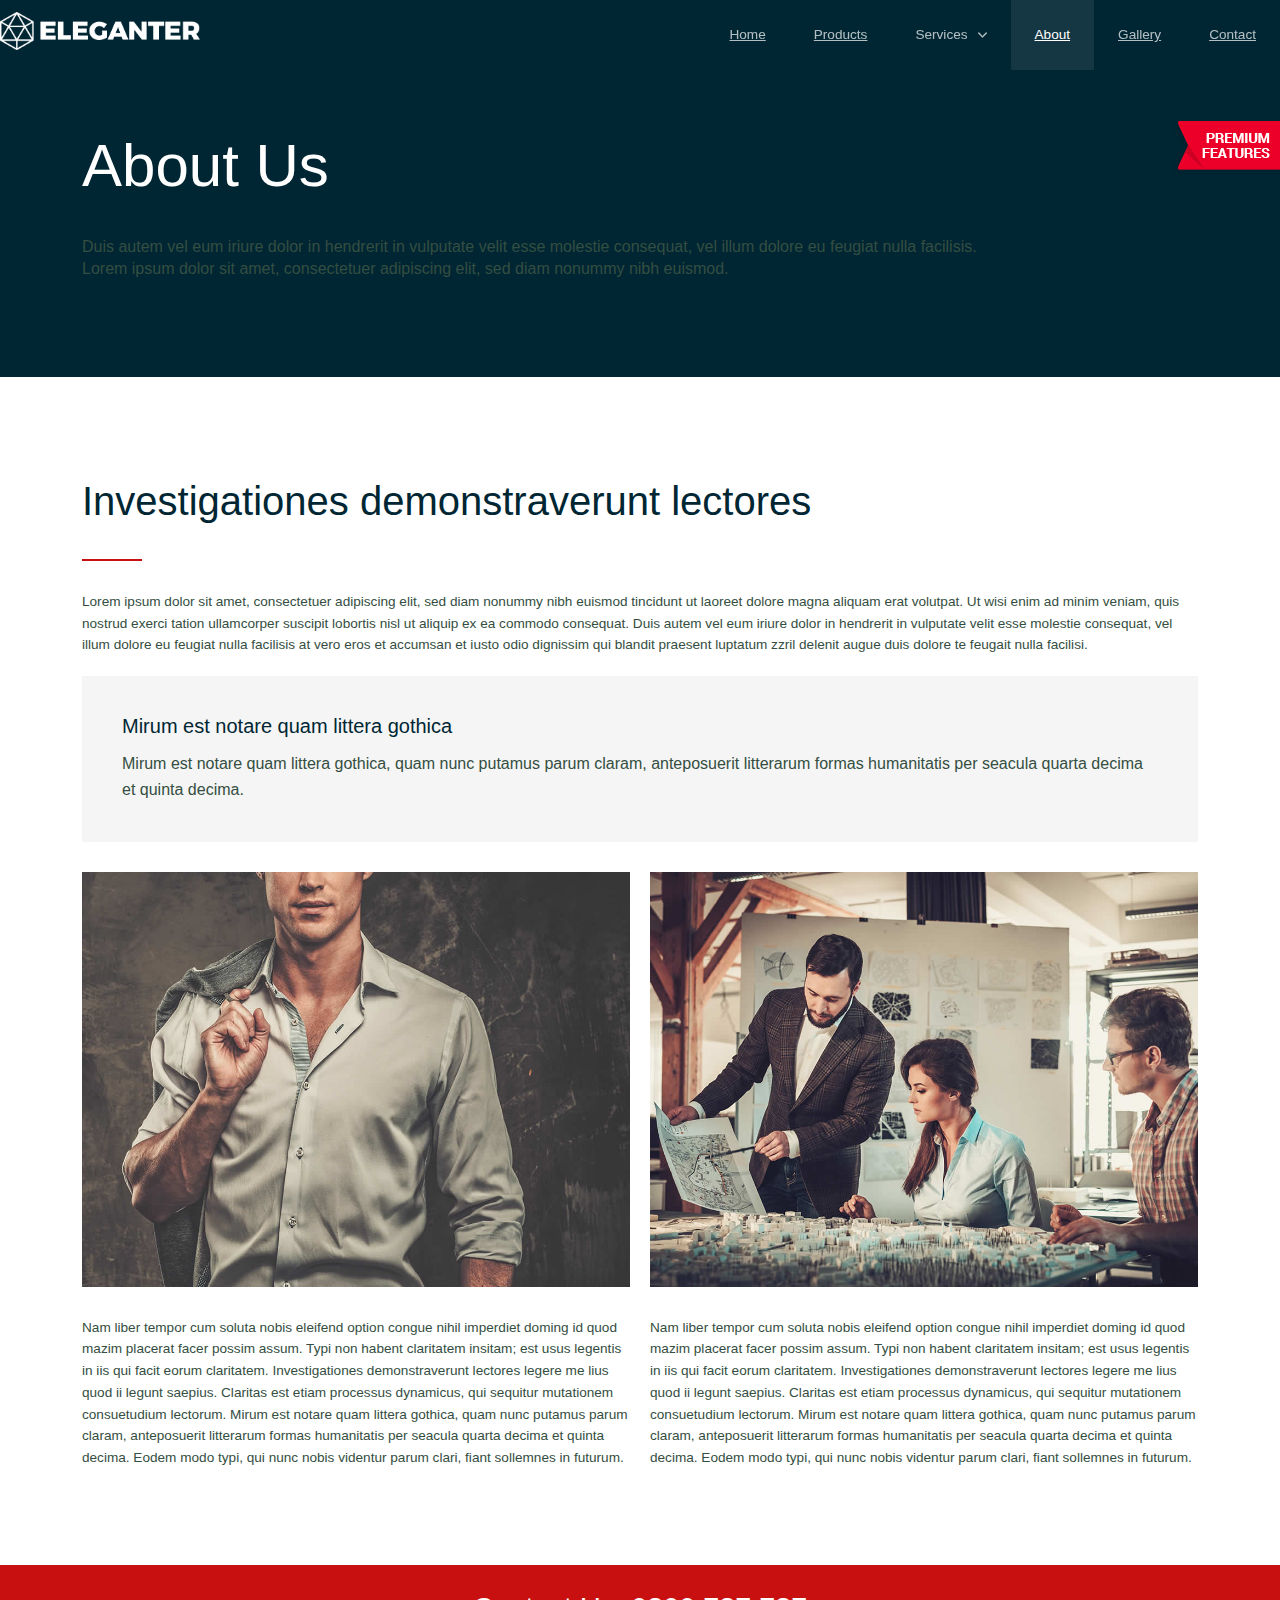
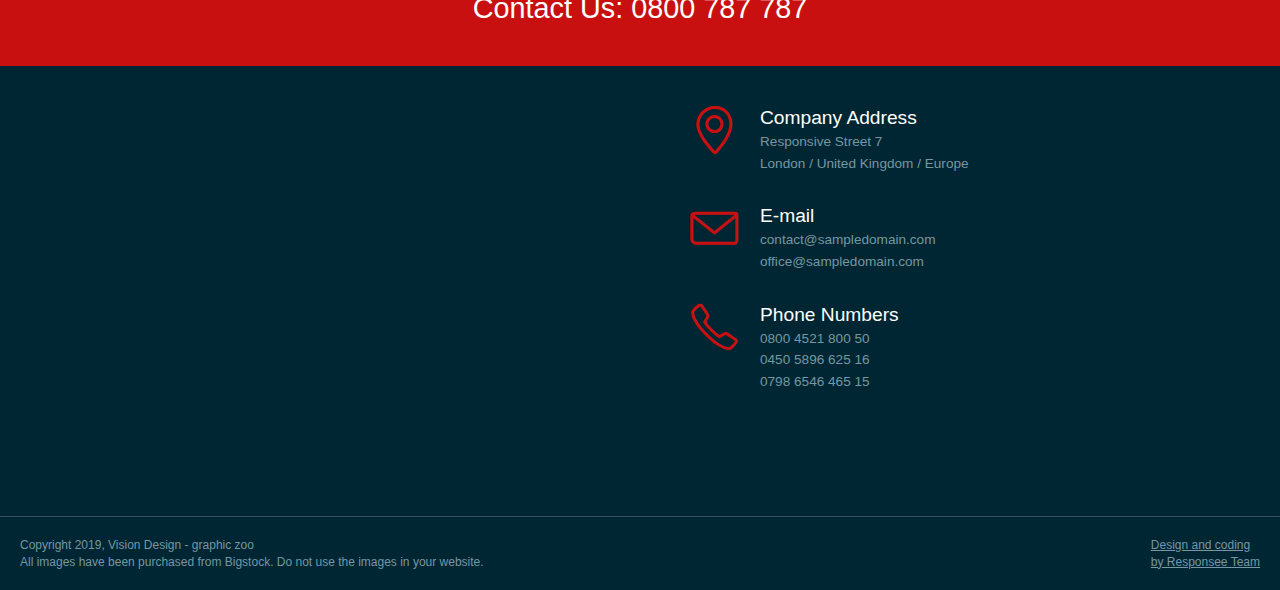
<file: about.html>
<!DOCTYPE html>
<html lang="en-US">
  <head>
    <meta charset="UTF-8">
    <meta name="viewport" content="width=device-width, initial-scale=1.0" />
    <title>Eleganter - New Amazing HTML5 Template</title>
    <link rel="stylesheet" href="css/components.css">
    <link rel="stylesheet" href="css/icons.css">
    <link rel="stylesheet" href="css/responsee.css">
    <link rel="stylesheet" href="owl-carousel/owl.carousel.css">
    <link rel="stylesheet" href="owl-carousel/owl.theme.css">     
    <link rel="stylesheet" href="css/template-style.css">
    <link href='https://fonts.googleapis.com/css?family=Playfair+Display&subset=latin,latin-ext' rel='stylesheet' type='text/css'>
    <link href='https://fonts.googleapis.com/css?family=Open+Sans:400,300,700,800&subset=latin,latin-ext' rel='stylesheet' type='text/css'>
    <script type="text/javascript" src="js/jquery-1.8.3.min.js"></script>
    <script type="text/javascript" src="js/jquery-ui.min.js"></script>      
  </head>
  
  <body class="size-1140">
  	<!-- PREMIUM FEATURES BUTTON -->
  	<a target="_blank" class="hide-s" href="../template/eleganter-premium-responsive-business-template/" style="position:fixed;top:120px;right:-14px;z-index:10;"><img src="img/premium-features.png" alt=""></a>
    <!-- HEADER -->
    <header role="banner" class="position-absolute">    
      <!-- Top Navigation -->
      <nav class="background-transparent background-transparent-hightlight full-width sticky">
        <div class="s-12 l-2">
          <a href="index.html" class="logo">
            <!-- Logo White Version -->
            <img class="logo-white" src="img/logo.png" alt="">
            <!-- Logo Dark Version -->
            <img class="logo-dark" src="img/logo-dark.png" alt="">
          </a>
        </div>
        <div class="top-nav s-12 l-10">
          <p class="nav-text"></p>
          <ul class="right chevron">
            <li><a href="index.html">Home</a></li>
            <li><a href="products.html">Products</a></li>
            <li><a>Services</a>
              <ul>
                <li><a>Service 1</a>
                  <ul>
                    <li><a>Service 1 A</a></li>
                    <li><a>Service 1 B</a></li>
                  </ul>
                </li>
                <li><a>Service 2</a></li>
              </ul>
            </li>
            <li><a href="about.html">About</a></li>
            <li><a href="gallery.html">Gallery</a></li>
            <li><a href="contact.html">Contact</a></li>
          </ul>
        </div>
      </nav>
    </header>
    
    <!-- MAIN -->
    <main role="main">
      <!-- Content -->
      <article>
        <header class="section background-dark">
          <div class="line">        
            <h1 class="text-white margin-top-bottom-40 text-size-60 text-line-height-1">About Us</h1>
            <p class="margin-bottom-0 text-size-16">Duis autem vel eum iriure dolor in hendrerit in vulputate velit esse molestie consequat, vel illum dolore eu feugiat nulla facilisis.<br>
            Lorem ipsum dolor sit amet, consectetuer adipiscing elit, sed diam nonummy nibh euismod.</p>
          </div>  
        </header>
        <div class="section background-white"> 
          <div class="line">  
            <h2 class="text-size-40 margin-bottom-30">Investigationes demonstraverunt lectores</h2>
            <hr class="break-small background-primary margin-bottom-30">
            <p>
            Lorem ipsum dolor sit amet, consectetuer adipiscing elit, sed diam nonummy nibh euismod tincidunt ut laoreet dolore magna aliquam erat volutpat. 
            Ut wisi enim ad minim veniam, quis nostrud exerci tation ullamcorper suscipit lobortis nisl ut aliquip ex ea commodo consequat. 
            Duis autem vel eum iriure dolor in hendrerit in vulputate velit esse molestie consequat, vel illum dolore eu feugiat nulla facilisis at vero eros 
            et accumsan et iusto odio dignissim qui blandit praesent luptatum zzril delenit augue duis dolore te feugait nulla facilisi.
            </p> 
            <blockquote class="margin-top-bottom-20">
              <h3 class="text-size-20 text-line-height-1 margin-bottom-15">Mirum est notare quam littera gothica</h3>
              Mirum est notare quam littera gothica, quam nunc putamus parum claram, anteposuerit litterarum formas humanitatis per seacula quarta decima et quinta decima.
            </blockquote>
            
            <div class="line margin-top-30">
              <div class="margin">
                <div class="s-12 m-6 l-6">
                  <img src="img/img-01.jpg" alt="">
                  <p class="margin-top-30">
                  Nam liber tempor cum soluta nobis eleifend option congue nihil imperdiet doming id quod mazim placerat facer possim assum. Typi non habent claritatem insitam; 
                  est usus legentis in iis qui facit eorum claritatem. Investigationes demonstraverunt lectores legere me lius quod ii legunt saepius. 
                  Claritas est etiam processus dynamicus, qui sequitur mutationem consuetudium lectorum. Mirum est notare quam littera gothica, quam nunc 
                  putamus parum claram, anteposuerit litterarum formas humanitatis per seacula quarta decima et quinta decima. Eodem modo typi, qui nunc 
                  nobis videntur parum clari, fiant sollemnes in futurum.
                  </p>
                </div>
                <div class="s-12 m-6 l-6">
                  <img src="img/img-02.jpg" alt="">
                  <p class="margin-top-30">
                  Nam liber tempor cum soluta nobis eleifend option congue nihil imperdiet doming id quod mazim placerat facer possim assum. Typi non habent claritatem insitam; 
                  est usus legentis in iis qui facit eorum claritatem. Investigationes demonstraverunt lectores legere me lius quod ii legunt saepius. 
                  Claritas est etiam processus dynamicus, qui sequitur mutationem consuetudium lectorum. Mirum est notare quam littera gothica, quam nunc 
                  putamus parum claram, anteposuerit litterarum formas humanitatis per seacula quarta decima et quinta decima. Eodem modo typi, qui nunc 
                  nobis videntur parum clari, fiant sollemnes in futurum.
                  </p>
                </div>
              </div>
            </div>      
          </div>
        </div> 
      </article>
    </main>
    
    <!-- FOOTER -->
    <footer>
      <!-- Contact Us -->
      <div class="background-primary padding text-center">
        <p class="h1">Contact Us: 0800 787 787</p>                                                                        
      </div>
      
      <!-- Main Footer -->
      <section class="background-dark full-width">
        <!-- Map -->
        <div class="s-12 m-12 l-6 margin-m-bottom-2x">
          <div class="s-12 grayscale center">  	  
            <iframe src="https://www.google.com/maps/embed?pb=!1m14!1m12!1m3!1d1459734.5702753505!2d16.91089086619977!3d48.577103681657675!2m3!1f0!2f0!3f0!3m2!1i1024!2i768!4f13.1!5e0!3m2!1ssk!2ssk!4v1457640551761" width="100%" height="450" frameborder="0" style="border:0"></iframe>
          </div>
        </div>
        
        <!-- Collumn 2 -->
        <div class="s-12 m-12 l-6 margin-m-bottom-2x">
          <div class="padding-2x">
            <div class="line">              
              <div class="float-left">
                  <i class="icon-sli-location-pin text-primary icon3x"></i>
                </div>
                <div class="margin-left-70 margin-bottom-30">
                  <h3 class="margin-bottom-0">Company Address</h3>
                  <p>Responsive Street 7<br>
                     London / United Kingdom / Europe
                  </p>               
                </div>
                <div class="float-left">
                  <i class="icon-sli-envelope text-primary icon3x"></i>
                </div>
                <div class="margin-left-70 margin-bottom-30">
                  <h3 class="margin-bottom-0">E-mail</h3>
                  <p>contact@sampledomain.com<br>
                     office@sampledomain.com
                  </p>              
                </div>
                <div class="float-left">
                  <i class="icon-sli-phone text-primary icon3x"></i>
                </div>
                <div class="margin-left-70">
                  <h3 class="margin-bottom-0">Phone Numbers</h3>
                  <p>0800 4521 800 50<br>
                     0450 5896 625 16<br>
                     0798 6546 465 15
                  </p>             
                </div>
            </div>
          </div>
        </div>  
      </section>
      <hr class="break margin-top-bottom-0" style="border-color: rgba(0, 38, 51, 0.80);">
      
      <!-- Bottom Footer -->
      <section class="padding background-dark full-width">
        <div class="s-12 l-6">
          <p class="text-size-12">Copyright 2019, Vision Design - graphic zoo</p>
          <p class="text-size-12">All images have been purchased from Bigstock. Do not use the images in your website.</p>
        </div>
        <div class="s-12 l-6">
          <a class="right text-size-12" href="http://www.myresponsee.com" title="Responsee - lightweight responsive framework">Design and coding<br> by Responsee Team</a>
        </div>
      </section>
    </footer>
    <script type="text/javascript" src="js/responsee.js"></script>
    <script type="text/javascript" src="owl-carousel/owl.carousel.js"></script>
    <script type="text/javascript" src="js/template-scripts.js"></script>
  </body>
</html>
</file>
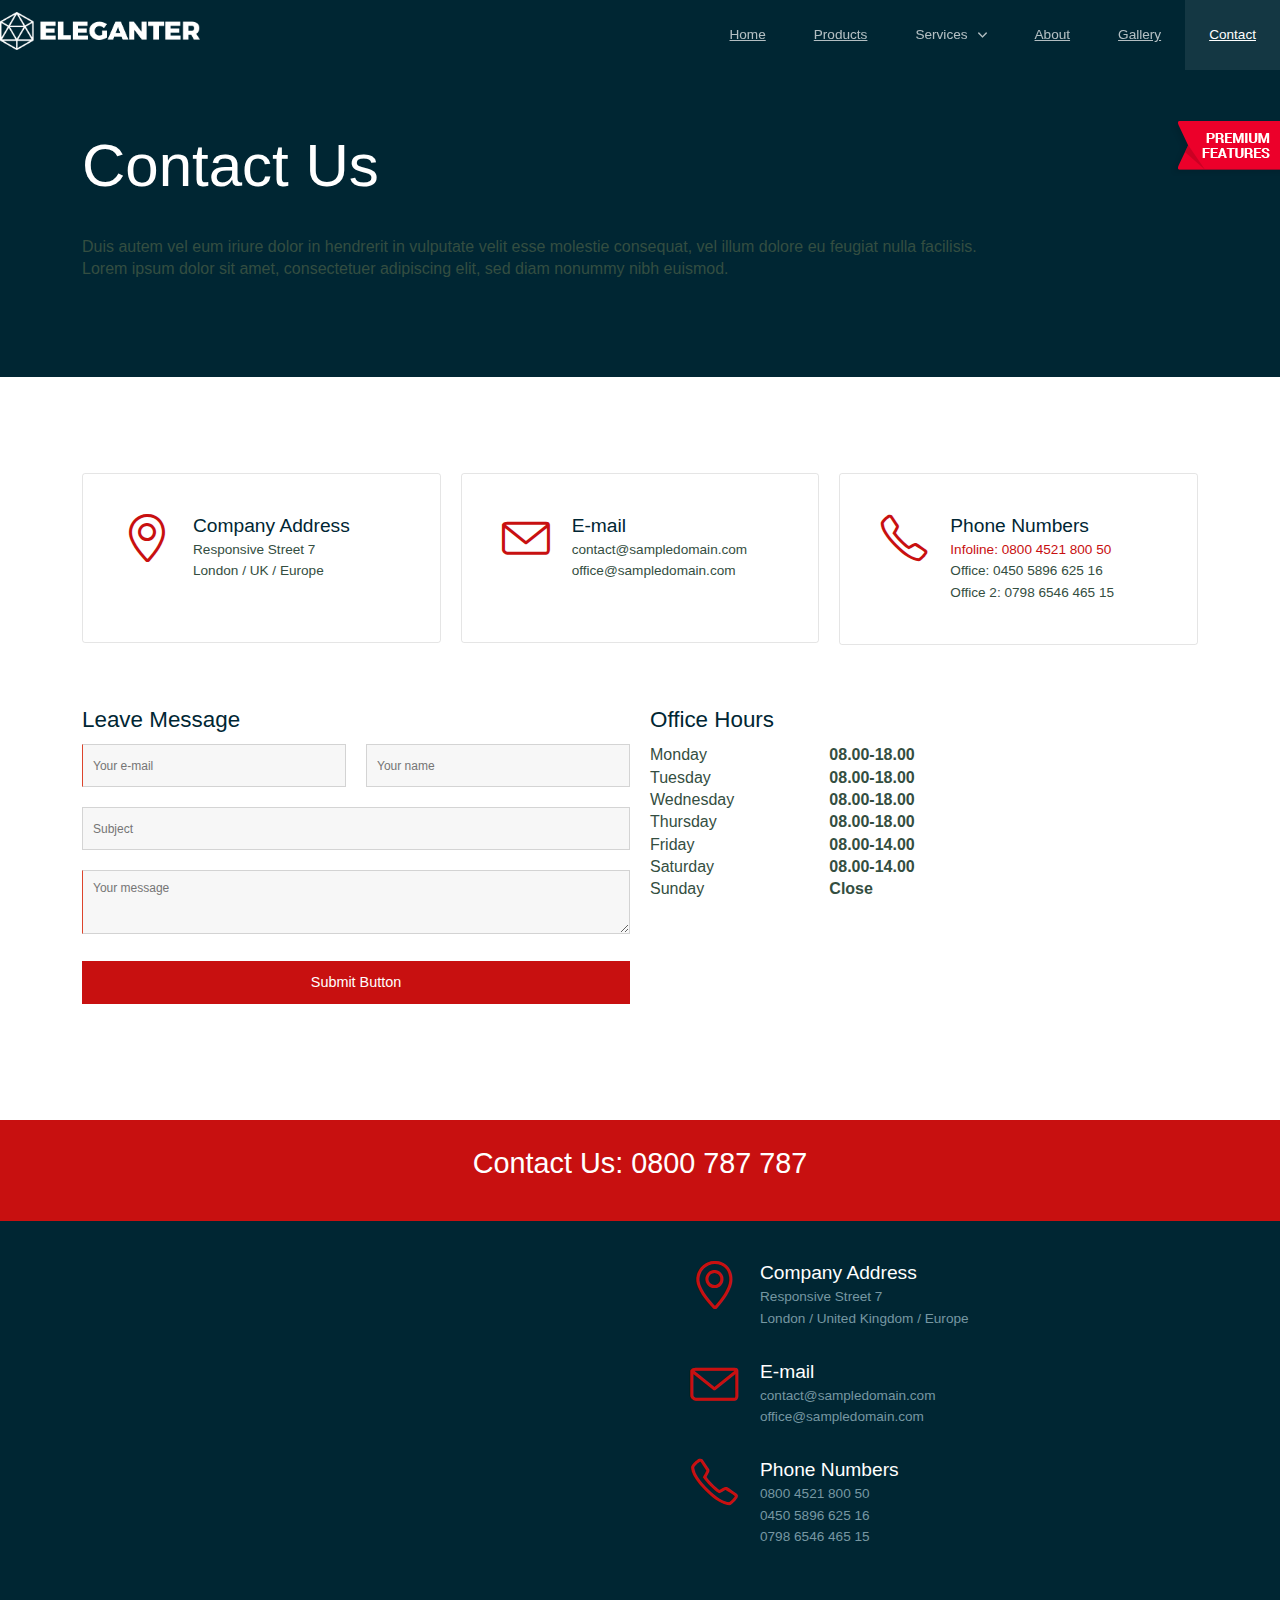
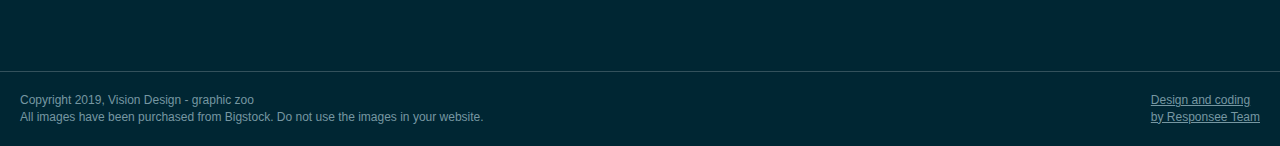
<file: contact.html>
<!DOCTYPE html>
<html lang="en-US">
  <head>
    <meta charset="UTF-8">
    <meta name="viewport" content="width=device-width, initial-scale=1.0" />
    <title>Eleganter - New Amazing HTML5 Template</title>
    <link rel="stylesheet" href="css/components.css">
    <link rel="stylesheet" href="css/icons.css">
    <link rel="stylesheet" href="css/responsee.css">
    <link rel="stylesheet" href="owl-carousel/owl.carousel.css">
    <link rel="stylesheet" href="owl-carousel/owl.theme.css">     
    <link rel="stylesheet" href="css/template-style.css">
    <link href='https://fonts.googleapis.com/css?family=Playfair+Display&subset=latin,latin-ext' rel='stylesheet' type='text/css'>
    <link href='https://fonts.googleapis.com/css?family=Open+Sans:400,300,700,800&subset=latin,latin-ext' rel='stylesheet' type='text/css'>
    <script type="text/javascript" src="js/jquery-1.8.3.min.js"></script>
    <script type="text/javascript" src="js/jquery-ui.min.js"></script>      
  </head>
  
  <body class="size-1140">
  	<!-- PREMIUM FEATURES BUTTON -->
  	<a target="_blank" class="hide-s" href="../template/eleganter-premium-responsive-business-template/" style="position:fixed;top:120px;right:-14px;z-index:10;"><img src="img/premium-features.png" alt=""></a>
    <!-- HEADER -->
    <header role="banner" class="position-absolute">    
      <!-- Top Navigation -->
      <nav class="background-transparent background-transparent-hightlight full-width sticky">
        <div class="s-12 l-2">
          <a href="index.html" class="logo">
            <!-- Logo White Version -->
            <img class="logo-white" src="img/logo.png" alt="">
            <!-- Logo Dark Version -->
            <img class="logo-dark" src="img/logo-dark.png" alt="">
          </a>
        </div>
        <div class="top-nav s-12 l-10">
          <p class="nav-text"></p>
          <ul class="right chevron">
            <li><a href="index.html">Home</a></li>
            <li><a href="products.html">Products</a></li>
            <li><a>Services</a>
              <ul>
                <li><a>Service 1</a>
                  <ul>
                    <li><a>Service 1 A</a></li>
                    <li><a>Service 1 B</a></li>
                  </ul>
                </li>
                <li><a>Service 2</a></li>
              </ul>
            </li>
            <li><a href="about.html">About</a></li>
            <li><a href="gallery.html">Gallery</a></li>
            <li><a href="contact.html">Contact</a></li>
          </ul>
        </div>
      </nav>
    </header>
    
    <!-- MAIN -->
    <main role="main">
      <!-- Content -->
      <article>
        <header class="section background-dark">
          <div class="line">        
            <h1 class="text-white margin-top-bottom-40 text-size-60 text-line-height-1">Contact Us</h1>
            <p class="margin-bottom-0 text-size-16">Duis autem vel eum iriure dolor in hendrerit in vulputate velit esse molestie consequat, vel illum dolore eu feugiat nulla facilisis.<br>
            Lorem ipsum dolor sit amet, consectetuer adipiscing elit, sed diam nonummy nibh euismod.</p>
          </div>  
        </header>
        <div class="section background-white"> 
          <div class="line margin-bottom-60">
            <div class="margin">
              <div class="s-12 m-12 l-4 margin-m-bottom">
                <div class="padding-2x block-bordered border-radius">
                  <div class="float-left hide-s">
                    <i class="icon-sli-location-pin icon3x text-primary"></i>
                  </div>
                <div class="margin-left-70 margin-s-left-0 margin-bottom">
                  <h3 class="margin-bottom-0">Company Address</h3>
                  <p>Responsive Street 7<br>
                     London / UK / Europe
                  </p>               
                </div>
                </div>
              </div>
              <div class="s-12 m-12 l-4 margin-m-bottom">
                <div class="padding-2x block-bordered border-radius">
                  <div class="float-left hide-s">
                    <i class="icon-sli-envelope icon3x text-primary"></i>
                  </div>
                  <div class="margin-left-70 margin-s-left-0 margin-bottom">
                    <h3 class="margin-bottom-0">E-mail</h3>
                    <p>contact@sampledomain.com<br>
                       office@sampledomain.com
                    </p>              
                  </div>
                </div>
              </div>
              <div class="s-12 m-12 l-4 margin-m-bottom">
                <div class="padding-2x block-bordered border-radius">
                  <div class="float-left hide-s">
                    <i class="icon-sli-phone icon3x text-primary"></i>
                  </div>
                  <div class="margin-left-70 margin-s-left-0">
                    <h3 class="margin-bottom-0">Phone Numbers</h3>
                    <p><span class="text-primary">Infoline: 0800 4521 800 50</span><br>
                       Office: 0450 5896 625 16<br>
                       Office 2: 0798 6546 465 15
                    </p>             
                  </div>
                </div>
              </div>
            </div>
          </div>

          <div class="line">
            <div class="margin">
              <!-- Contact Form -->
              <div class="s-12 m-12 l-6">
                <h2 class="margin-bottom-10">Leave Message</h2>
                <form name="contactForm" class="customform" method="post">
                  <div class="line">
                    <div class="margin">
                      <div class="s-12 m-12 l-6">
                        <input name="email" class="required email" placeholder="Your e-mail" title="Your e-mail" type="text" />
                        <p class="email-error form-error">Please enter your e-mail.</p>
                      </div>
                      <div class="s-12 m-12 l-6">
                        <input name="name" class="name" placeholder="Your name" title="Your name" type="text" />
                        <p class="name-error form-error">Please enter your name.</p>
                      </div>
                    </div>
                  </div>
                  <div class="s-12"> 
                    <input name="subject" class="subject" placeholder="Subject" title="Subject" type="text" />
                    <p class="subject-error form-error">Please enter the subject.</p>
                  </div>
                  <div class="s-12">
                    <textarea name="message" class="required message" placeholder="Your message" rows="3"></textarea>
                    <p class="message-error form-error">Please enter your message.</p>
                  </div>
                  <div class="s-12"><button class="s-12 submit-form button background-primary text-white" type="submit">Submit Button</button></div>
                </form>
              </div>
              <div class="s-12 m-12 l-4">
                <h2 class="margin-bottom-10">Office Hours</h2>
                <div class="s-6">
                  <p class="text-size-16">
                  Monday<br>
                  Tuesday<br>
                  Wednesday<br>
                  Thursday<br>
                  Friday<br>
                  Saturday<br>
                  Sunday
                  </p>
                </div>
                <div class="s-6">
                  <p class="text-size-16 text-strong">
                  08.00-18.00<br>
                  08.00-18.00<br>
                  08.00-18.00<br>
                  08.00-18.00<br>
                  08.00-14.00<br>
                  08.00-14.00<br>
                  Close
                  </p>
                </div>
              </div>
            </div>    
          </div>  
        </div> 
      </article>
    </main>
    
    <!-- FOOTER -->
    <footer>
      <!-- Contact Us -->
      <div class="background-primary padding text-center">
        <p class="h1">Contact Us: 0800 787 787</p>                                                                        
      </div>
      
      <!-- Main Footer -->
      <section class="background-dark full-width">
        <!-- Map -->
        <div class="s-12 m-12 l-6 margin-m-bottom-2x">
          <div class="s-12 grayscale center">  	  
            <iframe src="https://www.google.com/maps/embed?pb=!1m14!1m12!1m3!1d1459734.5702753505!2d16.91089086619977!3d48.577103681657675!2m3!1f0!2f0!3f0!3m2!1i1024!2i768!4f13.1!5e0!3m2!1ssk!2ssk!4v1457640551761" width="100%" height="450" frameborder="0" style="border:0"></iframe>
          </div>
        </div>
        
        <!-- Collumn 2 -->
        <div class="s-12 m-12 l-6 margin-m-bottom-2x">
          <div class="padding-2x">
            <div class="line">              
              <div class="float-left">
                  <i class="icon-sli-location-pin text-primary icon3x"></i>
                </div>
                <div class="margin-left-70 margin-bottom-30">
                  <h3 class="margin-bottom-0">Company Address</h3>
                  <p>Responsive Street 7<br>
                     London / United Kingdom / Europe
                  </p>               
                </div>
                <div class="float-left">
                  <i class="icon-sli-envelope text-primary icon3x"></i>
                </div>
                <div class="margin-left-70 margin-bottom-30">
                  <h3 class="margin-bottom-0">E-mail</h3>
                  <p>contact@sampledomain.com<br>
                     office@sampledomain.com
                  </p>              
                </div>
                <div class="float-left">
                  <i class="icon-sli-phone text-primary icon3x"></i>
                </div>
                <div class="margin-left-70">
                  <h3 class="margin-bottom-0">Phone Numbers</h3>
                  <p>0800 4521 800 50<br>
                     0450 5896 625 16<br>
                     0798 6546 465 15
                  </p>             
                </div>
            </div>
          </div>
        </div>  
      </section>
      <hr class="break margin-top-bottom-0" style="border-color: rgba(0, 38, 51, 0.80);">
      
      <!-- Bottom Footer -->
      <section class="padding background-dark full-width">
        <div class="s-12 l-6">
          <p class="text-size-12">Copyright 2019, Vision Design - graphic zoo</p>
          <p class="text-size-12">All images have been purchased from Bigstock. Do not use the images in your website.</p>
        </div>
        <div class="s-12 l-6">
          <a class="right text-size-12" href="http://www.myresponsee.com" title="Responsee - lightweight responsive framework">Design and coding<br> by Responsee Team</a>
        </div>
      </section>
    </footer>
    <script type="text/javascript" src="js/responsee.js"></script>
    <script type="text/javascript" src="owl-carousel/owl.carousel.js"></script>
    <script type="text/javascript" src="js/template-scripts.js"></script>
  </body>
</html>
</file>
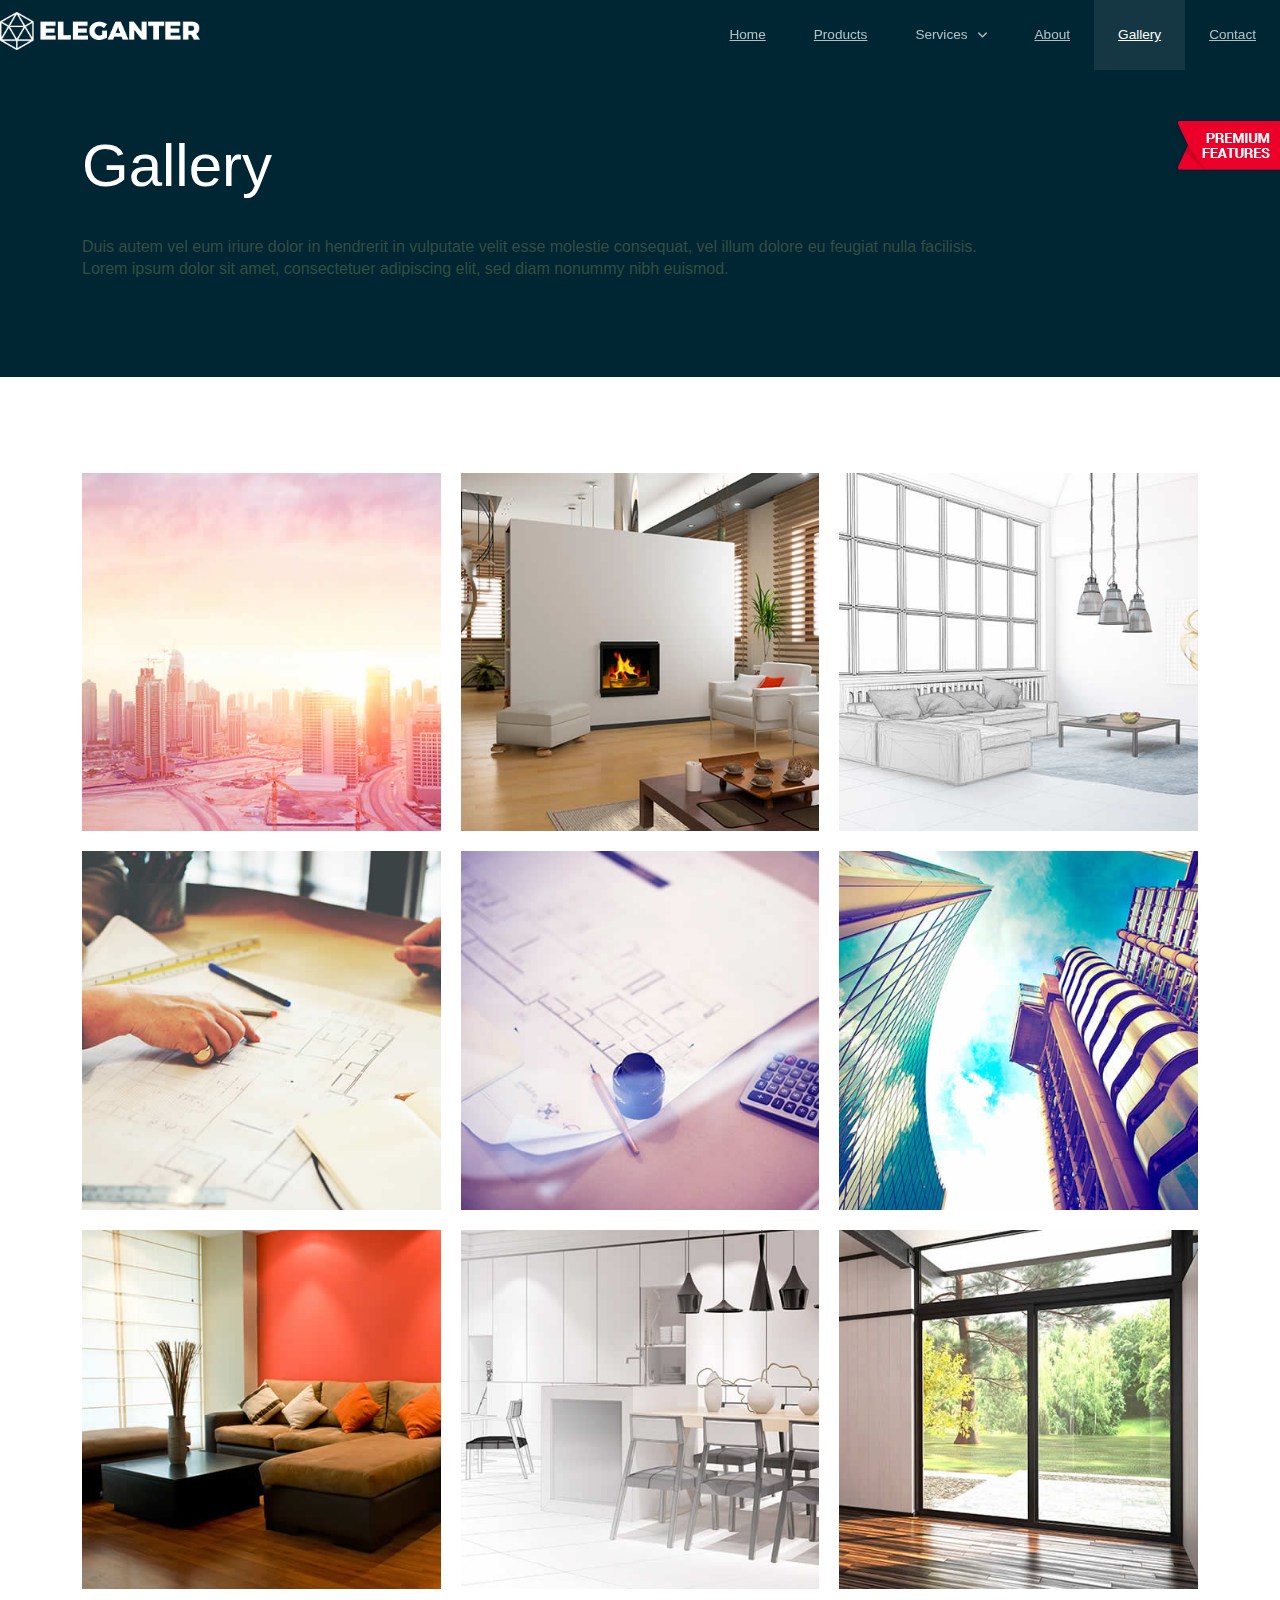
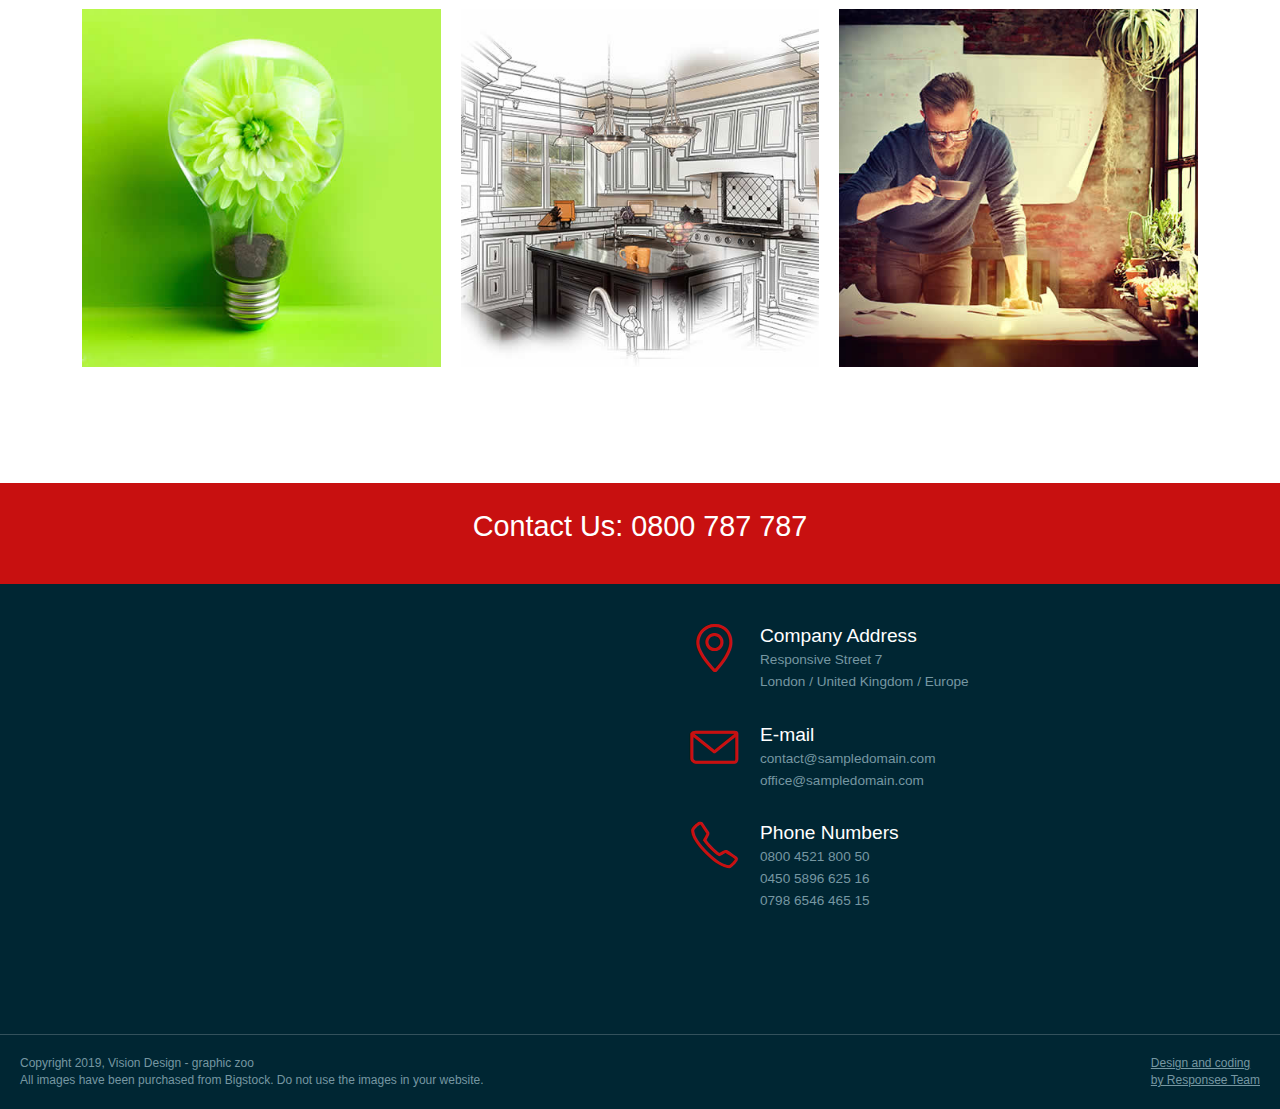
<file: gallery.html>
<!DOCTYPE html>
<html lang="en-US">
  <head>
    <meta charset="UTF-8">
    <meta name="viewport" content="width=device-width, initial-scale=1.0" />
    <title>Eleganter - New Amazing HTML5 Template</title>
    <link rel="stylesheet" href="css/components.css">
    <link rel="stylesheet" href="css/icons.css">
    <link rel="stylesheet" href="css/responsee.css">
    <link rel="stylesheet" href="owl-carousel/owl.carousel.css">
    <link rel="stylesheet" href="owl-carousel/owl.theme.css">     
    <link rel="stylesheet" href="css/template-style.css">
    <link href='https://fonts.googleapis.com/css?family=Playfair+Display&subset=latin,latin-ext' rel='stylesheet' type='text/css'>
    <link href='https://fonts.googleapis.com/css?family=Open+Sans:400,300,700,800&subset=latin,latin-ext' rel='stylesheet' type='text/css'>
    <script type="text/javascript" src="js/jquery-1.8.3.min.js"></script>
    <script type="text/javascript" src="js/jquery-ui.min.js"></script>      
  </head>
  
  <body class="size-1140">
  	<!-- PREMIUM FEATURES BUTTON -->
  	<a target="_blank" class="hide-s" href="../template/eleganter-premium-responsive-business-template/" style="position:fixed;top:120px;right:-14px;z-index:10;"><img src="img/premium-features.png" alt=""></a>
    <!-- HEADER -->
    <header role="banner" class="position-absolute">    
      <!-- Top Navigation -->
      <nav class="background-transparent background-transparent-hightlight full-width sticky">
        <div class="s-12 l-2">
          <a href="index.html" class="logo">
            <!-- Logo White Version -->
            <img class="logo-white" src="img/logo.png" alt="">
            <!-- Logo Dark Version -->
            <img class="logo-dark" src="img/logo-dark.png" alt="">
          </a>
        </div>
        <div class="top-nav s-12 l-10">
          <p class="nav-text"></p>
          <ul class="right chevron">
            <li><a href="index.html">Home</a></li>
            <li><a href="products.html">Products</a></li>
            <li><a>Services</a>
              <ul>
                <li><a>Service 1</a>
                  <ul>
                    <li><a>Service 1 A</a></li>
                    <li><a>Service 1 B</a></li>
                  </ul>
                </li>
                <li><a>Service 2</a></li>
              </ul>
            </li>
            <li><a href="about.html">About</a></li>
            <li><a href="gallery.html">Gallery</a></li>
            <li><a href="contact.html">Contact</a></li>
          </ul>
        </div>
      </nav>
    </header>
    
    <!-- MAIN -->
    <main role="main">
      <!-- Content -->
      <article>
        <header class="section background-dark">
          <div class="line">        
            <h1 class="text-white margin-top-bottom-40 text-size-60 text-line-height-1">Gallery</h1>
            <p class="margin-bottom-0 text-size-16">Duis autem vel eum iriure dolor in hendrerit in vulputate velit esse molestie consequat, vel illum dolore eu feugiat nulla facilisis.<br>
            Lorem ipsum dolor sit amet, consectetuer adipiscing elit, sed diam nonummy nibh euismod.</p>
          </div>  
        </header>
        
        <div class="section background-white"> 
          <div class="line">
            <div class="margin">
              <div class="s-12 m-6 l-4">
                <div class="image-with-hover-overlay image-hover-zoom margin-bottom">
                  <div class="image-hover-overlay background-primary"> 
                    <div class="image-hover-overlay-content text-center padding-2x">
                      <p>Duis autem vel eum iriure dolor in hendrerit in vulputate velit esse molestie.</p>  
                    </div> 
                  </div> 
                  <img src="img/portfolio/thumb-02.jpg" alt="" title="Portfolio Image 1" />
                </div>	
              </div>
              <div class="s-12 m-6 l-4">
                <div class="image-with-hover-overlay image-hover-zoom margin-bottom">
                  <div class="image-hover-overlay background-primary"> 
                    <div class="image-hover-overlay-content text-center padding-2x">
                      <p>Duis autem vel eum iriure dolor in hendrerit in vulputate velit esse molestie.</p>  
                    </div> 
                  </div> 
                  <img src="img/portfolio/thumb-09.jpg" alt="" title="Portfolio Image 2" />
                </div>	
              </div>
              <div class="s-12 m-6 l-4">
                <div class="image-with-hover-overlay image-hover-zoom margin-bottom">
                  <div class="image-hover-overlay background-primary"> 
                    <div class="image-hover-overlay-content text-center padding-2x">
                      <p>Duis autem vel eum iriure dolor in hendrerit in vulputate velit esse molestie.</p>  
                    </div> 
                  </div> 
                  <img src="img/portfolio/thumb-08.jpg" alt="" title="Portfolio Image 3" />
                </div>	
              </div>
              <div class="s-12 m-6 l-4">
                <div class="image-with-hover-overlay image-hover-zoom margin-bottom">
                  <div class="image-hover-overlay background-primary"> 
                    <div class="image-hover-overlay-content text-center padding-2x">
                      <p>Duis autem vel eum iriure dolor in hendrerit in vulputate velit esse molestie.</p>  
                    </div> 
                  </div> 
                  <img src="img/portfolio/thumb-05.jpg" alt="" title="Portfolio Image 4" />
                </div>	
              </div>
              <div class="s-12 m-6 l-4">
                <div class="image-with-hover-overlay image-hover-zoom margin-bottom">
                  <div class="image-hover-overlay background-primary"> 
                    <div class="image-hover-overlay-content text-center padding-2x">
                      <p>Duis autem vel eum iriure dolor in hendrerit in vulputate velit esse molestie.</p>  
                    </div> 
                  </div> 
                  <img src="img/portfolio/thumb-06.jpg" alt="" title="Portfolio Image 5" />
                </div>	
              </div>
              <div class="s-12 m-6 l-4">
                <div class="image-with-hover-overlay image-hover-zoom margin-bottom">
                  <div class="image-hover-overlay background-primary"> 
                    <div class="image-hover-overlay-content text-center padding-2x">
                      <p>Duis autem vel eum iriure dolor in hendrerit in vulputate velit esse molestie.</p>  
                    </div> 
                  </div> 
                  <img src="img/portfolio/thumb-11.jpg" alt="" title="Portfolio Image 6" />
                </div>	
              </div>
              <div class="s-12 m-6 l-4">
                <div class="image-with-hover-overlay image-hover-zoom margin-bottom">
                  <div class="image-hover-overlay background-primary"> 
                    <div class="image-hover-overlay-content text-center padding-2x">
                      <p>Duis autem vel eum iriure dolor in hendrerit in vulputate velit esse molestie.</p>  
                    </div> 
                  </div> 
                  <img src="img/portfolio/thumb-12.jpg" alt="" title="Portfolio Image 7" />
                </div>	
              </div>
              <div class="s-12 m-6 l-4">
                <div class="image-with-hover-overlay image-hover-zoom margin-bottom">
                  <div class="image-hover-overlay background-primary"> 
                    <div class="image-hover-overlay-content text-center padding-2x">
                      <p>Duis autem vel eum iriure dolor in hendrerit in vulputate velit esse molestie.</p>  
                    </div> 
                  </div> 
                  <img src="img/portfolio/thumb-07.jpg" alt="" title="Portfolio Image 8" />
                </div>	
              </div>
              <div class="s-12 m-6 l-4">
                <div class="image-with-hover-overlay image-hover-zoom margin-bottom">
                  <div class="image-hover-overlay background-primary"> 
                    <div class="image-hover-overlay-content text-center padding-2x">
                      <p>Duis autem vel eum iriure dolor in hendrerit in vulputate velit esse molestie.</p>  
                    </div> 
                  </div> 
                  <img src="img/portfolio/thumb-01.jpg" alt="" title="Portfolio Image 9" />
                </div>	
              </div>
              <div class="s-12 m-6 l-4">
                <div class="image-with-hover-overlay image-hover-zoom margin-bottom">
                  <div class="image-hover-overlay background-primary"> 
                    <div class="image-hover-overlay-content text-center padding-2x">
                      <p>Duis autem vel eum iriure dolor in hendrerit in vulputate velit esse molestie.</p>  
                    </div> 
                  </div> 
                  <img src="img/portfolio/thumb-14.jpg" alt="" title="Portfolio Image 10" />
                </div>	
              </div>
              <div class="s-12 m-6 l-4">
                <div class="image-with-hover-overlay image-hover-zoom margin-bottom">
                  <div class="image-hover-overlay background-primary"> 
                    <div class="image-hover-overlay-content text-center padding-2x">
                      <p>Duis autem vel eum iriure dolor in hendrerit in vulputate velit esse molestie.</p>  
                    </div> 
                  </div> 
                  <img src="img/portfolio/thumb-03.jpg" alt="" title="Portfolio Image 11" />
                </div>	
              </div>
              <div class="s-12 m-6 l-4">
                <div class="image-with-hover-overlay image-hover-zoom margin-bottom">
                  <div class="image-hover-overlay background-primary"> 
                    <div class="image-hover-overlay-content text-center padding-2x">
                      <p>Duis autem vel eum iriure dolor in hendrerit in vulputate velit esse molestie.</p>  
                    </div> 
                  </div> 
                  <img src="img/portfolio/thumb-04.jpg" alt="" title="Portfolio Image 12" />
                </div>	
              </div>
            </div>  
          </div>
        </div> 
      </article>
    </main>
    
    <!-- FOOTER -->
    <footer>
      <!-- Contact Us -->
      <div class="background-primary padding text-center">
        <p class="h1">Contact Us: 0800 787 787</p>                                                                        
      </div>
      
      <!-- Main Footer -->
      <section class="background-dark full-width">
        <!-- Map -->
        <div class="s-12 m-12 l-6 margin-m-bottom-2x">
          <div class="s-12 grayscale center">  	  
            <iframe src="https://www.google.com/maps/embed?pb=!1m14!1m12!1m3!1d1459734.5702753505!2d16.91089086619977!3d48.577103681657675!2m3!1f0!2f0!3f0!3m2!1i1024!2i768!4f13.1!5e0!3m2!1ssk!2ssk!4v1457640551761" width="100%" height="450" frameborder="0" style="border:0"></iframe>
          </div>
        </div>
        
        <!-- Collumn 2 -->
        <div class="s-12 m-12 l-6 margin-m-bottom-2x">
          <div class="padding-2x">
            <div class="line">              
              <div class="float-left">
                  <i class="icon-sli-location-pin text-primary icon3x"></i>
                </div>
                <div class="margin-left-70 margin-bottom-30">
                  <h3 class="margin-bottom-0">Company Address</h3>
                  <p>Responsive Street 7<br>
                     London / United Kingdom / Europe
                  </p>               
                </div>
                <div class="float-left">
                  <i class="icon-sli-envelope text-primary icon3x"></i>
                </div>
                <div class="margin-left-70 margin-bottom-30">
                  <h3 class="margin-bottom-0">E-mail</h3>
                  <p>contact@sampledomain.com<br>
                     office@sampledomain.com
                  </p>              
                </div>
                <div class="float-left">
                  <i class="icon-sli-phone text-primary icon3x"></i>
                </div>
                <div class="margin-left-70">
                  <h3 class="margin-bottom-0">Phone Numbers</h3>
                  <p>0800 4521 800 50<br>
                     0450 5896 625 16<br>
                     0798 6546 465 15
                  </p>             
                </div>
            </div>
          </div>
        </div>  
      </section>
      <hr class="break margin-top-bottom-0" style="border-color: rgba(0, 38, 51, 0.80);">
      
      <!-- Bottom Footer -->
      <section class="padding background-dark full-width">
        <div class="s-12 l-6">
          <p class="text-size-12">Copyright 2019, Vision Design - graphic zoo</p>
          <p class="text-size-12">All images have been purchased from Bigstock. Do not use the images in your website.</p>
        </div>
        <div class="s-12 l-6">
          <a class="right text-size-12" href="http://www.myresponsee.com" title="Responsee - lightweight responsive framework">Design and coding<br> by Responsee Team</a>
        </div>
      </section>
    </footer>
    <script type="text/javascript" src="js/responsee.js"></script>
    <script type="text/javascript" src="owl-carousel/owl.carousel.js"></script>
    <script type="text/javascript" src="js/template-scripts.js"></script>
  </body>
</html>
</file>
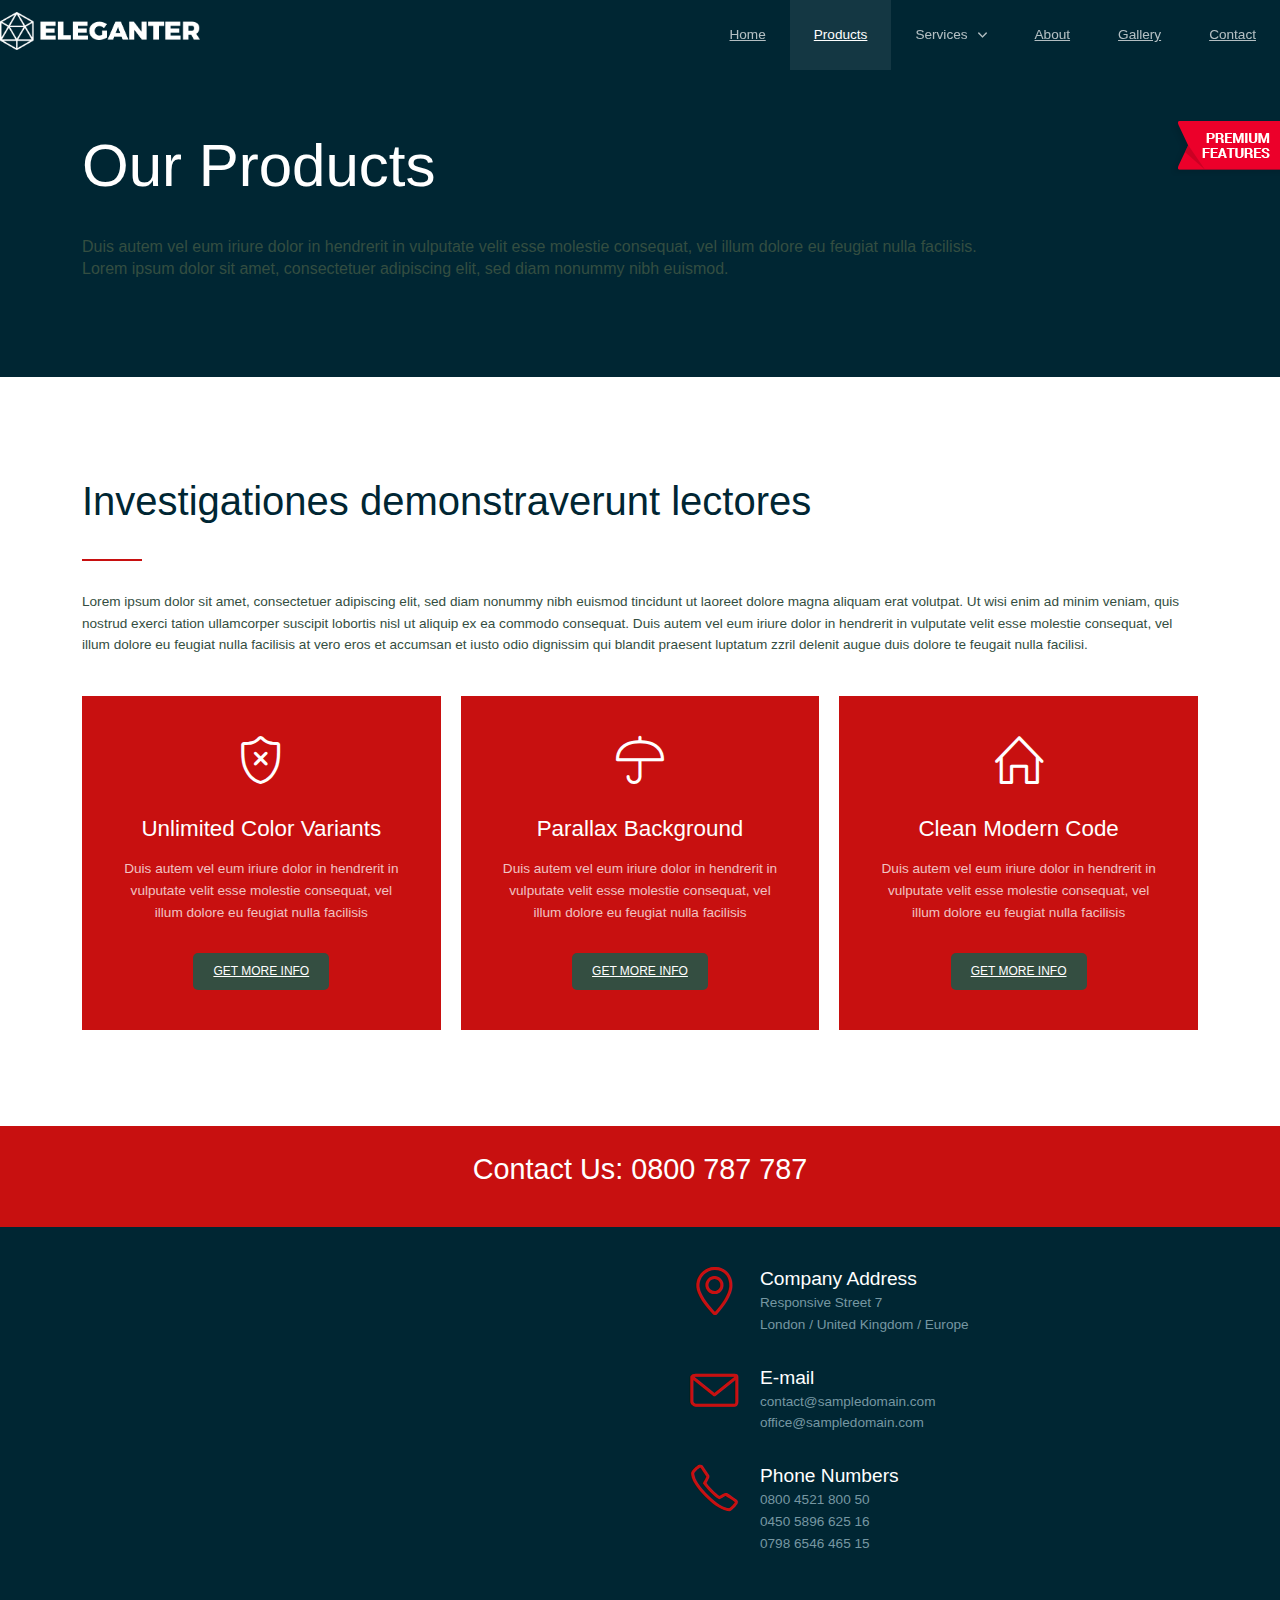
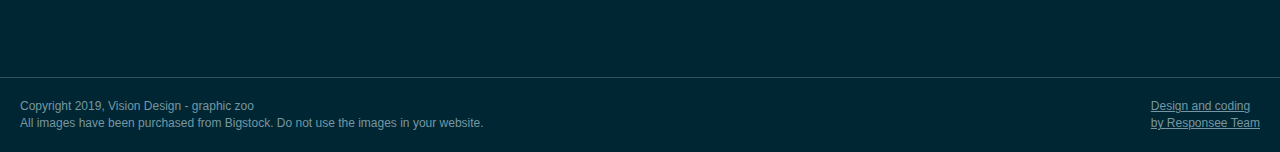
<file: products.html>
<!DOCTYPE html>
<html lang="en-US">
  <head>
    <meta charset="UTF-8">
    <meta name="viewport" content="width=device-width, initial-scale=1.0" />
    <title>Eleganter - New Amazing HTML5 Template</title>
    <link rel="stylesheet" href="css/components.css">
    <link rel="stylesheet" href="css/icons.css">
    <link rel="stylesheet" href="css/responsee.css">
    <link rel="stylesheet" href="owl-carousel/owl.carousel.css">
    <link rel="stylesheet" href="owl-carousel/owl.theme.css">     
    <link rel="stylesheet" href="css/template-style.css">
    <link href='https://fonts.googleapis.com/css?family=Playfair+Display&subset=latin,latin-ext' rel='stylesheet' type='text/css'>
    <link href='https://fonts.googleapis.com/css?family=Open+Sans:400,300,700,800&subset=latin,latin-ext' rel='stylesheet' type='text/css'>
    <script type="text/javascript" src="js/jquery-1.8.3.min.js"></script>
    <script type="text/javascript" src="js/jquery-ui.min.js"></script>      
  </head>
  
  <body class="size-1140">
  	<!-- PREMIUM FEATURES BUTTON -->
  	<a target="_blank" class="hide-s" href="../template/eleganter-premium-responsive-business-template/" style="position:fixed;top:120px;right:-14px;z-index:10;"><img src="img/premium-features.png" alt=""></a>
    <!-- HEADER -->
    <header role="banner" class="position-absolute">    
      <!-- Top Navigation -->
      <nav class="background-transparent background-transparent-hightlight full-width sticky">
        <div class="s-12 l-2">
          <a href="index.html" class="logo">
            <!-- Logo White Version -->
            <img class="logo-white" src="img/logo.png" alt="">
            <!-- Logo Dark Version -->
            <img class="logo-dark" src="img/logo-dark.png" alt="">
          </a>
        </div>
        <div class="top-nav s-12 l-10">
          <p class="nav-text"></p>
          <ul class="right chevron">
            <li><a href="index.html">Home</a></li>
            <li><a href="products.html">Products</a></li>
            <li><a>Services</a>
              <ul>
                <li><a>Service 1</a>
                  <ul>
                    <li><a>Service 1 A</a></li>
                    <li><a>Service 1 B</a></li>
                  </ul>
                </li>
                <li><a>Service 2</a></li>
              </ul>
            </li>
            <li><a href="about.html">About</a></li>
            <li><a href="gallery.html">Gallery</a></li>
            <li><a href="contact.html">Contact</a></li>
          </ul>
        </div>
      </nav>
    </header>
    
    <!-- MAIN -->
    <main role="main">
      <!-- Content -->
      <article>
        <header class="section background-dark">
          <div class="line">        
            <h1 class="text-white margin-top-bottom-40 text-size-60 text-line-height-1">Our Products</h1>
            <p class="margin-bottom-0 text-size-16">Duis autem vel eum iriure dolor in hendrerit in vulputate velit esse molestie consequat, vel illum dolore eu feugiat nulla facilisis.<br>
            Lorem ipsum dolor sit amet, consectetuer adipiscing elit, sed diam nonummy nibh euismod.</p>
          </div>  
        </header>
        <section class="section background-white">
          <div class="line">
            <h2 class="text-size-40 margin-bottom-30">Investigationes demonstraverunt lectores</h2>
            <hr class="break-small background-primary margin-bottom-30">
            <p class="margin-bottom-40">
              Lorem ipsum dolor sit amet, consectetuer adipiscing elit, sed diam nonummy nibh euismod tincidunt ut laoreet dolore magna aliquam erat volutpat. 
              Ut wisi enim ad minim veniam, quis nostrud exerci tation ullamcorper suscipit lobortis nisl ut aliquip ex ea commodo consequat. 
              Duis autem vel eum iriure dolor in hendrerit in vulputate velit esse molestie consequat, vel illum dolore eu feugiat nulla facilisis at vero eros 
              et accumsan et iusto odio dignissim qui blandit praesent luptatum zzril delenit augue duis dolore te feugait nulla facilisi.
            </p>
          </div>   
          <div class="line text-center">
            <div class="margin">
              <div class="s-12 m-12 l-4 margin-m-bottom">
                <div class="padding-2x background-primary">
                  <i class="icon-sli-shield icon3x text-white margin-bottom-30"></i>
                  <h2 class="text-thin">Unlimited Color Variants</h2>
                  <p class="margin-bottom-30">Duis autem vel eum iriure dolor in hendrerit in vulputate velit esse molestie consequat, vel illum dolore eu feugiat nulla facilisis</p>
                  <a class="button button-white-stroke text-size-12" href="/">GET MORE INFO</a>
                </div>
              </div>
              <div class="s-12 m-12 l-4 margin-m-bottom">
                <div class="padding-2x background-primary">
                  <i class="icon-sli-umbrella icon3x text-white margin-bottom-30"></i>
                  <h2 class="text-thin">Parallax Background</h2>
                  <p class="margin-bottom-30">Duis autem vel eum iriure dolor in hendrerit in vulputate velit esse molestie consequat, vel illum dolore eu feugiat nulla facilisis</p>
                  <a class="button button-white-stroke text-size-12" href="/">GET MORE INFO</a>
                </div>
              </div>
              <div class="s-12 m-12 l-4 margin-m-bottom">
                <div class="padding-2x background-primary">
                  <i class="icon-sli-home icon3x text-white margin-bottom-30"></i>
                  <h2 class="text-thin">Clean Modern Code</h2>
                  <p class="margin-bottom-30">Duis autem vel eum iriure dolor in hendrerit in vulputate velit esse molestie consequat, vel illum dolore eu feugiat nulla facilisis</p>
                  <a class="button button-white-stroke text-size-12" href="/">GET MORE INFO</a>
                </div>
              </div>
            </div>
          </div>
        </section> 
      </article>
    </main>
    
    <!-- FOOTER -->
    <footer>
      <!-- Contact Us -->
      <div class="background-primary padding text-center">
        <p class="h1">Contact Us: 0800 787 787</p>                                                                        
      </div>
      
      <!-- Main Footer -->
      <section class="background-dark full-width">
        <!-- Map -->
        <div class="s-12 m-12 l-6 margin-m-bottom-2x">
          <div class="s-12 grayscale center">  	  
            <iframe src="https://www.google.com/maps/embed?pb=!1m14!1m12!1m3!1d1459734.5702753505!2d16.91089086619977!3d48.577103681657675!2m3!1f0!2f0!3f0!3m2!1i1024!2i768!4f13.1!5e0!3m2!1ssk!2ssk!4v1457640551761" width="100%" height="450" frameborder="0" style="border:0"></iframe>
          </div>
        </div>
        
        <!-- Collumn 2 -->
        <div class="s-12 m-12 l-6 margin-m-bottom-2x">
          <div class="padding-2x">
            <div class="line">              
              <div class="float-left">
                  <i class="icon-sli-location-pin text-primary icon3x"></i>
                </div>
                <div class="margin-left-70 margin-bottom-30">
                  <h3 class="margin-bottom-0">Company Address</h3>
                  <p>Responsive Street 7<br>
                     London / United Kingdom / Europe
                  </p>               
                </div>
                <div class="float-left">
                  <i class="icon-sli-envelope text-primary icon3x"></i>
                </div>
                <div class="margin-left-70 margin-bottom-30">
                  <h3 class="margin-bottom-0">E-mail</h3>
                  <p>contact@sampledomain.com<br>
                     office@sampledomain.com
                  </p>              
                </div>
                <div class="float-left">
                  <i class="icon-sli-phone text-primary icon3x"></i>
                </div>
                <div class="margin-left-70">
                  <h3 class="margin-bottom-0">Phone Numbers</h3>
                  <p>0800 4521 800 50<br>
                     0450 5896 625 16<br>
                     0798 6546 465 15
                  </p>             
                </div>
            </div>
          </div>
        </div>  
      </section>
      <hr class="break margin-top-bottom-0" style="border-color: rgba(0, 38, 51, 0.80);">
      
      <!-- Bottom Footer -->
      <section class="padding background-dark full-width">
        <div class="s-12 l-6">
          <p class="text-size-12">Copyright 2019, Vision Design - graphic zoo</p>
          <p class="text-size-12">All images have been purchased from Bigstock. Do not use the images in your website.</p>
        </div>
        <div class="s-12 l-6">
          <a class="right text-size-12" href="http://www.myresponsee.com" title="Responsee - lightweight responsive framework">Design and coding<br> by Responsee Team</a>
        </div>
      </section>
    </footer>
    <script type="text/javascript" src="js/responsee.js"></script>
    <script type="text/javascript" src="owl-carousel/owl.carousel.js"></script>
    <script type="text/javascript" src="js/template-scripts.js"></script>
  </body>
</html>
</file>
<file: css/components.css>
/*
 * Components CSS - v5 - 2016-07-08
 * https://www.myresponsee.com
 * Copyright 2018, Vision Design - graphic zoo
 * Free to use under the MIT license.
*/
/* Tabs */

.tab-item {
  background: none repeat scroll 0 0 #fff;
  display: none;
  padding: 1.25rem 0;
}
.tab-item.tab-active {
  display: block;
}
.tab-content > .tab-label {
  display: none;
}
.tab-nav > .tab-label {
  float:left;
}
a.tab-label, a.tab-label:link, a.tab-label:visited, a.tab-label:hover {
  background: none repeat scroll 0 0 #262626;
  color: #fff;
  margin-right: 1px;
  padding: 0.625rem 1.25rem;
  transition: background 0.20s linear 0s;
  -o-transition: background 0.20s linear 0s;
  -ms-transition: background 0.20s linear 0s;
  -moz-transition: background 0.20s linear 0s;
  -webkit-transition: background 0.20s linear 0s;
}
a.tab-label:hover,a.tab-label.active-btn {
  background: none repeat scroll 0 0 #999;
}
.tab-label.active-btn {
  cursor: default;
}
.tab-content {
  text-align: left;
}
@media screen and (max-width:768px) {    
  .tab-nav > .tab-label {
    margin: 0.5px 0;
    width: 100%;
  }
}
/* Custom forms */
form.customform input, form.customform select, form.customform textarea, form.customform button {
 font-size:0.9rem;
 font-family:inherit;
 margin-bottom:1.25rem;
} 
form.customform input, form.customform select {height: 2.7rem;}
form.customform input, form.customform textarea, form.customform select { 
 background: none repeat scroll 0 0 #F5F5F5;
 transition: background 0.20s linear 0s;
 -o-transition: background 0.20s linear 0s;
 -ms-transition: background 0.20s linear 0s;
 -moz-transition: background 0.20s linear 0s;
 -webkit-transition: background 0.20s linear 0s;
}
form.customform input:hover, form.customform textarea:hover, form.customform select:hover, form.customform input:focus, form.customform textarea:focus, form.customform select:focus {background: none repeat scroll 0 0 #fff;}
form.customform input, form.customform textarea, form.customform select {
 background: none repeat scroll 0 0 #F5F5F5;
 border: 1px solid #E0E0E0;
 padding: 0.625rem;
 width: 100%;
}
form.customform input[type="file"] {
 border: 1px solid #E0E0E0;
 height: auto;
 max-height: 2.7rem;
 min-height: 2.7rem;
 padding: 0.4rem;
 width: 100%;
}
form.customform input[type="radio"], form.customform input[type="checkbox"] {
 margin-right: 0.625rem;
 width:auto;
 padding:0;
 height:auto;
}
form.customform option {padding: 0.625rem;}
form.customform select[multiple="multiple"] {height: auto;}
form.customform button {
 width: 100%;
 background: none repeat scroll 0 0 #152732;
 border: 0 none;
 color: #fff;
 height: 2.7rem;
 padding: 0.625rem;
 cursor:pointer;
 width: 100%;
 transition: background 0.20s linear 0s;
 -o-transition: background 0.20s linear 0s;
 -ms-transition: background 0.20s linear 0s;
 -moz-transition: background 0.20s linear 0s;
 -webkit-transition: background 0.20s linear 0s;
}
/* Tooltip */
a.tooltip-container,.tooltip-container {
  border-bottom:1px dotted;
  border-bottom-color: color;
  cursor: help;
  font-weight: 600;
}
a .tooltip-content,.tooltip-content {
  background: #152732 none repeat scroll 0 0;
  color: #fff!important;
  border-radius: 3px;
  display: none;
  font-size: 0.8rem;
  font-weight: normal;
  line-height: 1.3rem;
  margin-top: -1.25rem;
  max-width: 300px;
  padding: 0.625rem;
  position: absolute;
  z-index: 10;
}
.tooltip-content::after {
  border-left: 9px solid transparent;
  border-right: 9px solid transparent;
  border-top: 7px solid #152732;
  bottom: -5px;
  clear: both;
  content: "";
  height: 0;
  left: 50%;
  margin-left: -5px;
  position: absolute;
  width: 0;
}
a.tooltip-content.tooltip-bottom,.tooltip-content.tooltip-bottom {
  margin-top: 1.25rem;
}
.tooltip-content.tooltip-bottom::after {
  border-left: 9px solid transparent;
  border-right: 9px solid transparent;
  border-top: 0;
  border-bottom: 7px solid #152732;
  top: -5px;
}
/* Buttons */
.button,a.button,a.button:link,a.button:active,a.button:visited {
  background: #777 none repeat scroll 0 0;
  border: 0;
  color: #fff;
  cursor: pointer;
  display: inline-block;
  font-size: 0.85rem;
  padding: 0.825rem 1rem;
  text-align: center;
  transition: all 0.20s linear 0s;
  -o-transition: all 0.20s linear 0s;
  -ms-transition: all 0.20s linear 0s;
  -moz-transition: all 0.20s linear 0s;
  -webkit-transition: all 0.20s linear 0s;
}
.button.rounded-btn {
  border-radius: 4px;
}
.button.rounded-full-btn {
  border-radius: 100px;
}
.button:hover {box-shadow: 0 0 10px 100px rgba(255,255,255,0.15) inset;}
.button.secondary-btn,a.button.secondary-btn,a.button.secondary-btn:link,a.button.secondary-btn:active,a.button.secondary-btn:visited {
  background: #444 none repeat scroll 0 0;
}
.button.cancel-btn,a.button.cancel-btn,a.button.cancel-btn:link,a.button.cancel-btn:active,a.button.cancel-btn:visited {
  background: #dc003a none repeat scroll 0 0;
}
.button.submit-btn,a.button.submit-btn,a.button.submit-btn:link,a.button.submit-btn:active,a.button.submit-btn:visited {
  background: #b4bf04 none repeat scroll 0 0;
}
.button.reload-btn,a.button.reload-btn,a.button.reload-btn:link,a.button.reload-btn:active,a.button.reload-btn:visited {
  background: #ff9800 none repeat scroll 0 0;
}
.button.disabled-btn {
  cursor: not-allowed!important;
  opacity: 0.2;
}
.button i {
  background: rgba(0, 0, 0, 0.1) none repeat scroll 0 0;
  border-radius: 27px;
  color: #fff!important;
  display: inline-block;
  font-size: 0.8rem;
  height: 27px;
  line-height: 27px;
  margin-right: 5px;
  width: 27px;
  transition: all 0.20s linear 0s;
  -o-transition: all 0.20s linear 0s;
  -ms-transition: all 0.20s linear 0s;
  -moz-transition: all 0.20s linear 0s;
  -webkit-transition: all 0.20s linear 0s;
}
.button:hover > i {
  background: rgba(0, 0, 0, 0.06) none repeat scroll 0 0;
}
</file>
<file: css/icons.css>
/* Icon font - MFG labs */
@font-face {
  font-family: 'mfg';
    src: url('../font/mfglabsiconset-webfont.eot');
    src: url('../font/mfglabsiconset-webfont.svg#mfg_labs_iconsetregular') format('svg'),
   		   url('../font/mfglabsiconset-webfont.eot?#iefix') format('embedded-opentype'),
         url('../font/mfglabsiconset-webfont.woff') format('woff'),
         url('../font/mfglabsiconset-webfont.ttf') format('truetype');
    font-weight: normal;
    font-style: normal;
}

.icon-cloud,
.icon-at,
.icon-plus,
.icon-minus,
.icon-arrow_up,
.icon-arrow_down,
.icon-arrow_right,
.icon-arrow_left,
.icon-chevron_down,
.icon-chevron_up,
.icon-chevron_right,
.icon-chevron_left,
.icon-reorder,
.icon-list,
.icon-reorder_square,
.icon-reorder_square_line,
.icon-coverflow,
.icon-coverflow_line,
.icon-pause,
.icon-play,
.icon-step_forward,
.icon-step_backward,
.icon-fast_forward,
.icon-fast_backward,
.icon-cloud_upload,
.icon-cloud_download,
.icon-data_science,
.icon-data_science_black,
.icon-globe,
.icon-globe_black,
.icon-math_ico,
.icon-math,
.icon-math_black,
.icon-paperplane_ico,
.icon-paperplane,
.icon-paperplane_black,
.icon-color_balance,
.icon-star,
.icon-star_half,
.icon-star_empty,
.icon-star_half_empty,
.icon-reload,
.icon-heart,
.icon-heart_broken,
.icon-hashtag,
.icon-reply,
.icon-retweet,
.icon-signin,
.icon-signout,
.icon-download,
.icon-upload,
.icon-placepin,
.icon-display_screen,
.icon-tablet,
.icon-smartphone,
.icon-connected_object,
.icon-lock,
.icon-unlock,
.icon-camera,
.icon-isight,
.icon-video_camera,
.icon-random,
.icon-message,
.icon-discussion,
.icon-calendar,
.icon-ringbell,
.icon-movie,
.icon-mail,
.icon-pen,
.icon-settings,
.icon-measure,
.icon-vector,
.icon-vector_pen,
.icon-mute_on,
.icon-mute_off,
.icon-home,
.icon-sheet,
.icon-arrow_big_right,
.icon-arrow_big_left,
.icon-arrow_big_down,
.icon-arrow_big_up,
.icon-dribbble_circle,
.icon-dribbble,
.icon-facebook_circle,
.icon-facebook,
.icon-git_circle_alt,
.icon-git_circle,
.icon-git,
.icon-octopus,
.icon-twitter_circle,
.icon-twitter,
.icon-google_plus_circle,
.icon-google_plus,
.icon-linked_in_circle,
.icon-linked_in,
.icon-instagram,
.icon-instagram_circle,
.icon-mfg_icon,
.icon-xing,
.icon-xing_circle,
.icon-mfg_icon_circle,
.icon-user,
.icon-user_male,
.icon-user_female,
.icon-users,
.icon-file_open,
.icon-file_close,
.icon-file_alt,
.icon-file_close_alt,
.icon-attachment,
.icon-check,
.icon-cross_mark,
.icon-cancel_circle,
.icon-check_circle,
.icon-magnifying,
.icon-inbox,
.icon-clock,
.icon-stopwatch,
.icon-hourglass,
.icon-trophy,
.icon-unlock_alt,
.icon-lock_alt,
.icon-arrow_doubled_right,
.icon-arrow_doubled_left,
.icon-arrow_doubled_down,
.icon-arrow_doubled_up,
.icon-link,
.icon-warning,
.icon-warning_alt,
.icon-magnifying_plus,
.icon-magnifying_minus,
.icon-white_question,
.icon-black_question,
.icon-stop,
.icon-share,
.icon-eye,
.icon-trash_can,
.icon-hard_drive,
.icon-information_black,
.icon-information_white,
.icon-printer,
.icon-letter,
.icon-soundcloud,
.icon-soundcloud_circle,
.icon-anchor,
.icon-female_sign,
.icon-male_sign,
.icon-joystick,
.icon-high_voltage,
.icon-fire,
.icon-newspaper,
.icon-chart,
.icon-spread,
.icon-spinner_1,
.icon-spinner_2,
.icon-chart_alt,
.icon-label,
.icon-brush,
.icon-refresh,
.icon-node,
.icon-node_2,
.icon-node_3,
.icon-link_2_nodes,
.icon-link_3_nodes,
.icon-link_loop_nodes,
.icon-node_size,
.icon-node_color,
.icon-layout_directed,
.icon-layout_radial,
.icon-layout_hierarchical,
.icon-node_link_direction,
.icon-node_link_short_path,
.icon-node_cluster,
.icon-display_graph,
.icon-node_link_weight,
.icon-more_node_links,
.icon-node_shape,
.icon-node_icon,
.icon-node_text,
.icon-node_link_text,
.icon-node_link_color,
.icon-node_link_shape,
.icon-credit_card,
.icon-disconnect,
.icon-graph,
.icon-new_user {
  font-family: 'mfg';
  font-style: normal;
  font-variant: normal;
  font-weight: normal;
  color:#e3e3e3;
  speak: none; 
  text-transform: none;
  /* Better Font Rendering =========== */
  -webkit-font-smoothing: antialiased;
  -moz-osx-font-smoothing: grayscale;
}
.icon2x {font-size: 2rem;}
.icon3x {font-size: 3rem;}

.icon-cloud:before { content: "\2601"; }
.icon-at:before { content: "\0040"; }
.icon-plus:before { content: "\002B"; }
.icon-minus:before { content: "\2212"; }
.icon-arrow_up:before { content: "\2191"; }
.icon-arrow_down:before { content: "\2193"; }
.icon-arrow_right:before { content: "\2192"; }
.icon-arrow_left:before { content: "\2190"; }
.icon-chevron_down:before { content: "\f004"; }
.icon-chevron_up:before { content: "\f005"; }
.icon-chevron_right:before { content: "\f006"; }
.icon-chevron_left:before { content: "\f007"; }
.icon-reorder:before { content: "\f008"; }
.icon-list:before { content: "\f009"; }
.icon-reorder_square:before { content: "\f00a"; }
.icon-reorder_square_line:before { content: "\f00b"; }
.icon-coverflow:before { content: "\f00c"; }
.icon-coverflow_line:before { content: "\f00d"; }
.icon-pause:before { content: "\f00e"; }
.icon-play:before { content: "\f00f"; }
.icon-step_forward:before { content: "\f010"; }
.icon-step_backward:before { content: "\f011"; }
.icon-fast_forward:before { content: "\f012"; }
.icon-fast_backward:before { content: "\f013"; }
.icon-cloud_upload:before { content: "\f014"; }
.icon-cloud_download:before { content: "\f015"; }
.icon-data_science:before { content: "\f016"; }
.icon-data_science_black:before { content: "\f017"; }
.icon-globe:before { content: "\f018"; }
.icon-globe_black:before { content: "\f019"; }
.icon-math_ico:before { content: "\f01a"; }
.icon-math:before { content: "\f01b"; }
.icon-math_black:before { content: "\f01c"; }
.icon-paperplane_ico:before { content: "\f01d"; }
.icon-paperplane:before { content: "\f01e"; }
.icon-paperplane_black:before { content: "\f01f"; }
.icon-color_balance:before { content: "\f020"; }
.icon-star:before { content: "\2605"; }
.icon-star_half:before { content: "\f022"; }
.icon-star_empty:before { content: "\2606"; }
.icon-star_half_empty:before { content: "\f024"; }
.icon-reload:before { content: "\f025"; }
.icon-heart:before { content: "\2665"; }
.icon-heart_broken:before { content: "\f028"; }
.icon-hashtag:before { content: "\f029"; }
.icon-reply:before { content: "\f02a"; }
.icon-retweet:before { content: "\f02b"; }
.icon-signin:before { content: "\f02c"; }
.icon-signout:before { content: "\f02d"; }
.icon-download:before { content: "\f02e"; }
.icon-upload:before { content: "\f02f"; }
.icon-placepin:before { content: "\f031"; }
.icon-display_screen:before { content: "\f032"; }
.icon-tablet:before { content: "\f033"; }
.icon-smartphone:before { content: "\f034"; }
.icon-connected_object:before { content: "\f035"; }
.icon-lock:before { content: "\F512"; }
.icon-unlock:before { content: "\F513"; }
.icon-camera:before { content: "\F4F7"; }
.icon-isight:before { content: "\f039"; }
.icon-video_camera:before { content: "\f03a"; }
.icon-random:before { content: "\f03b"; }
.icon-message:before { content: "\F4AC"; }
.icon-discussion:before { content: "\f03d"; }
.icon-calendar:before { content: "\F4C5"; }
.icon-ringbell:before { content: "\f03f"; }
.icon-movie:before { content: "\f040"; }
.icon-mail:before { content: "\2709"; }
.icon-pen:before { content: "\270F"; }
.icon-settings:before { content: "\9881"; }
.icon-measure:before { content: "\f044"; }
.icon-vector:before { content: "\f045"; }
.icon-vector_pen:before { content: "\2712"; }
.icon-mute_on:before { content: "\f047"; }
.icon-mute_off:before { content: "\f048"; }
.icon-home:before { content: "\2302"; }
.icon-sheet:before { content: "\f04a"; }
.icon-arrow_big_right:before { content: "\21C9"; }
.icon-arrow_big_left:before { content: "\21C7"; }
.icon-arrow_big_down:before { content: "\21CA"; }
.icon-arrow_big_up:before { content: "\21C8"; }
.icon-dribbble_circle:before { content: "\f04f"; }
.icon-dribbble:before { content: "\f050"; }
.icon-facebook_circle:before { content: "\f051"; }
.icon-facebook:before { content: "\f052"; }
.icon-git_circle_alt:before { content: "\f053"; }
.icon-git_circle:before { content: "\f054"; }
.icon-git:before { content: "\f055"; }
.icon-octopus:before { content: "\f056"; }
.icon-twitter_circle:before { content: "\f057"; }
.icon-twitter:before { content: "\f058"; }
.icon-google_plus_circle:before { content: "\f059"; }
.icon-google_plus:before { content: "\f05a"; }
.icon-linked_in_circle:before { content: "\f05b"; }
.icon-linked_in:before { content: "\f05c"; }
.icon-instagram:before { content: "\f05d"; }
.icon-instagram_circle:before { content: "\f05e"; }
.icon-mfg_icon:before { content: "\f05f"; }
.icon-xing:before { content: "\F532"; }
.icon-xing_circle:before { content: "\F533"; }
.icon-mfg_icon_circle:before { content: "\f060"; }
.icon-user:before { content: "\f061"; }
.icon-user_male:before { content: "\f062"; }
.icon-user_female:before { content: "\f063"; }
.icon-users:before { content: "\f064"; }
.icon-file_open:before { content: "\F4C2"; }
.icon-file_close:before { content: "\f067"; }
.icon-file_alt:before { content: "\f068"; }
.icon-file_close_alt:before { content: "\f069"; }
.icon-attachment:before { content: "\f06a"; }
.icon-check:before { content: "\2713"; }
.icon-cross_mark:before { content: "\274C"; }
.icon-cancel_circle:before { content: "\F06E"; }
.icon-check_circle:before { content: "\f06d"; }
.icon-magnifying:before { content: "\F50D"; }
.icon-inbox:before { content: "\f070"; }
.icon-clock:before { content: "\23F2"; }
.icon-stopwatch:before { content: "\23F1"; }
.icon-hourglass:before { content: "\231B"; }
.icon-trophy:before { content: "\f074"; }
.icon-unlock_alt:before { content: "\F075"; }
.icon-lock_alt:before { content: "\F510"; }
.icon-arrow_doubled_right:before { content: "\21D2"; }
.icon-arrow_doubled_left:before { content: "\21D0"; }
.icon-arrow_doubled_down:before { content: "\21D3"; }
.icon-arrow_doubled_up:before { content: "\21D1"; }
.icon-link:before { content: "\f07B"; }
.icon-warning:before { content: "\2757"; }
.icon-warning_alt:before { content: "\2755"; }
.icon-magnifying_plus:before { content: "\f07E"; }
.icon-magnifying_minus:before { content: "\f07F"; }
.icon-white_question:before { content: "\2754"; }
.icon-black_question:before { content: "\2753"; }
.icon-stop:before { content: "\f080"; }
.icon-share:before { content: "\f081"; }
.icon-eye:before { content: "\f082"; }
.icon-trash_can:before { content: "\f083"; }
.icon-hard_drive:before { content: "\f084"; }
.icon-information_black:before { content: "\f085"; }
.icon-information_white:before { content: "\f086"; }
.icon-printer:before { content: "\f087"; }
.icon-letter:before { content: "\f088"; }
.icon-soundcloud:before { content: "\f089"; }
.icon-soundcloud_circle:before { content: "\f08A"; }
.icon-anchor:before { content: "\2693"; }
.icon-female_sign:before { content: "\2640"; }
.icon-male_sign:before { content: "\2642"; }
.icon-joystick:before { content: "\F514"; }
.icon-high_voltage:before { content: "\26A1"; }
.icon-fire:before { content: "\F525"; }
.icon-newspaper:before { content: "\F4F0"; }
.icon-chart:before { content: "\F526"; }
.icon-spread:before { content: "\F527"; }
.icon-spinner_1:before { content: "\F528"; }
.icon-spinner_2:before { content: "\F529"; }
.icon-chart_alt:before { content: "\F530"; }
.icon-label:before { content: "\F531"; }
.icon-brush:before { content: "\E000"; }
.icon-refresh:before { content: "\E001"; }
.icon-node:before { content: "\E002"; }
.icon-node_2:before { content: "\E003"; }
.icon-node_3:before { content: "\E004"; }
.icon-link_2_nodes:before { content: "\E005"; }
.icon-link_3_nodes:before { content: "\E006"; }
.icon-link_loop_nodes:before { content: "\E007"; }
.icon-node_size:before { content: "\E008"; }
.icon-node_color:before { content: "\E009"; }
.icon-layout_directed:before { content: "\E010"; }
.icon-layout_radial:before { content: "\E011"; }
.icon-layout_hierarchical:before { content: "\E012"; }
.icon-node_link_direction:before { content: "\E013"; }
.icon-node_link_short_path:before { content: "\E014"; }
.icon-node_cluster:before { content: "\E015"; }
.icon-display_graph:before { content: "\E016"; }
.icon-node_link_weight:before { content: "\E017"; }
.icon-more_node_links:before { content: "\E018"; }
.icon-node_shape:before { content: "\E00A"; }
.icon-node_icon:before { content: "\E00B"; }
.icon-node_text:before { content: "\E00C"; }
.icon-node_link_text:before { content: "\E00D"; }
.icon-node_link_color:before { content: "\E00E"; }
.icon-node_link_shape:before { content: "\E00F"; }
.icon-credit_card:before { content: "\F4B3"; }
.icon-disconnect:before { content: "\F534"; }
.icon-graph:before { content: "\F535"; }
.icon-new_user:before { content: "\F536"; }


/* Icon font - Simple Line Icons */
@font-face {
  font-family: 'sli';
  src: url('../font/Simple-Line-Icons.eot?v=2.2.2');
  src: url('../font/Simple-Line-Icons.eot?v=2.2.2#iefix') format('embedded-opentype'), url('../font/Simple-Line-Icons.ttf?v=2.2.2') format('truetype'), url('../font/Simple-Line-Icons.woff2?v=2.2.2') format('woff2'), url('../font/Simple-Line-Icons.woff?v=2.2.2') format('woff'), url('../font/Simple-Line-Icons.svg?v=2.2.2#simple-line-icons') format('svg');
  font-weight: normal;
  font-style: normal;
}

.icon-sli-user,
.icon-sli-people,
.icon-sli-user-female,
.icon-sli-user-follow,
.icon-sli-user-following,
.icon-sli-user-unfollow,
.icon-sli-login,
.icon-sli-logout,
.icon-sli-emotsmile,
.icon-sli-phone,
.icon-sli-call-end,
.icon-sli-call-in,
.icon-sli-call-out,
.icon-sli-map,
.icon-sli-location-pin,
.icon-sli-direction,
.icon-sli-directions,
.icon-sli-compass,
.icon-sli-layers,
.icon-sli-menu,
.icon-sli-list,
.icon-sli-options-vertical,
.icon-sli-options,
.icon-sli-arrow-down,
.icon-sli-arrow-left,
.icon-sli-arrow-right,
.icon-sli-arrow-up,
.icon-sli-arrow-up-circle,
.icon-sli-arrow-left-circle,
.icon-sli-arrow-right-circle,
.icon-sli-arrow-down-circle,
.icon-sli-check,
.icon-sli-clock,
.icon-sli-plus,
.icon-sli-minus,
.icon-sli-close,
.icon-sli-organization,
.icon-sli-trophy,
.icon-sli-screen-smartphone,
.icon-sli-screen-desktop,
.icon-sli-plane,
.icon-sli-notebook,
.icon-sli-mustache,
.icon-sli-mouse,
.icon-sli-magnet,
.icon-sli-energy,
.icon-sli-disc,
.icon-sli-cursor,
.icon-sli-cursor-move,
.icon-sli-crop,
.icon-sli-chemistry,
.icon-sli-speedometer,
.icon-sli-shield,
.icon-sli-screen-tablet,
.icon-sli-magic-wand,
.icon-sli-hourglass,
.icon-sli-graduation,
.icon-sli-ghost,
.icon-sli-game-controller,
.icon-sli-fire,
.icon-sli-eyeglass,
.icon-sli-envelope-open,
.icon-sli-envelope-letter,
.icon-sli-bell,
.icon-sli-badge,
.icon-sli-anchor,
.icon-sli-wallet,
.icon-sli-vector,
.icon-sli-speech,
.icon-sli-puzzle,
.icon-sli-printer,
.icon-sli-present,
.icon-sli-playlist,
.icon-sli-pin,
.icon-sli-picture,
.icon-sli-handbag,
.icon-sli-globe-alt,
.icon-sli-globe,
.icon-sli-folder-alt,
.icon-sli-folder,
.icon-sli-film,
.icon-sli-feed,
.icon-sli-drop,
.icon-sli-drawer,
.icon-sli-docs,
.icon-sli-doc,
.icon-sli-diamond,
.icon-sli-cup,
.icon-sli-calculator,
.icon-sli-bubbles,
.icon-sli-briefcase,
.icon-sli-book-open,
.icon-sli-basket-loaded,
.icon-sli-basket,
.icon-sli-bag,
.icon-sli-action-undo,
.icon-sli-action-redo,
.icon-sli-wrench,
.icon-sli-umbrella,
.icon-sli-trash,
.icon-sli-tag,
.icon-sli-support,
.icon-sli-frame,
.icon-sli-size-fullscreen,
.icon-sli-size-actual,
.icon-sli-shuffle,
.icon-sli-share-alt,
.icon-sli-share,
.icon-sli-rocket,
.icon-sli-question,
.icon-sli-pie-chart,
.icon-sli-pencil,
.icon-sli-note,
.icon-sli-loop,
.icon-sli-home,
.icon-sli-grid,
.icon-sli-graph,
.icon-sli-microphone,
.icon-sli-music-tone-alt,
.icon-sli-music-tone,
.icon-sli-earphones-alt,
.icon-sli-earphones,
.icon-sli-equalizer,
.icon-sli-like,
.icon-sli-dislike,
.icon-sli-control-start,
.icon-sli-control-rewind,
.icon-sli-control-play,
.icon-sli-control-pause,
.icon-sli-control-forward,
.icon-sli-control-end,
.icon-sli-volume-1,
.icon-sli-volume-2,
.icon-sli-volume-off,
.icon-sli-calendar,
.icon-sli-bulb,
.icon-sli-chart,
.icon-sli-ban,
.icon-sli-bubble,
.icon-sli-camrecorder,
.icon-sli-camera,
.icon-sli-cloud-download,
.icon-sli-cloud-upload,
.icon-sli-envelope,
.icon-sli-eye,
.icon-sli-flag,
.icon-sli-heart,
.icon-sli-info,
.icon-sli-key,
.icon-sli-link,
.icon-sli-lock,
.icon-sli-lock-open,
.icon-sli-magnifier,
.icon-sli-magnifier-add,
.icon-sli-magnifier-remove,
.icon-sli-paper-clip,
.icon-sli-paper-plane,
.icon-sli-power,
.icon-sli-refresh,
.icon-sli-reload,
.icon-sli-settings,
.icon-sli-star,
.icon-sli-symbol-female,
.icon-sli-symbol-male,
.icon-sli-target,
.icon-sli-credit-card,
.icon-sli-paypal,
.icon-sli-social-tumblr,
.icon-sli-social-twitter,
.icon-sli-social-facebook,
.icon-sli-social-instagram,
.icon-sli-social-linkedin,
.icon-sli-social-pinterest,
.icon-sli-social-github,
.icon-sli-social-google,
.icon-sli-social-reddit,
.icon-sli-social-skype,
.icon-sli-social-dribbble,
.icon-sli-social-behance,
.icon-sli-social-foursqare,
.icon-sli-social-soundcloud,
.icon-sli-social-spotify,
.icon-sli-social-stumbleupon,
.icon-sli-social-youtube,
.icon-sli-social-dropbox {
  font-family: 'sli';
  font-style: normal;  
  font-variant: normal;
  font-weight: normal;
  color:#e3e3e3;
  speak: none;
  text-transform: none;
  /* Better Font Rendering =========== */
  -webkit-font-smoothing: antialiased;
  -moz-osx-font-smoothing: grayscale;
}
.icon-sli-user:before { content: "\e005"; }
.icon-sli-people:before { content: "\e001"; }
.icon-sli-user-female:before { content: "\e000"; }
.icon-sli-user-follow:before { content: "\e002"; }
.icon-sli-user-following:before { content: "\e003"; }
.icon-sli-user-unfollow:before { content: "\e004"; }
.icon-sli-login:before { content: "\e066"; }
.icon-sli-logout:before { content: "\e065"; }
.icon-sli-emotsmile:before { content: "\e021"; }
.icon-sli-phone:before { content: "\e600"; }
.icon-sli-call-end:before { content: "\e048"; }
.icon-sli-call-in:before { content: "\e047"; }
.icon-sli-call-out:before { content: "\e046"; }
.icon-sli-map:before { content: "\e033"; }
.icon-sli-location-pin:before { content: "\e096"; }
.icon-sli-direction:before { content: "\e042"; }
.icon-sli-directions:before { content: "\e041"; }
.icon-sli-compass:before { content: "\e045"; }
.icon-sli-layers:before { content: "\e034"; }
.icon-sli-menu:before { content: "\e601"; }
.icon-sli-list:before { content: "\e067"; }
.icon-sli-options-vertical:before { content: "\e602"; }
.icon-sli-options:before { content: "\e603"; }
.icon-sli-arrow-down:before { content: "\e604"; }
.icon-sli-arrow-left:before { content: "\e605"; }
.icon-sli-arrow-right:before { content: "\e606"; }
.icon-sli-arrow-up:before { content: "\e607"; }
.icon-sli-arrow-up-circle:before { content: "\e078"; }
.icon-sli-arrow-left-circle:before { content: "\e07a"; }
.icon-sli-arrow-right-circle:before { content: "\e079"; }
.icon-sli-arrow-down-circle:before { content: "\e07b"; }
.icon-sli-check:before { content: "\e080"; }
.icon-sli-clock:before { content: "\e081"; }
.icon-sli-plus:before { content: "\e095"; }
.icon-sli-minus:before { content: "\e615"; }
.icon-sli-close:before { content: "\e082"; }
.icon-sli-organization:before { content: "\e616"; }

.icon-sli-trophy:before { content: "\e006"; }
.icon-sli-screen-smartphone:before { content: "\e010"; }
.icon-sli-screen-desktop:before { content: "\e011"; }
.icon-sli-plane:before { content: "\e012"; }
.icon-sli-notebook:before { content: "\e013"; }
.icon-sli-mustache:before { content: "\e014"; }
.icon-sli-mouse:before { content: "\e015"; }
.icon-sli-magnet:before { content: "\e016"; }
.icon-sli-energy:before { content: "\e020"; }
.icon-sli-disc:before { content: "\e022"; }
.icon-sli-cursor:before { content: "\e06e"; }
.icon-sli-cursor-move:before { content: "\e023"; }
.icon-sli-crop:before { content: "\e024"; }
.icon-sli-chemistry:before { content: "\e026"; }
.icon-sli-speedometer:before { content: "\e007"; }
.icon-sli-shield:before { content: "\e00e"; }
.icon-sli-screen-tablet:before { content: "\e00f"; }
.icon-sli-magic-wand:before { content: "\e017"; }
.icon-sli-hourglass:before { content: "\e018"; }
.icon-sli-graduation:before { content: "\e019"; }
.icon-sli-ghost:before { content: "\e01a"; }
.icon-sli-game-controller:before { content: "\e01b"; }
.icon-sli-fire:before { content: "\e01c"; }
.icon-sli-eyeglass:before { content: "\e01d"; }
.icon-sli-envelope-open:before { content: "\e01e"; }
.icon-sli-envelope-letter:before { content: "\e01f"; }
.icon-sli-bell:before { content: "\e027"; }
.icon-sli-badge:before { content: "\e028"; }
.icon-sli-anchor:before { content: "\e029"; }
.icon-sli-wallet:before { content: "\e02a"; }
.icon-sli-vector:before { content: "\e02b"; }
.icon-sli-speech:before { content: "\e02c"; }
.icon-sli-puzzle:before { content: "\e02d"; }
.icon-sli-printer:before { content: "\e02e"; }
.icon-sli-present:before { content: "\e02f"; }
.icon-sli-playlist:before { content: "\e030"; }
.icon-sli-pin:before { content: "\e031"; }
.icon-sli-picture:before { content: "\e032"; }
.icon-sli-handbag:before { content: "\e035"; }
.icon-sli-globe-alt:before { content: "\e036"; }
.icon-sli-globe:before { content: "\e037"; }
.icon-sli-folder-alt:before { content: "\e039"; }
.icon-sli-folder:before { content: "\e089"; }
.icon-sli-film:before { content: "\e03a"; }
.icon-sli-feed:before { content: "\e03b"; }
.icon-sli-drop:before { content: "\e03e"; }
.icon-sli-drawer:before { content: "\e03f"; }
.icon-sli-docs:before { content: "\e040"; }
.icon-sli-doc:before { content: "\e085"; }
.icon-sli-diamond:before { content: "\e043"; }
.icon-sli-cup:before { content: "\e044"; }
.icon-sli-calculator:before { content: "\e049"; }
.icon-sli-bubbles:before { content: "\e04a"; }
.icon-sli-briefcase:before { content: "\e04b"; }
.icon-sli-book-open:before { content: "\e04c"; }
.icon-sli-basket-loaded:before { content: "\e04d"; }
.icon-sli-basket:before { content: "\e04e"; }
.icon-sli-bag:before { content: "\e04f"; }
.icon-sli-action-undo:before { content: "\e050"; }
.icon-sli-action-redo:before { content: "\e051"; }
.icon-sli-wrench:before { content: "\e052"; }
.icon-sli-umbrella:before { content: "\e053"; }
.icon-sli-trash:before { content: "\e054"; }
.icon-sli-tag:before { content: "\e055"; }
.icon-sli-support:before { content: "\e056"; }
.icon-sli-frame:before { content: "\e038"; }
.icon-sli-size-fullscreen:before { content: "\e057"; }
.icon-sli-size-actual:before { content: "\e058"; }
.icon-sli-shuffle:before { content: "\e059"; }
.icon-sli-share-alt:before { content: "\e05a"; }
.icon-sli-share:before { content: "\e05b"; }
.icon-sli-rocket:before { content: "\e05c"; }
.icon-sli-question:before { content: "\e05d"; }
.icon-sli-pie-chart:before { content: "\e05e"; }
.icon-sli-pencil:before { content: "\e05f"; }
.icon-sli-note:before { content: "\e060"; }
.icon-sli-loop:before { content: "\e064"; }
.icon-sli-home:before { content: "\e069"; }
.icon-sli-grid:before { content: "\e06a"; }
.icon-sli-graph:before { content: "\e06b"; }
.icon-sli-microphone:before { content: "\e063"; }
.icon-sli-music-tone-alt:before { content: "\e061"; }
.icon-sli-music-tone:before { content: "\e062"; }
.icon-sli-earphones-alt:before { content: "\e03c"; }
.icon-sli-earphones:before { content: "\e03d"; }
.icon-sli-equalizer:before { content: "\e06c"; }
.icon-sli-like:before { content: "\e068"; }
.icon-sli-dislike:before { content: "\e06d"; }
.icon-sli-control-start:before { content: "\e06f"; }
.icon-sli-control-rewind:before { content: "\e070"; }
.icon-sli-control-play:before { content: "\e071"; }
.icon-sli-control-pause:before { content: "\e072"; }
.icon-sli-control-forward:before { content: "\e073"; }
.icon-sli-control-end:before { content: "\e074"; }
.icon-sli-volume-1:before { content: "\e09f"; }
.icon-sli-volume-2:before { content: "\e0a0"; }
.icon-sli-volume-off:before { content: "\e0a1"; }
.icon-sli-calendar:before { content: "\e075"; }
.icon-sli-bulb:before { content: "\e076"; }
.icon-sli-chart:before { content: "\e077"; }
.icon-sli-ban:before { content: "\e07c"; }
.icon-sli-bubble:before { content: "\e07d"; }
.icon-sli-camrecorder:before { content: "\e07e"; }
.icon-sli-camera:before { content: "\e07f"; }
.icon-sli-cloud-download:before { content: "\e083"; }
.icon-sli-cloud-upload:before { content: "\e084"; }
.icon-sli-envelope:before { content: "\e086"; }
.icon-sli-eye:before { content: "\e087"; }
.icon-sli-flag:before { content: "\e088"; }
.icon-sli-heart:before { content: "\e08a"; }
.icon-sli-info:before { content: "\e08b"; }
.icon-sli-key:before { content: "\e08c"; }
.icon-sli-link:before { content: "\e08d"; }
.icon-sli-lock:before { content: "\e08e"; }
.icon-sli-lock-open:before { content: "\e08f"; }
.icon-sli-magnifier:before { content: "\e090"; }
.icon-sli-magnifier-add:before { content: "\e091"; }
.icon-sli-magnifier-remove:before { content: "\e092"; }
.icon-sli-paper-clip:before { content: "\e093"; }
.icon-sli-paper-plane:before { content: "\e094"; }
.icon-sli-power:before { content: "\e097"; }
.icon-sli-refresh:before { content: "\e098"; }
.icon-sli-reload:before { content: "\e099"; }
.icon-sli-settings:before { content: "\e09a"; }
.icon-sli-star:before { content: "\e09b"; }
.icon-sli-symbol-female:before { content: "\e09c"; }
.icon-sli-symbol-male:before { content: "\e09d"; }
.icon-sli-target:before { content: "\e09e"; }
.icon-sli-credit-card:before { content: "\e025"; }
.icon-sli-paypal:before { content: "\e608"; }
.icon-sli-social-tumblr:before { content: "\e00a"; }
.icon-sli-social-twitter:before { content: "\e009"; }
.icon-sli-social-facebook:before { content: "\e00b"; }
.icon-sli-social-instagram:before { content: "\e609"; }
.icon-sli-social-linkedin:before { content: "\e60a"; }
.icon-sli-social-pinterest:before { content: "\e60b"; }
.icon-sli-social-github:before { content: "\e60c"; }
.icon-sli-social-google:before { content: "\e60d"; }
.icon-sli-social-reddit:before { content: "\e60e"; }
.icon-sli-social-skype:before { content: "\e60f"; }
.icon-sli-social-dribbble:before { content: "\e00d"; }
.icon-sli-social-behance:before { content: "\e610"; }
.icon-sli-social-foursqare:before { content: "\e611"; }
.icon-sli-social-soundcloud:before { content: "\e612"; }
.icon-sli-social-spotify:before { content: "\e613"; }
.icon-sli-social-stumbleupon:before { content: "\e614"; }
.icon-sli-social-youtube:before { content: "\e008"; }
.icon-sli-social-dropbox:before { content: "\e00c"; }
</file>
<file: css/responsee.css>
/*
 * Responsee CSS - v5 - 2018-01-06
 * https://www.myresponsee.com
 * Copyright 2018, Vision Design - graphic zoo
 * Free to use under the MIT license.
*/
* {  
  -webkit-box-sizing:border-box;
  -moz-box-sizing:border-box;
  box-sizing:border-box;
  margin:0;	
}
body {
  background:none repeat scroll 0 0 #eeeeee;
  font-size:16px;
  font-family:"Open Sans",Arial,sans-serif;
  color:#444;
}
h1,h2,h3,h4,h5,h6 {
  color:#152732;
  font-weight: normal;
  line-height: 1.3;
  margin:0.5rem 0;  
}
h1 {font-size:2.7rem;}
h2 {font-size:2.2rem;}  
h3 {font-size:1.8rem;}  
h4 {font-size:1.4rem;}  
h5 {font-size:1.1rem;}  
h6 {font-size:0.9rem;}    
 
a:hover {color:#B6C900;}
p,li,dl,blockquote,table,kbd {
  font-size: 0.85rem;
  line-height: 1.6;
}
b,strong {font-weight:700;}
.text-center {text-align:center!important;}
.text-right {text-align:right!important;}
img {
  border:0;
  display:block;
  height:auto;
  max-width:100%;
  width:auto;
}
.owl-item img, .full-img {
  max-width: none;
  width:100%;
}
.owl-nav div {font-family: "mfg";}  
table {
  background:none repeat scroll 0 0 #fff;
  border:1px solid #f0f0f0;
  border-collapse:collapse;
  border-spacing:0;
  text-align:left;
  width:100%;
}
table tr td, table tr th {padding:0.625rem;}
table tfoot, table thead,table tr:nth-of-type(2n) {background:none repeat scroll 0 0 #f0f0f0;}
th,table tr:nth-of-type(2n) td {border-right:1px solid #fff;}
td {border-right:1px solid #f0f0f0;}
.size-960 .line,.size-1140 .line,.size-1280 .line,.size-1520 .line {
  margin:0 auto;
  padding:0 0.625rem;
}
hr {
  border: 0;
  border-top: 1px solid #e5e5e5;
  clear:both;  
  height:0; 
  margin:2.5rem auto;
}
li {padding:0;}
ul,ol {padding-left:1.25rem;}
blockquote {
  border:2px solid #f0f0f0;
  padding:1.25rem;
}
cite {
  color:#999;
  display:block;
  font-size:0.8rem;
}
cite:before {content:"— ";}
dl dt {font-weight:700;}
dl dd {margin-bottom:0.625rem;}
dl dd:last-child {margin-bottom:0;}
abbr {cursor:help;}
abbr[title] {border-bottom:1px dotted;}
kbd {
  background: #152732 none repeat scroll 0 0;
  color: #fff;
  padding: 0.125rem 0.3125rem;
}
code, kbd, pre, samp {font-family: Menlo,Monaco,Consolas,"Courier New",monospace;}
mark {
  background: #F3F8A9 none repeat scroll 0 0;
  padding: 0.125rem 0.3125rem;
}
.size-960 .line {max-width:59.75rem;}
.size-1140 .line {max-width:71rem;}
.size-1280 .line {max-width:80rem;}
.size-1520 .line {max-width:95rem;}
.size-960.align-content-left .line,.size-1140.align-content-left .line,.size-1280.align-content-left .line,.size-1520.align-content-left .line {margin-left:0;}
form {line-height:1.4;}
nav {
  display:block;
  width:100%;
  background:#152732;
}
.line:after, nav:after, .center:after, .box:after, .margin:after, .margin2x:after {
  clear:both;
  content:".";
  display:block;
  height:0;
  line-height:0;
  overflow: hidden;
  visibility:hidden;
}
.top-nav ul {padding:0;}
.top-nav ul ul {
  position:absolute;
  background:#152732;
}
.top-nav li {
  float:left;
  list-style:none outside none;
  cursor:pointer;
}
.top-nav li a {
  color:#fff; 
  display:block;
  font-size:1rem;
  padding:1.25rem; 
}
.top-nav li ul li a {
  background:none repeat scroll 0 0 #152732;
  min-width:100%;
  padding:0.625rem;
}
.top-nav li a:hover, .aside-nav li a:hover {background:#2b4c61;}
.top-nav li ul {display:none;}
.top-nav li ul li,.top-nav li ul li ul li {
  float:none;
  list-style:none outside none;
  min-width:100%;
  padding:0;
}
.count-number {
  background: rgba(153, 153, 153, 0.25) none repeat scroll 0 0;
  border-radius: 10rem;
  color: #fff;
  display: inline-block;
  font-size: 0.7rem;
  height: 1.3rem;
  line-height: 1.3rem; 
  margin: 0 0 -0.3125rem 0.3125rem;
  text-align: center;
  width: 1.3rem;
}
ul.chevron .count-number {display:none;}
ul.chevron .submenu > a:after, ul.chevron .sub-submenu > a:after,ul.chevron .aside-submenu > a:after, ul.chevron .aside-sub-submenu > a:after {
  content:"\f004";
  display:inline-block;
  font-family:mfg;
  font-size:0.7rem;
  margin:0 0.625rem;
}
.top-nav .active-item a {background:#2b4c61;}
.aside-nav > ul > li.active-item > a:link,.aside-nav > ul > li.active-item > a:visited {
  background:#2b4c61;
  color:#fff;
}
@media screen and (min-width:769px) {
  .aside-nav .count-number {
	  margin-left:-1.25rem;	
	  float:right;	
  }
  .top-nav li:hover > ul {
	  display:block;
	  z-index:10;
  }  
  .top-nav li:hover > ul ul {
    left:100%;
    margin:-2.5rem 0;
    width:100%;
  } 
}
.nav-text,.aside-nav-text {display:none;}
.aside-nav a,.aside-nav a:link,.aside-nav a:visited,.aside-nav li > ul,.top-nav a,.top-nav a:link,.top-nav a:visited {
  transition:background 0.20s linear 0s;
  -o-transition:background 0.20s linear 0s;
  -ms-transition:background 0.20s linear 0s;
  -moz-transition:background 0.20s linear 0s;
  -webkit-transition:background 0.20s linear 0s;
}
.aside-nav ul {
  background:#e8e8e8; 
  padding:0;
}
.aside-nav li {
  list-style:none outside none;
  cursor:pointer;
}
.aside-nav li a,.aside-nav li a:link,.aside-nav li a:visited {
  color:#444;
  display:block;
  font-size:1rem;
  padding:1.25rem;
}
.aside-nav > ul > li:last-child a {border-bottom:0 none;}
.aside-nav li > ul {
  height:0;
  display:block;
  position:relative;
  background:#f4f4f4;
  border-left:solid 1px #f2f2f2;
  border-right:solid 1px #f2f2f2;
  overflow:hidden;
}
.aside-nav li ul ul {
  border:0;
  background:#fff;
}
.aside-nav ul ul a {padding:0.625rem 1.25rem;}
.aside-nav li a:link, .aside-nav li a:visited {color:#333;}
.aside-nav li li a:hover, .aside-nav li li.active-item > a, .aside-nav li li.aside-sub-submenu li a:hover {
  color:#fff;
  background:#2b4c61;
}
.aside-nav > ul > li > a:hover {color:#fff;}
.aside-nav li li a:link, .aside-nav li li a:visited {background:none;}
.aside-nav .show-aside-ul, .aside-nav .active-aside-item {height:auto;} 
nav.breadcrumb-nav {
  background:#fff;
  margin:0.625rem 0;
}
nav.breadcrumb-nav ul {
  list-style:none;
  padding:0;
}
nav.breadcrumb-nav ul li {float:left;}
nav.breadcrumb-nav ul li a:hover {text-decoration:underline;}
.breadcrumb-nav i {color:#B6C900;}
nav.breadcrumb-nav ul li:after {
  content:"/";
  margin:0 9px;
  color:#c8c7c7;
}
nav.breadcrumb-nav ul li:last-child:after {content:"";}
.slide-content, .slide-nav {
  transition:all 0.10s linear 0s;
  -o-transition:all 0.10s linear 0s;
  -ms-transition:all 0.10s linear 0s;
  -moz-transition:all 0.10s linear 0s;
  -webkit-transition:all 0.10s linear 0s;
}
.slide-content {
  float:left;
  width:calc(100% - 60px);  
}
.aside-nav.slide-nav {
  background:#1c3849;
  bottom:0; 
  right:0;
  top:0;
  margin-right:-180px;     
  overflow-y:auto;
  padding-top:0.625rem;
  position:fixed;
  width:240px;
  z-index:2;
}
.aside-nav.slide-nav > ul {
  background:#1c3849;
  opacity:0;
  transition:all 0.20s linear 0s;
  -o-transition:all 0.20s linear 0s;
  -ms-transition:all 0.20s linear 0s;
  -moz-transition:all 0.20s linear 0s;
  -webkit-transition:all 0.20s linear 0s;
}
.aside-nav.slide-nav li a, .aside-nav.slide-nav li a:link, .aside-nav.slide-nav li a:visited {
  color:#fff;
  display:block;
  font-size:0.9rem;
  padding:0.625rem 1.25rem;
  border-bottom:0;
}
.aside-nav.slide-nav li a:hover {
  background:#152732!important;
  color:#fff!important;
}
.aside-nav.slide-nav li > ul {
  background:#2b4c61;
  border-left:0;
  border-right:0;
}
.aside-nav.slide-nav li > ul ul {
  background:#456274;
  border-left:0;
  border-right:0;
}
.slide-nav-button {
  background:#152732;
  cursor:pointer;
  position:fixed;
  top:0;
  right:0;
  bottom:0;
  width:60px;
  z-index:3;
}
.active-slide-nav .slide-content {margin-left:-240px;}
.active-slide-nav .slide-nav {margin-right:60px;}
.slide-to-left .slide-content {float:right;}
.slide-to-left .slide-nav {
  left:0;
  margin-right:0; 
  margin-left:-180px;    
}
.slide-to-left .slide-nav-button {left:0;}
.slide-to-left.active-slide-nav .slide-content {
  margin-right:-240px;
  margin-left:0;
}
.slide-to-left.active-slide-nav .slide-nav {
  margin-right:0;
  margin-left:60px;
}
.active-slide-nav .slide-nav ul {opacity:1;}
.nav-icon {
  padding:0.9rem;
  width:100%;
}
.nav-icon:after,.nav-icon:before,.nav-icon div {
  background-color:#fff;
  border-radius:3px;
  content:'';
  display:block;
  height:3px;
  margin:6px 0;
  transition:all 0.2s ease-in-out;
  -moz-transition:all 0.2s ease-in-out;
  -webkit-transition:all 0.2s ease-in-out;
}
.active-slide-nav .nav-icon:before {
  transform:translateY(9px) rotate(135deg);
  -moz-transform:translateY(9px) rotate(135deg);
  -webkit-transform:translateY(9px) rotate(135deg);
}
.active-slide-nav .nav-icon:after {
  transform:translateY(-9px) rotate(-135deg);
  -moz-transform:translateY(-9px) rotate(-135deg);
  -webkit-transform:translateY(-9px) rotate(-135deg);
}
.active-slide-nav .nav-icon div {
  transform:scale(0);
  -moz-transform:scale(0);
  -webkit-transform:scale(0);  
}
.active-slide-nav {overflow-x:hidden;} 
.padding {
  display:list-item;
  list-style:none outside none;
  padding:0.625rem;
}
.margin,.margin2x {display: block;}
.margin {margin:0 -0.625rem;}
.margin2x {margin:0 -1.25rem;}
.line {clear:left;}
.line .line {padding:0;}
.hide-xxl {display:none!important;}
.box {
  background:none repeat scroll 0 0 #fff;
  display:block;
  padding:1.25rem;
  width:100%;
}
.margin-bottom {margin-bottom:1.25rem;}
.margin-bottom2x {margin-bottom:2.5rem;}
.s-1,.s-2,.s-five,.s-3,.s-4,.s-5,.s-6,.s-7,.s-8,.s-9,.s-10,.s-11,.s-12,.m-1,.m-2,.m-five,.m-3,.m-4,.m-5,.m-6,.m-7,.m-8,.m-9,.m-10,.m-11,.m-12,.l-1,.l-2,.l-five,.l-3,.l-4,.l-5,.l-6,.l-7,.l-8,.l-9,.l-10,.l-11,.l-12,.xl-1,.xl-2,.xl-five,.xl-3,.xl-4,.xl-5,.xl-6,.xl-7,.xl-8,.xl-9,.xl-10,.xl-11,.xl-12,.xxl-1,.xxl-2,.xxl-five,.xxl-3,.xxl-4,.xxl-5,.xxl-6,.xxl-7,.xxl-8,.xxl-9,.xxl-10,.xxl-11,.xxl-12 {
  float:left;
  position:static;
}
.xxl-offset-1 {margin-left:8.3333%;}
.xxl-offset-2 {margin-left:16.6666%;}
.xxl-offset-five {margin-left:20%;}
.xxl-offset-3 {margin-left:25%;}
.xxl-offset-4 {margin-left:33.3333%;}
.xxl-offset-5 {margin-left:41.6666%;}
.xxl-offset-6 {margin-left:50%;}
.xxl-offset-7 {margin-left:58.3333%;}
.xxl-offset-8 {margin-left:66.6666%;}
.xxl-offset-9 {margin-left:75%;}
.xxl-offset-10 {margin-left:83.3333%;}
.xxl-offset-11 {margin-left:91.6666%;}
.xxl-offset-12 {margin-left:100%;} 
.margin > .s-1,.margin > .s-2,.margin > .s-five,.margin > .s-3,.margin > .s-4,.margin > .s-5,.margin > .s-6,.margin > .s-7,.margin > .s-8,.margin > .s-9,.margin > .s-10,.margin > .s-11,.margin > .s-12,
.margin > .m-1,.margin > .m-2,.margin > .m-five,.margin > .m-3,.margin > .m-4,.margin > .m-5,.margin > .m-6,.margin > .m-7,.margin > .m-8,.margin > .m-9,.margin > .m-10,.margin > .m-11,.margin > .m-12,
.margin > .l-1,.margin > .l-2,.margin > .l-five,.margin > .l-3,.margin > .l-4,.margin > .l-5,.margin > .l-6,.margin > .l-7,.margin > .l-8,.margin > .l-9,.margin > .l-10,.margin > .l-11,.margin > .l-12,
.margin > .xl-1,.margin > .xl-2,.margin > .xl-five,.margin > .xl-3,.margin > .xl-4,.margin > .xl-5,.margin > .xl-6,.margin > .xl-7,.margin > .xl-8,.margin > .xl-9,.margin > .xl-10,.margin > .xl-11,.margin > .xl-12,
.margin > .xxl-1,.margin > .xxl-2,.margin > .xxl-five,.margin > .xxl-3,.margin > .xxl-4,.margin > .xxl-5,.margin > .xxl-6,.margin > .xxl-7,.margin > .xxl-8,.margin > .xxl-9,.margin > .xxl-10,.margin > .xxl-11,.margin > .xxl-12 {padding:0 0.625rem;}
.margin2x > .s-1,.margin2x > .s-2,.margin2x > .s-five,.margin2x > .s-3,.margin2x > .s-4,.margin2x > .s-5,.margin2x > .s-6,.margin2x > .s-7,.margin2x > .s-8,.margin2x > .s-9,.margin2x > .s-10,.margin2x > .s-11,.margin2x > .s-12,
.margin2x > .m-1,.margin2x > .m-2,.margin2x > .m-five,.margin2x > .m-3,.margin2x > .m-4,.margin2x > .m-5,.margin2x > .m-6,.margin2x > .m-7,.margin2x > .m-8,.margin2x > .m-9,.margin2x > .m-10,.margin2x > .m-11,.margin2x > .m-12,
.margin2x > .l-1,.margin2x > .l-2,.margin2x > .l-five,.margin2x > .l-3,.margin2x > .l-4,.margin2x > .l-5,.margin2x > .l-6,.margin2x > .l-7,.margin2x > .l-8,.margin2x > .l-9,.margin2x > .l-10,.margin2x > .l-11,.margin2x > .l-12,
.margin2x > .xl-1,.margin2x > .xl-2,.margin2x > .xl-five,.margin2x > .xl-3,.margin2x > .xl-4,.margin2x > .xl-5,.margin2x > .xl-6,.margin2x > .xl-7,.margin2x > .xl-8,.margin2x > .xl-9,.margin2x > .xl-10,.margin2x > .xl-11,.margin2x > .xl-12,
.margin2x > .xxl-1,.margin2x > .xxl-2,.margin2x > .xxl-five,.margin2x > .xxl-3,.margin2x > .xxl-4,.margin2x > .xxl-5,.margin2x > .xxl-6,.margin2x > .xxl-7,.margin2x > .xxl-8,.margin2x > .xxl-9,.margin2x > .xxl-10,.margin2x > .xxl-11,.margin2x > .xxl-12 {padding:0 1.25rem;}
.s-1 {width:8.3333%;}
.s-2 {width:16.6666%;}
.s-five {width:20%;}
.s-3 {width:25%;}
.s-4 {width:33.3333%;}
.s-5 {width:41.6666%;}
.s-6 {width:50%;}
.s-7 {width:58.3333%;}
.s-8 {width:66.6666%;}
.s-9 {width:75%;}
.s-10 {width:83.3333%;}
.s-11 {width:91.6666%;}
.s-12 {width:100%;}
.m-1 {width:8.3333%;}
.m-2 {width:16.6666%;}
.m-five {width:20%;}
.m-3 {width:25%;}
.m-4 {width:33.3333%;}
.m-5 {width:41.6666%;}
.m-6 {width:50%;}
.m-7 {width:58.3333%;}
.m-8 {width:66.6666%;}
.m-9 {width:75%;}
.m-10 {width:83.3333%;}
.m-11 {width:91.6666%;}
.m-12 {width:100%;}
.l-1 {width:8.3333%;}
.l-2 {width:16.6666%;}
.l-five {width:20%;}
.l-3 {width:25%;}
.l-4 {width:33.3333%;}
.l-5 {width:41.6666%;}
.l-6 {width:50%;}
.l-7 {width:58.3333%;}
.l-8 {width:66.6666%;}
.l-9 {width:75%;}
.l-10 {width:83.3333%;}
.l-11 {width:91.6666%;}
.l-12 {width:100%;}
.xl-1 {width:8.3333%;}
.xl-2 {width:16.6666%;}
.xl-five {width:20%;}
.xl-3 {width:25%;}
.xl-4 {width:33.3333%;}
.xl-5 {width:41.6666%;}
.xl-6 {width:50%;}
.xl-7 {width:58.3333%;}
.xl-8 {width:66.6666%;}
.xl-9 {width:75%;}
.xl-10 {width:83.3333%;}
.xl-11 {width:91.6666%;}
.xl-12 {width:100%;}
.xxl-1 {width:8.3333%;}
.xxl-2 {width:16.6666%;}
.xxl-five {width:20%;}
.xxl-3 {width:25%;}
.xxl-4 {width:33.3333%;}
.xxl-5 {width:41.6666%;}
.xxl-6 {width:50%;}
.xxl-7 {width:58.3333%;}
.xxl-8 {width:66.6666%;}
.xxl-9 {width:75%;}
.xxl-10 {width:83.3333%;}
.xxl-11 {width:91.6666%;}
.xxl-12 {width:100%;}
.right {float:right;}
.left {float:left;} 

@media screen and (max-width:1366px) {
  .hide-xxl,.hide-l,.hide-m,.hide-s {display:initial!important;}
  .hide-xl {display:none!important;}
  .size-960,.size-1140,.size-1280,.size-1520 {max-width:1366px;}
  .xxl-offset-1,.xxl-offset-2,.xxl-offset-five,.xxl-offset-3,.xxl-offset-4,.xxl-offset-5,.xxl-offset-6,.xxl-offset-7,.xxl-offset-8,.xxl-offset-9,.xxl-offset-10,.xxl-offset-11,.xxl-offset-12 {margin-left:0;}
  .xl-offset-1 {margin-left:8.3333%;}
  .xl-offset-2 {margin-left:16.6666%;}
  .xl-offset-five {margin-left:20%;}
  .xl-offset-3 {margin-left:25%;}
  .xl-offset-4 {margin-left:33.3333%;}
  .xl-offset-5 {margin-left:41.6666%;}
  .xl-offset-6 {margin-left:50%;}
  .xl-offset-7 {margin-left:58.3333%;}
  .xl-offset-8 {margin-left:66.6666%;}
  .xl-offset-9 {margin-left:75%;}
  .xl-offset-10 {margin-left:83.3333%;}
  .xl-offset-11 {margin-left:91.6666%;}
  .xl-offset-12 {margin-left:100%;} 
  .xxl-1 {width:8.3333%;}
  .xxl-2 {width:16.6666%;}
  .xxl-five {width:20%;}
  .xxl-3 {width:25%;}
  .xxl-4 {width:33.3333%;}
  .xxl-5 {width:41.6666%;}
  .xxl-6 {width:50%;}
  .xxl-7 {width:58.3333%;}
  .xxl-8 {width:66.6666%;}
  .xxl-9 {width:75%;}
  .xxl-10 {width:83.3333%;}
  .xxl-11 {width:91.6666%;}
  .xxl-12 {width:100%;}
  .s-1 {width:8.3333%;}
  .s-2 {width:16.6666%;}
  .s-five {width:20%;}
  .s-3 {width:25%;}
  .s-4 {width:33.3333%;}
  .s-5 {width:41.6666%;}
  .s-6 {width:50%;}
  .s-7 {width:58.3333%;}
  .s-8 {width:66.6666%;}
  .s-9 {width:75%;}
  .s-10 {width:83.3333%;}
  .s-11 {width:91.6666%;}
  .s-12 {width:100%}
  .m-1 {width:8.3333%;}
  .m-2 {width:16.6666%;}
  .m-five {width:20%;}
  .m-3 {width:25%;}
  .m-4 {width:33.3333%;}
  .m-5 {width:41.6666%;}
  .m-6 {width:50%;}
  .m-7 {width:58.3333%;}
  .m-8 {width:66.6666%;}
  .m-9 {width:75%;}
  .m-10 {width:83.3333%;}
  .m-11 {width:91.6666%;}
  .m-12 {width:100%}
  .l-1 {width:8.3333%;}
  .l-2 {width:16.6666%;}
  .l-five {width:20%;}
  .l-3 {width:25%;}
  .l-4 {width:33.3333%;}
  .l-5 {width:41.6666%;}
  .l-6 {width:50%;}
  .l-7 {width:58.3333%;}
  .l-8 {width:66.6666%;}
  .l-9 {width:75%;}
  .l-10 {width:83.3333%;}
  .l-11 {width:91.6666%;}
  .l-12 {width:100%;}
  .xl-1 {width:8.3333%;}
  .xl-2 {width:16.6666%;}
  .xl-five {width:20%;}
  .xl-3 {width:25%;}
  .xl-4 {width:33.3333%;}
  .xl-5 {width:41.6666%;}
  .xl-6 {width:50%;}
  .xl-7 {width:58.3333%;}
  .xl-8 {width:66.6666%;}
  .xl-9 {width:75%;}
  .xl-10 {width:83.3333%;}
  .xl-11 {width:91.6666%;}
  .xl-12 {width:100%;}
}

@media screen and (max-width:1140px) {
  .hide-xxl,.hide-xl,.hide-m,.hide-s {display:initial!important;}
  .hide-l {display:none!important;}
  .size-960,.size-1140,.size-1280,.size-1520 {max-width:1140px;}
  .xl-offset-1,.xl-offset-2,.xl-offset-five,.xl-offset-3,.xl-offset-4,.xl-offset-5,.xl-offset-6,.xl-offset-7,.xl-offset-8,.xl-offset-9,.xl-offset-10,.xl-offset-11,.xl-offset-12 {margin-left:0;}
  .l-offset-1 {margin-left:8.3333%;}
  .l-offset-2 {margin-left:16.6666%;}
  .l-offset-five {margin-left:20%;}
  .l-offset-3 {margin-left:25%;}
  .l-offset-4 {margin-left:33.3333%;}
  .l-offset-5 {margin-left:41.6666%;}
  .l-offset-6 {margin-left:50%;}
  .l-offset-7 {margin-left:58.3333%;}
  .l-offset-8 {margin-left:66.6666%;}
  .l-offset-9 {margin-left:75%;}
  .l-offset-10 {margin-left:83.3333%;}
  .l-offset-11 {margin-left:91.6666%;}
  .l-offset-12 {margin-left:100%;}
  .xxl-1 {width:8.3333%;}
  .xxl-2 {width:16.6666%;}
  .xxl-five {width:20%;}
  .xxl-3 {width:25%;}
  .xxl-4 {width:33.3333%;}
  .xxl-5 {width:41.6666%;}
  .xxl-6 {width:50%;}
  .xxl-7 {width:58.3333%;}
  .xxl-8 {width:66.6666%;}
  .xxl-9 {width:75%;}
  .xxl-10 {width:83.3333%;}
  .xxl-11 {width:91.6666%;}
  .xxl-12 {width:100%;} 
  .xl-1 {width:8.3333%;}
  .xl-2 {width:16.6666%;}
  .xl-five {width:20%;}
  .xl-3 {width:25%;}
  .xl-4 {width:33.3333%;}
  .xl-5 {width:41.6666%;}
  .xl-6 {width:50%;}
  .xl-7 {width:58.3333%;}
  .xl-8 {width:66.6666%;}
  .xl-9 {width:75%;}
  .xl-10 {width:83.3333%;}
  .xl-11 {width:91.6666%;}
  .xl-12 {width:100%;}
  .s-1 {width:8.3333%;}
  .s-2 {width:16.6666%;}
  .s-five {width:20%;}
  .s-3 {width:25%;}
  .s-4 {width:33.3333%;}
  .s-5 {width:41.6666%;}
  .s-6 {width:50%;}
  .s-7 {width:58.3333%;}
  .s-8 {width:66.6666%;}
  .s-9 {width:75%;}
  .s-10 {width:83.3333%;}
  .s-11 {width:91.6666%;}
  .s-12 {width:100%}
  .m-1 {width:8.3333%;}
  .m-2 {width:16.6666%;}
  .m-five {width:20%;}
  .m-3 {width:25%;}
  .m-4 {width:33.3333%;}
  .m-5 {width:41.6666%;}
  .m-6 {width:50%;}
  .m-7 {width:58.3333%;}
  .m-8 {width:66.6666%;}
  .m-9 {width:75%;}
  .m-10 {width:83.3333%;}
  .m-11 {width:91.6666%;}
  .m-12 {width:100%}
  .l-1 {width:8.3333%;}
  .l-2 {width:16.6666%;}
  .l-five {width:20%;}
  .l-3 {width:25%;}
  .l-4 {width:33.3333%;}
  .l-5 {width:41.6666%;}
  .l-6 {width:50%;}
  .l-7 {width:58.3333%;}
  .l-8 {width:66.6666%;}
  .l-9 {width:75%;}
  .l-10 {width:83.3333%;}
  .l-11 {width:91.6666%;}
  .l-12 {width:100%;}
}
 
@media screen and (max-width:768px) {
  .size-960,.size-1140,.size-1280,.size-1520 {max-width:768px;}
  .hide-xxl,.hide-xl,.hide-l,.hide-s {display:initial!important;}
  .hide-m {display:none!important;}
  nav {
    display:block;
    cursor:pointer;
    line-height:3;
  }
  .top-nav li a {background:none repeat scroll 0 0 #1c3849;}
  .top-nav > ul {
    height:0;
    max-width:100%;
    overflow:hidden;
    position:relative;
    z-index:999;
  }
  .top-nav > ul.show-menu,.aside-nav.minimize-on-small > ul.show-menu {height:auto;}
  .top-nav ul ul {
    left:0;
    margin-top:0;
    position:relative;
    right:0;
  } 
  .top-nav li ul li a {min-width:100%;}
  .top-nav li {
    float:none;
    list-style:none outside none;
    padding:0;
  }
  .top-nav li a {
    color:#fff;
    display:block;
    padding:1.25rem 0.625rem;
    text-align:center;
    text-decoration:none;
  }
  .top-nav li a:hover {
    background:none repeat scroll 0 0 #152732;
    color:#fff;
  }
  .top-nav li ul,.top-nav li ul li ul {
    display:block;  
    overflow:hidden; 
    height:0;   
  } 
  .top-nav > ul ul.show-ul {
    display:block;
    height:auto;  
  }
  .top-nav li ul li a {
    background:none repeat scroll 0 0 #2b4c61;
    padding:0.625rem;
  }
  .top-nav li ul li ul li a { background:none repeat scroll 0 0 #456274;}
  .nav-text {
    color:#fff;
    display:block;
    font-size:1.2rem;
    line-height:3;
    margin-right:0.625rem;
    max-width:100%;
    text-align:center;
    vertical-align:middle;
  }
  .nav-text:after {
    content:"\f008";
    font-family:"mfg";
    font-size:1.1rem;
    margin-left:0.5rem;
    text-align:right;
  }
  .l-offset-1,.l-offset-2,.l-offset-five,.l-offset-3,.l-offset-4,.l-offset-5,.l-offset-6,.l-offset-7,.l-offset-8,.l-offset-9,.l-offset-10,.l-offset-11,.l-offset-12,
  .xl-offset-1,.xl-offset-2,.xl-offset-five,.xl-offset-3,.xl-offset-4,.xl-offset-5,.xl-offset-6,.xl-offset-7,.xl-offset-8,.xl-offset-9,.xl-offset-10,.xl-offset-11,.xl-offset-12,
  .xxl-offset-1,.xxl-offset-2,.xxl-offset-five,.xxl-offset-3,.xxl-offset-4,.xxl-offset-5,.xxl-offset-6,.xxl-offset-7,.xxl-offset-8,.xxl-offset-9,.xxl-offset-10,.xxl-offset-11,.xxl-offset-12 {margin-left:0;}
  .m-offset-1 {margin-left:8.3333%;}
  .m-offset-2 {margin-left:16.6666%;}
  .m-offset-five {margin-left:20%;}
  .m-offset-3 {margin-left:25%;}
  .m-offset-4 {margin-left:33.3333%;}
  .m-offset-5 {margin-left:41.6666%;}
  .m-offset-6 {margin-left:50%;}
  .m-offset-7 {margin-left:58.3333%;}
  .m-offset-8 {margin-left:66.6666%;}
  .m-offset-9 {margin-left:75%;}
  .m-offset-10 {margin-left:83.3333%;}
  .m-offset-11 {margin-left:91.6666%;}
  .m-offset-12 {margin-left:100%;}
  .xxl-1 {width:8.3333%;}
  .xxl-2 {width:16.6666%;}
  .xxl-five {width:20%;}
  .xxl-3 {width:25%;}
  .xxl-4 {width:33.3333%;}
  .xxl-5 {width:41.6666%;}
  .xxl-6 {width:50%;}
  .xxl-7 {width:58.3333%;}
  .xxl-8 {width:66.6666%;}
  .xxl-9 {width:75%;}
  .xxl-10 {width:83.3333%;}
  .xxl-11 {width:91.6666%;}
  .xxl-12 {width:100%;}
  .xl-1 {width:8.3333%;}
  .xl-2 {width:16.6666%;}
  .xl-five {width:20%;}
  .xl-3 {width:25%;}
  .xl-4 {width:33.3333%;}
  .xl-5 {width:41.6666%;}
  .xl-6 {width:50%;}
  .xl-7 {width:58.3333%;}
  .xl-8 {width:66.6666%;}
  .xl-9 {width:75%;}
  .xl-10 {width:83.3333%;}
  .xl-11 {width:91.6666%;}
  .xl-12 {width:100%;} 
  .l-1 {width:8.3333%;}
  .l-2 {width:16.6666%;}
  .l-five {width:20%;}
  .l-3 {width:25%;}
  .l-4 {width:33.3333%;}
  .l-5 {width:41.6666%;}
  .l-6 {width:50%;}
  .l-7 {width:58.3333%;}
  .l-8 {width:66.6666%;}
  .l-9 {width:75%;}
  .l-10 {width:83.3333%;}
  .l-11 {width:91.6666%;}
  .l-12 {width:100%;}
  .s-1 {width:8.3333%;}
  .s-2 {width:16.6666%;}
  .s-five {width:20%;}
  .s-3 {width:25%;}
  .s-4 {width:33.3333%;}
  .s-5 {width:41.6666%;}
  .s-6 {width:50%;}
  .s-7 {width:58.3333%;}
  .s-8 {width:66.6666%;}
  .s-9 {width:75%;}
  .s-10 {width:83.3333%;}
  .s-11 {width:91.6666%;}
  .s-12 {width:100%}
  .m-1 {width:8.3333%;}
  .m-2 {width:16.6666%;}
  .m-five {width:20%;}
  .m-3 {width:25%;}
  .m-4 {width:33.3333%;}
  .m-5 {width:41.6666%;}
  .m-6 {width:50%;}
  .m-7 {width:58.3333%;}
  .m-8 {width:66.6666%;}
  .m-9 {width:75%;}
  .m-10 {width:83.3333%;}
  .m-11 {width:91.6666%;}
  .m-12 {width:100%}
}

@media screen and (max-width:480px) {
  .size-960,.size-1140,.size-1280,.size-1520 {max-width:480px;}
  .aside-nav li a {text-align: center;}
  .minimize-on-small .aside-nav-text {
    background:#152732 none repeat scroll 0 0;
    color:#fff;
    cursor:pointer;
    display:block;
    font-size:1.2rem;
    line-height:3;
    max-width:100%;
    padding-right:0.625rem;
    text-align:center;
    vertical-align:middle;
  }
  .aside-nav-text:after {
    content:"\f008";
    font-family:"mfg";
    font-size:1.1rem;
    margin-left:0.5rem;
    text-align:right;
  }
  .aside-nav.minimize-on-small > ul {
    height:0;
    overflow:hidden;
  }
  .hide-xxl,.hide-xl,.hide-l,.hide-m {display:initial!important;}
  .hide-s {display:none!important;}
  .count-number {margin-right:-1.25rem;} 
  .m-offset-1,.m-offset-2,.m-offset-five,.m-offset-3,.m-offset-4,.m-offset-5,.m-offset-6,.m-offset-7,.m-offset-8,.m-offset-9,.m-offset-10,.m-offset-11,.m-offset-12,
  .l-offset-1,.l-offset-2,.l-offset-five,.l-offset-3,.l-offset-4,.l-offset-5,.l-offset-6,.l-offset-7,.l-offset-8,.l-offset-9,.l-offset-10,.l-offset-11,.l-offset-12,
  .xl-offset-1,.xl-offset-2,.xl-offset-five,.xl-offset-3,.xl-offset-4,.xl-offset-5,.xl-offset-6,.xl-offset-7,.xl-offset-8,.xl-offset-9,.xl-offset-10,.xl-offset-11,.xl-offset-12,
  .xxl-offset-1,.xxl-offset-2,.xxl-offset-five,.xxl-offset-3,.xxl-offset-4,.xxl-offset-5,.xxl-offset-6,.xxl-offset-7,.xxl-offset-8,.xxl-offset-9,.xxl-offset-10,.xxl-offset-11,.xxl-offset-12 {margin-left:0;}
  .s-offset-1 {margin-left:8.3333%;}
  .s-offset-2 {margin-left:16.6666%;}
  .s-offset-five {margin-left:20%;}
  .s-offset-3 {margin-left:25%;}
  .s-offset-4 {margin-left:33.3333%;}
  .s-offset-5 {margin-left:41.6666%;}
  .s-offset-6 {margin-left:50%;}
  .s-offset-7 {margin-left:58.3333%;}
  .s-offset-8 {margin-left:66.6666%;}
  .s-offset-9 {margin-left:75%;}
  .s-offset-10 {margin-left:83.3333%;}
  .s-offset-11 {margin-left:91.6666%;}
  .s-offset-12 {margin-left:100%;}
  .xxl-1 {width:8.3333%;}
  .xxl-2 {width:16.6666%;}
  .xxl-five {width:20%;}
  .xxl-3 {width:25%;}
  .xxl-4 {width:33.3333%;}
  .xxl-5 {width:41.6666%;}
  .xxl-6 {width:50%;}
  .xxl-7 {width:58.3333%;}
  .xxl-8 {width:66.6666%;}
  .xxl-9 {width:75%;}
  .xxl-10 {width:83.3333%;}
  .xxl-11 {width:91.6666%;}
  .xxl-12 {width:100%;} 
  .xl-1 {width:8.3333%;}
  .xl-2 {width:16.6666%;}
  .xl-five {width:20%;}
  .xl-3 {width:25%;}
  .xl-4 {width:33.3333%;}
  .xl-5 {width:41.6666%;}
  .xl-6 {width:50%;}
  .xl-7 {width:58.3333%;}
  .xl-8 {width:66.6666%;}
  .xl-9 {width:75%;}
  .xl-10 {width:83.3333%;}
  .xl-11 {width:91.6666%;}
  .xl-12 {width:100%;}
  .l-1 {width:8.3333%;}
  .l-2 {width:16.6666%;}
  .l-five {width:20%;}
  .l-3 {width:25%;}
  .l-4 {width:33.3333%;}
  .l-5 {width:41.6666%;}
  .l-6 {width:50%;}
  .l-7 {width:58.3333%;}
  .l-8 {width:66.6666%;}
  .l-9 {width:75%;}
  .l-10 {width:83.3333%;}
  .l-11 {width:91.6666%;}
  .l-12 {width:100%;}
  .m-1 {width:8.3333%;}
  .m-2 {width:16.6666%;}
  .m-five {width:20%;}
  .m-3 {width:25%;}
  .m-4 {width:33.3333%;}
  .m-5 {width:41.6666%;}
  .m-6 {width:50%;}
  .m-7 {width:58.3333%;}
  .m-8 {width:66.6666%;}
  .m-9 {width:75%;}
  .m-10 {width:83.3333%;}
  .m-11 {width:91.6666%;}
  .m-12 {width:100%}
  .s-1 {width:8.3333%;}
  .s-2 {width:16.6666%;}
  .s-five {width:20%;}
  .s-3 {width:25%;}
  .s-4 {width:33.3333%;}
  .s-5 {width:41.6666%;}
  .s-6 {width:50%;}
  .s-7 {width:58.3333%;}
  .s-8 {width:66.6666%;}
  .s-9 {width:75%;}
  .s-10 {width:83.3333%;}
  .s-11 {width:91.6666%;}
  .s-12 {width:100%}
}  
.center {
  float:none;
  margin:0 auto;
  display:block;
}

.background-testimonial {
  background-color: #CCDBDC;
  padding-top: 50px !important;
}
</file>
<file: css/template-style.css>
/* Default Template Styles */

/* Typography */

body {
  background: #fff;
  font-family: Thicccboi, sans-serif;
}

h1, h2, h3, h4, h5, h6, .h1, .h2, .h3, .h4, .h5, .h6 {
  color: #000;                                         
  margin-bottom: 15px;
  margin-top: 0;
}
h1, .h1 {
  font-size: 1.8rem;
}
h2, .h2 {
  font-size: 1.4rem;
}
h3, .h3 {
  font-size: 1.2rem;
}
h4, .h4 {
  font-size: 1.1rem;
}
h5, .h5 {
  font-size: 1rem;
}
h6, .h6 {
  font-size: 0.9rem;
}
h1.headline, .h1.headline {
  font-size: 3.8rem; 
  letter-spacing: -2.5px;
}
h2.headline, .h2.headline {
  font-size: 3rem; 
  letter-spacing: -2px; 
}
h3.headline, .h3.headline {
  font-size: 2.6rem;
  letter-spacing: -2px;
}
h4.headline, .h4.headline {
  font-size: 2.4rem;
  letter-spacing: -1.5px; 
}
h5.headline, .h5.headline {
  font-size: 2.2rem;
  letter-spacing: -1.4px; 
}
h6.headline, .h6.headline {
  font-size: 2rem;
  letter-spacing: -1.3px;
}
.text-size-12, .text-l-size-12 {
  font-size: 12px !important;
  line-height: 1.4;
}
.text-size-16, .text-l-size-16 {
  font-size: 16px !important;
  line-height: 1.4;
  color: #344e41 !important;;
}
.text-size-17, .text-l-size-17 {
  font-size: 16px !important;
  line-height: 1.4;
  color:#344E41;
}
.text-size-20, .text-l-size-20 {
  font-size: 20px !important;
  line-height: 1.4;
}
.text-size-25, .text-l-size-25 {
  font-size: 25px !important;
  line-height: 1.4;
}
.text-size-30, .text-l-size-30 {
  font-size: 30px !important;
  line-height: 1.4;
}
.text-size-40, .text-l-size-40 {
  font-size: 40px !important;
  line-height: 1.4;
}
.text-size-50, .text-l-size-50 {
  font-size: 50px !important;
  line-height: 1.4;
  font-weight: 500;
}
.text-size-60, .text-l-size-60 {
  font-size: 60px !important;
  line-height: 1.4;
}
.text-size-70, .text-l-size-70 {
  font-size: 70px !important;
  line-height: 1.4;
} 
.text-center {
  text-align: center;
}
.text-right {
  text-align: right;
}
.text-thin {
  font-weight: 300;
}
b, strong, .text-strong {
  font-weight: 700;
}
.text-extra-strong {
  font-weight: 800;
}
blockquote::before {
  color: #e0e0e0;
  content: "“";
  display: block;
  float: left;
  font-family: georgia;
  font-size: 80px;
  height: 30px;
  left: -40px;
  position: relative;
  top: -20px;
  width: 0;
}
blockquote {
  border: 0;
  font-size: 1rem;
  padding: 0 0 0 40px;
}
a.text-tag:link {
  border: 1px solid #e5e5e5;
  display: inline-block;
  float: left;
  font-size: 0.75rem;
  margin: 1px 2px 1px 0;
  padding: 6px 9px;
}
a.text-tag:link:hover {
  background: #002633 none repeat scroll 0 0;
  border: 1px solid #002633;
  color: #fff;
  transition: all 0.20s linear 0s;
  -o-transition: all 0.20s linear 0s;
  -ms-transition: all 0.20s linear 0s;
  -moz-transition: all 0.20s linear 0s;
  -webkit-transition: all 0.20s linear 0s;
}

ul.text-list, ol.text-list {
  font-size: 0.85rem;
  line-height: 1.8rem;
  padding: 0 16px;
}
ul.text-list ul, ol.text-list ol {
  padding: 0 14px;
}
iframe {
  display: block;
  margin: 0;
}

/* Drop Cap */
.text-drop-cap {
  float: left;
  font-size: 65px;
  line-height: 45px;
  padding-right: 10px;
  padding-top: 5px;
}

/* Tables */
table {
	background:none repeat scroll 0 0 #fff;
	border:0;
	font-size: 0.85rem;
  line-height: 1.6rem;
	}
table tr td, table tr th {padding:10px;}
table tfoot, table thead {
  background:none repeat scroll 0 0 #f5f5f5;
  border-top:1px solid #f0f0f0;
  border-bottom:1px solid #f0f0f0;
}
table tr:nth-of-type(2n) {
  background:none repeat scroll 0 0 #f5f5f5;
  border-top:1px solid #f0f0f0;
  border-bottom:1px solid #f0f0f0;
}
th {border-right:1px solid #fff;}
td {border-right:1px solid #fff;}


/* Backgrounds */
.background-white-hightlight .top-nav .active-item > a, .background-white-hightlight .top-nav li a:hover, .background-white-hightlight .aside-nav li a:hover, 
.background-white-hightlight .aside-nav > ul > li.active-item > a:link, .background-white-hightlight .aside-nav > ul > li.active-item > a:visited,
.primary-color-white .background-primary-hightlight .top-nav .active-item > a, .primary-color-white .background-primary-hightlight .top-nav li a:hover, .primary-color-white .background-primary-hightlight .aside-nav li a:hover, 
.primary-color-white .background-primary-hightlight .aside-nav > ul > li.active-item > a:link, .primary-color-white .background-primary-hightlight .aside-nav > ul > li.active-item > a:visited {
  background: #fff none repeat scroll 0 0;
  color: #002633;
}

.background-primary-hightlight .top-nav .active-item > a, .background-primary-hightlight .top-nav li a:hover, .background-primary-hightlight .aside-nav li a:hover, 
.background-primary-hightlight .aside-nav > ul > li.active-item > a:link, .background-primary-hightlight .aside-nav > ul > li.active-item > a:visited,
.primary-color-primary .background-primary-hightlight .top-nav .active-item > a, .primary-color-primary .background-primary-hightlight .top-nav li a:hover, .primary-color-primary .background-primary-hightlight .aside-nav li a:hover, 
.primary-color-primary .background-primary-hightlight .aside-nav > ul > li.active-item > a:link, .primary-color-primary .background-primary-hightlight .aside-nav > ul > li.active-item > a:visited {
  background: #C81010 none repeat scroll 0 0;
  color: #fff;
}
.background-dark-hightlight .top-nav .active-item > a, .background-dark-hightlight .top-nav li a:hover, .background-dark-hightlight .aside-nav li a:hover, 
.background-dark-hightlight .aside-nav > ul > li.active-item > a:link, .background-dark-hightlight .aside-nav > ul > li.active-item > a:visited,
.primary-color-dark .background-primary-hightlight .top-nav .active-item > a, .primary-color-dark .background-primary-hightlight .top-nav li a:hover, .primary-color-dark .background-primary-hightlight .aside-nav li a:hover, 
.primary-color-dark .background-primary-hightlight .aside-nav > ul > li.active-item > a:link, .primary-color-dark .background-primary-hightlight .aside-nav > ul > li.active-item > a:visited {
  background: #002633 none repeat scroll 0 0;
  color: #fff;
}
.background-none {
  background: rgba(0, 0, 0, 0) none repeat scroll 0 0!important;
  border: 0;
}

/* Breaks */
hr.break {
  border: 0;
  border-top: 1px solid #e5e5e5; 
  display: block;
  margin: 40px 0;
}
hr.break:after {
clear:both;
content:".";
display:block;
height:0;
line-height:0;
visibility:hidden;
}
hr.break.break-dashed {
  border-top: 1px dashed #e5e5e5;
}
hr.break.break-dotted {
  border-top: 1px dotted #e5e5e5;
}
hr.break.break-double {
  border-bottom: 1px solid #e5e5e5;
  border-top: 1px solid #e5e5e5;
  height: 8px;
}
hr.break.break-dashed-double {
  border-bottom: 1px dashed #e5e5e5;
  border-top: 1px dashed #e5e5e5;
  height: 8px;
}
hr.break.break-dotted-double {
  border-bottom: 1px dotted #e5e5e5;
  border-top: 1px dotted #e5e5e5;
  height: 8px;
}

/* Small Breaks */
hr.break-small {
  background: #e5e5e5;
  border: 0;
  display: block;
  height: 2px;
  margin: 20px 0 35px;
  width: 60px;
}
hr.break-small.break-center {
  margin: 20px auto 35px;
}
hr.break-small.break-double {
  height: 0; 
  margin-bottom: 39px;
}
hr.break-small.break-double:before {
  background: #e5e5e5;
  border: 0 none;
  content: "";
  display: block;
  height: 2px;
  margin: 5px 0 0;
  width: 60px;
}
hr.break.break-small.break-double:after {
  background: #e5e5e5;
  border: 0 none;
  content: "";
  display: block;
  height: 2px;
  margin: 4px 0 35px;
  width: 60px;
}
hr.break-small.break-center.break-double:before {
  margin: 5px auto 0;
}
hr.break.break-small.break-center.break-double:after {
  margin: 4px auto 35px;
}
hr.break-small.break-double.background-white:before, hr.break-small.break-double.background-white:after, 
.primary-color-white hr.break-small.break-double.background-primary:before, .primary-color-white hr.break-small.break-double.background-primary:after {
  background: #fff;
}
hr.break-small.break-double.background-primary:before, hr.break-small.break-double.background-primary:after,
.primary-color-primary hr.break-small.break-double.background-primary:before, .primary-color-primary hr.break-small.break-double.background-primary:after {
  background: #C81010;
}


video {
  display: block;
} 

/* Top Nav */
.top-nav li a, .background-white .top-nav li a {
  color: #002633;
  font-size: 0.85rem;
  padding: 0.7em 1.25em;
}

.top-nav ul ul {
  background: #002633 none repeat scroll 0 0;
}
.top-nav li ul li {
  border-bottom: 1px solid rgba(255, 255, 255, 0.05);
}
.top-nav li ul li:last-child {
  border-bottom: 0;
}
.top-nav li ul li a, .background-white .top-nav li ul li a, .top-nav .active-item li a {
  background: #002633 none repeat scroll 0 0;
  color: rgba(255,255,255, 0.75);
}
ul.chevron .submenu > a::after, ul.chevron .sub-submenu > a::after, ul.chevron .aside-submenu > a::after, ul.chevron .aside-sub-submenu > a::after {
  margin: 0 0 0 0.625rem;
}
.top-nav ul ul a {
  color: #eee;
}
.sticky {
  transition: all 0.20s linear 0s;
  -o-transition: all 0.20s linear 0s;
  -ms-transition: all 0.20s linear 0s;
  -moz-transition: all 0.20s linear 0s;
  -webkit-transition: all 0.20s linear 0s;
}
.fixed {
  left: 0;
  position: fixed;
  right: 0;
  top: 0;
  width: 100%;
  z-index: 10;
}
nav.fixed, .fixed nav {
  padding: 1rem 0;
}
.logo img {
  margin: 0 auto;
  max-width: 300px;
  width: 100%;
}

/* Aside Nav */
aside {
  border-left: 1px solid #e5e5e5;
  padding-left: 1.25rem;
}

.aside-nav ul {
  background: rgba(0, 0, 0, 0) none repeat scroll 0 0;
  margin-left: -1.25rem;
}
.aside-nav ul ul {
  margin: 0;
}
.aside-nav li a, .aside-nav li a:link, .aside-nav li a:visited {
  border-bottom: medium none;
  font-size: 0.85rem;
  padding: 15px;
  border-left: 5px solid rgba(0,0,0,0);
}
.aside-nav > ul > li > a:hover, .aside-nav > ul > li.active-item > a:link, .aside-nav > ul > li.active-item > a:visited {
  border-style: solid;
  border-width: 0 0 0 5px;
  border-color: #e5e5e5;
  background: none;
  color: #333;
}
.aside-nav li ul ul {
  background: #e9e9e9 none repeat scroll 0 0;
}
aside.aside-left {
  border-left: 0;
  border-right: 1px solid #e5e5e5;
  padding-right: 1.25rem;
}
.aside-left .aside-nav ul {
  margin-right: -1.25rem;
}
.aside-left .aside-nav li a {
  border-left: 0;
  border-right: 5px solid rgba(0,0,0,0);
}
.aside-left .aside-nav > ul > li > a:hover, .aside-left .aside-nav > ul > li.active-item > a:link, .aside-left .aside-nav > ul > li.active-item > a:visited {
  border-style: solid;
  border-width: 0 5px 0 0;
  border-color: #e5e5e5;
}

.aside-nav.background-white-hightlight > ul > li > a:hover, .aside-nav.background-white-hightlight > ul > li.active-item > a:link, .aside-nav.background-white-hightlight > ul > li.active-item > a:visited,
.primary-color-white .aside-nav.background-primary-hightlight > ul > li > a:hover, .primary-color-white .aside-nav.background-primary-hightlight > ul > li.active-item > a:link, .primary-color-white .aside-nav.background-primary-hightlight > ul > li.active-item > a:visited {
  border-color: #fff;
} 

.aside-nav.background-primary-hightlight > ul > li > a:hover, .aside-nav.background-primary-hightlight > ul > li.active-item > a:link, .aside-nav.background-primary-hightlight > ul > li.active-item > a:visited,
.primary-color-primary .aside-nav.background-primary-hightlight > ul > li > a:hover, .primary-color-primary .aside-nav.background-primary-hightlight > ul > li.active-item > a:link, .primary-color-primary .aside-nav.background-primary-hightlight > ul > li.active-item > a:visited {
  border-color: #C81010;
}  
.aside-nav.background-dark-hightlight > ul > li > a:hover, .aside-nav.background-dark-hightlight > ul > li.active-item > a:link, .aside-nav.background-dark-hightlight > ul > li.active-item > a:visited,
.primary-color-dark .aside-nav.background-primary-hightlight > ul > li > a:hover, .primary-color-dark .aside-nav.background-primary-hightlight > ul > li.active-item > a:link, .primary-color-dark .aside-nav.background-primary-hightlight > ul > li.active-item > a:visited {
  border-color: #002633;
}

/* Font colors */
.background-white, .background-white p, a.background-white, .background-white a, .background-white a:link, .background-white a:visited, .background-white a:hover, .background-white a:active {
  color: #344E41;
} 
.background-dark, .background-dark p, a.background-dark, a.background-dark:visited, a.background-dark:link, .background-dark a, .background-dark a:link, .background-dark a:visited, .background-dark a:hover, .background-dark a:active,
.primary-color-dark .background-primary, .primary-color-dark .background-primary p, .primary-color-dark a.background-primary, .primary-color-dark a.background-primary:visited, .primary-color-dark a.background-primary:link, .primary-color-dark a.background-primary:visited, .primary-color-dark .background-primary a, .primary-color-dark .background-primary a:link, .primary-color-dark .background-primary a:visited, .primary-color-dark .background-primary a:hover, .primary-color-dark .background-primary a:active {
  color: #7697A2;
}
.background-white h1, .background-white h2, .background-white h3, .background-white h4, .background-white h5, .background-white h6,
.background-white .h1, .background-white .h2, .background-white .h3, .background-white .h4, .background-white .h5, .background-white .h6, 
.primary-color-white .background-primary h1, .primary-color-white .background-primary h2, .primary-color-white .background-primary h3, .primary-color-white .background-primary h4, .primary-color-white .background-primary h5, .primary-color-white .background-primary h6,
.primary-color-white .background-primary .h1, .primary-color-white .background-primary .h2, .primary-color-white .background-primary .h3, .primary-color-white .background-primary .h4, .primary-color-white .background-primary .h5, .primary-color-white .background-primary .h6 {
  color: #002633;
} 
.image-hover-overlay-content *,
.background-primary, .background-primary p, a.background-primary, a.background-primary:visited, a.background-primary:link, .background-primary a, .background-primary a:link, .background-primary a:visited, .background-primary a:hover, .background-primary a:active,
.primary-color-primary .background-primary, .primary-color-primary .background-primary p, .primary-color-primary a.background-primary, .primary-color-primary a.background-primary:visited, .primary-color-primary a.background-primary:link, .primary-color-primary .background-primary a, .primary-color-primary .background-primary a:link, .primary-color-primary .background-primary a:visited, .primary-color-primary .background-primary a:hover, .primary-color-primary .background-primary a:active {
  color: rgba(255,255,255, 0.75);
}
.background-dark h1, .background-dark h2, .background-dark h3, .background-dark h4, .background-dark h5, .background-dark h6,
.background-dark .h1, .background-dark .h2, .background-dark .h3, .background-dark .h4, .background-dark .h5, .background-dark .h6, 
.primary-color-dark .background-primary h1, .primary-color-dark .background-primary h2, .primary-color-dark .background-primary h3, .primary-color-dark .background-primary h4, .primary-color-dark .background-primary h5, .primary-color-dark .background-primary h6,
.primary-color-dark .background-primary .h1, .primary-color-dark .background-primary .h2, .primary-color-dark .background-primary .h3, .primary-color-dark .background-primary .h4, .primary-color-dark .background-primary .h5, .primary-color-dark .background-primary .h6, 
.background-primary h1, .background-primary h2, .background-primary h3, .background-primary h4, .background-primary h5, .background-primary h6,
.background-primary .h1, .background-primary .h2, .background-primary .h3, .background-primary .h4, .background-primary .h5, .background-primary .h6,
.primary-color-primary .background-primary h1, .primary-color-primary .background-primary h2, .primary-color-primary .background-primary h3, .primary-color-primary .background-primary h4, .primary-color-primary .background-primary h5, .primary-color-primary .background-primary h6,
.primary-color-primary .background-primary .h1, .primary-color-primary .background-primary .h2, .primary-color-primary .background-primary .h3, .primary-color-primary .background-primary .h4, .primary-color-primary .background-primary .h5, .primary-color-primary .background-primary .h6 {
  color: #fff;
}
.text-white, .text-white *, .primary-color-white .text-primary, .primary-color-white .text-primary * {
  color: #fff !important;
}
.text-black, .text-black *, .primary-color-black .text-primary, .primary-color-black .text-primary * {
  color: #333332 !important;
}
.text-primary, .text-primary *, .primary-color-primary .text-primary, .primary-color-primary .text-primary * {
  color: #C81010 !important;
}
.text-dark, .text-dark *, .primary-color-dark .text-primary, .primary-color-dark .text-primary * {
  color: #002633 !important;
} 
.text-white-hover, .text-primary-hover, .text-dark-hover {
  transition: color 0.20s linear 0s;
  -o-transition: color 0.20s linear 0s;
  -ms-transition: color 0.20s linear 0s;
  -moz-transition: color 0.20s linear 0s;
  -webkit-transition: color 0.20s linear 0s;
}
.text-white-hover:hover, .primary-color-white .text-primary-hover:hover {
  color: #fff !important;
}
.text-primary-hover:hover, .primary-color-primary .text-primary-hover:hover {
  color: #C81010 !important;
}
.text-dark-hover:hover, .primary-color-dark .text-primary-hover:hover {
  color: #002633 !important;
} 

/* Background Colors */
.background-white, .primary-color-white .background-primary {
  background-color: #fff !important;
}
.background-primary, .primary-color-primary .background-primary {
  background-color: #C81010 !important;
}
.background-dark, .primary-color-dark .background-primary {
  background-color: #002633 !important; 
}
/* Background Opacity */
.background-white.background-transparent, .primary-color-white .background-primary.background-transparent {
  background-color: rgba(255, 255, 255, 0.85) !important;
}
.background-primary.background-transparent, .primary-color-primary .background-primary.background-transparent {
  background-color: rgba(200, 16, 16, 0.85) !important;
}
.background-dark.background-transparent, .primary-color-dark .background-primary.background-transparent {
  background-color: rgba(0, 38, 51, 0.85) !important;
}


/* Hover Overlay */
.image-hover-overlay {
  bottom: 0;
  color: rgba(255,255,255, 0.75)!important;
  left: 0;
  opacity: 0;
  padding: 1.25rem;
  position: absolute;
  right: 0;
  top: 0;
  z-index: 1;
  transition: all 0.20s linear 0s;
  -o-transition: all 0.20s linear 0s;
  -ms-transition: all 0.20s linear 0s;
  -moz-transition: all 0.20s linear 0s;
  -webkit-transition: all 0.20s linear 0s;
  transform-style: preserve-3d;
  -o-transform-style: preserve-3d;
  -ms-transform-style: preserve-3d;
  -moz-transform-style: preserve-3d;
  -webkit-transform-style: preserve-3d;
}
.image-border-radius .image-hover-overlay {
  border-radius: 3px;
}
.image-hover-overlay:hover {
  opacity: 1;
}
.image-hover-overlay-content {
  position: absolute;
  left: 0;
  right: 0;
  top: 60%;
  transition: all 0.20s linear 0s;
  -o-transition: all 0.20s linear 0s;
  -ms-transition: all 0.20s linear 0s;
  -moz-transition: all 0.20s linear 0s;
  -webkit-transition: all 0.20s linear 0s;
  transform: translateY(-50%);
  -o-transform: translateY(-50%);
  -ms-transform: translateY(-50%);
  -moz-transform: translateY(-50%);
  -webkit-transform: translateY(-50%);
}
.image-hover-overlay:hover > .image-hover-overlay-content {
  top: 50%;
}

/* Image blocks */
.image-with-hover-overlay {
  display: block;
  position: relative;
}
.image-border-radius img {
  border-radius: 3px;
}
.image-hover-zoom {
  display: block;
  overflow: hidden;
}
.image-hover-zoom img {
  transition: all 0.20s linear 0s;
  -o-transition: all 0.20s linear 0s;
  -ms-transition: all 0.20s linear 0s;
  -moz-transition: all 0.20s linear 0s;
  -webkit-transition: all 0.20s linear 0s;
}
.image-with-hover-overlay img {
  width: 100%;
}
.image-hover-zoom:hover img {
  transform: scale(1.1);
}


/* Buttons */
.element-button-link {
    fill: var(--e-global-color-primary );
    color: var(--e-global-color-primary );
    background-color: #344E4100;
    border-style: double;
    border-width: 0px 0px 2px 0px;
    border-color: #02010100;
    border-radius: 0px 0px 0px 0px;
    padding: 0px 0px 3px 0px;
}
.button, a.button, a.button:link, a.button:visited {
  border-color: rgba(255, 255, 255, 0.4) rgba(255, 255, 255, 0) rgba(0, 0, 0, 0.3);
  border-style: solid;
  border-width: 1px;
  color: white;
  display: inline-block;
  padding: 0.625rem 1.25rem;
  text-align: center;
  transition: all 0.20s linear 0s !important;
  -o-transition: all 0.20s linear 0s !important;
  -ms-transition: all 0.20s linear 0s !important;
  -moz-transition: all 0.20s linear 0s !important;
  -webkit-transition: all 0.20s linear 0s !important;
}

.button:hover, a.button:hover, a.button:link:hover, a.button:visited:hover {
  box-shadow: 0 0 100px 100px rgba(255, 255, 255, 0.25) inset;
}
/* Stroke Buttons */ 
.button.button-white-stroke, a.button.button-white-stroke, a.button.button-white-stroke:link, a.button.button-white-stroke:visited,
.primary-color-white .button.button-primary-stroke, .primary-color-white a.button.button-primary-stroke, .primary-color-white a.button.button-primary-stroke:link, .primary-color-white a.button.button-primary-stroke:visited {
  background: #344e41;
  border-radius: 5px;
  box-shadow: none;
}
.button.button-white-stroke:hover, a.button.button-white-stroke:hover,
.primary-color-white .button.button-primary-stroke:hover, .primary-color-white a.button.button-primary-stroke:hover {
  background: #333332 none repeat scroll 0 0;
  color: #fff;
}
.button.button-primary-stroke, a.button.button-primary-stroke, a.button.button-primary-stroke:link, a.button.button-primary-stroke:visited,
.primary-color-primary .button.button-primary-stroke, .primary-color-primary a.button.button-primary-stroke, .primary-color-primary a.button.button-primary-stroke:link, .primary-color-primary a.button.button-primary-stroke:visited {
  background: none;
  border: 1px solid #C81010;
  box-shadow: none;
  color: #C81010;
}
.button.button-primary-stroke:hover, a.button.button-primary-stroke:hover,
.primary-color-primary .button.button-primary-stroke:hover, .primary-color-primary a.button.button-primary-stroke:hover {
  background: #C81010 none repeat scroll 0 0;
  color: #fff;
}

.button.button-dark-stroke, a.button.button-dark-stroke, a.button.button-dark-stroke:link, a.button.button-dark-stroke:visited,
.primary-color-dark .button.button-primary-stroke, .primary-color-dark a.button.button-primary-stroke, .primary-color-dark a.button.button-primary-stroke:link, .primary-color-dark a.button.button-primary-stroke:visited {
  background: none;
  border: 1px solid #002633;
  box-shadow: none;
  color: #002633;
}
.button.button-dark-stroke:hover, a.button.button-dark-stroke:hover,
.primary-color-dark .button.button-primary-stroke:hover, .primary-color-dark a.button.button-primary-stroke:hover {
  background: #002633 none repeat scroll 0 0;
  color: #fff;
}
.button.button-customer-stroke, a.button.button-customer-stroke, a.button.button-customer-stroke:link, a.button.button-customer-stroke:visited,
.primary-color-primary .button.button-customer-stroke, .primary-color-primary a.button.button-customer-stroke, .primary-color-primary a.button.button-customer-stroke:link, .primary-color-primary a.button.button-customer-stroke:visited {
  padding-left: 0px;
  padding-right: 0px;
  padding-bottom: 0px;
  text-align: left;
  background: none;
  box-shadow: none;
  color: #344e41;
  font-family: 'Poppins';
  font-weight: 600;
  width: 20%;
  border-bottom: 2px solid #fff;
  letter-spacing: 1px;
}
.button.button-customer-stroke:hover, a.button.button-customer-stroke:hover,
.primary-color-primary .button.button-customer-stroke:hover, .primary-color-primary a.button.button-customer-stroke:hover {
  border-bottom: 2px solid #344e41;
}

/* Containers */
.section  { 
  padding: 6rem 1.25rem;
}
.section-small-padding  { 
  padding: 2.5rem 1.25rem;
}
.section-top-padding  { 
  padding-top: 6rem;
}
.section-top-small-padding  { 
  padding-top: 2.5rem;
}
.float-left {
  float: left;
}
.float-right {
  float: right;
}
.block-bordered {
  border: 1px solid rgba(0, 0, 0, 0.1);
}
.padding {
  padding: 1.25rem!important;
}
.padding-2x {
  padding: 2.5rem!important;
}
.full-width:after {
  clear:both;
  content:".";
  display:block;
  height:0;
  line-height:0;
  visibility:hidden;
}
.full-width > .line {
    padding: 0 1.875rem;
}
.position-fixed  { 
  position: fixed;
  top: 0;
  width: 100%;
}
.center {
  display: block!important;
}
.border-radius  { 
  border-radius: 3px;
}
.content-center-vertical {
  position: absolute;
  left: 0;
  right: 0;
  top: 50%; 
  transform: translateY(-50%);
  -o-transform: translateY(-50%);
  -ms-transform: translateY(-50%);
  -moz-transform: translateY(-50%);
  -webkit-transform:translateY(-50%);
}
.content-bottom {
  bottom: 0;
  position: absolute;
}
.grayscale {
  filter: url('data:image/svg+xml;utf8,<svg xmlns="http://www.w3.org/2000/svg"><filter id="g"><feColorMatrix type="matrix" values="0.3 0.3 0.3 0 0 0.3 0.3 0.3 0 0 0.3 0.3 0.3 0 0 0 0 0 1 0"/></filter></svg>#g');
  -webkit-filter: grayscale(100%);
  filter: grayscale(100%);    
  filter: progid:DXImageTransform.Microsoft.BasicImage(grayScale=1);
}

.image-grayscale {
  filter: url('data:image/svg+xml;utf8,<svg xmlns="http://www.w3.org/2000/svg"><filter id="g"><feColorMatrix type="matrix" values="0.3 0.3 0.3 0 0 0.3 0.3 0.3 0 0 0.3 0.3 0.3 0 0 0 0 0 1 0"/></filter></svg>#g');
  -webkit-filter: grayscale(100%);
  filter: grayscale(100%);    
  filter: progid:DXImageTransform.Microsoft.BasicImage(grayScale=1);
  position: relative;
}
*:hover > .image-grayscale {
  filter: none;
  -webkit-filter: grayscale(0%);
  filter: grayscale(0%);    
  filter: progid:DXImageTransform.Microsoft.BasicImage(grayScale=0);
}


/* Margins */
.margin-top {
  margin-top: 1.25rem !important;
}
.margin-left {
  margin-left: 1.25rem !important;
}
.margin-right {
  margin-right: 1.25rem !important;
}
.margin-top-bottom {
  margin-top: 1.25rem !important;
  margin-bottom: 1.25rem !important;
}
.margin-left-right {
  margin-left: 1.25rem !important;
  margin-right: 1.25rem !important;
}
.margin-top-0 {
  margin-top: 0 !important;
  display: block;
}
.margin-top-10 {
  margin-top: 10px !important;
  display: block;
}
.margin-top-15 {
  margin-top: 15px !important;
  display: block;
} 
.margin-top-20 {
  margin-top: 20px !important;
  display: block;
} 
.margin-top-30 {
  margin-top: 30px !important;
  display: block;
} 
.margin-top-40 {
  margin-top: 40px !important;
  display: block;
}
.margin-top-50 {
  margin-top: 50px !important;
  display: block;
}
.margin-top-60 {
  margin-top: 60px !important;
  display: block;
}
.margin-top-70 {
  margin-top: 70px !important;
  display: block;
}
.margin-top-80 {
  margin-top: 80px !important;
  display: block;
}
.margin-bottom-0 {
  margin-bottom: 0 !important;
  display: block;
}
.margin-bottom-10 {
  margin-bottom: 10px !important;
  display: block;
}
.margin-bottom-15 {
  margin-bottom: 15px !important;
  display: block;
} 
.margin-bottom-20 {
  margin-bottom: 20px !important;
  display: block;
} 
.margin-bottom-30 {
  margin-bottom: 30px !important;
  display: block;
} 
.margin-bottom-40 {
  margin-bottom: 40px !important;
  display: block;
}
.margin-bottom-50 {
  margin-bottom: 50px !important;
  display: block;
}
.margin-bottom-60 {
  margin-bottom: 60px !important;
  display: block;
}
.margin-bottom-70 {
  margin-bottom: 70px !important;
  display: block;
}
.margin-bottom-80 {
  margin-bottom: 80px !important;
  display: block;
}
.margin-top-bottom-0 {
  margin-top: 0 !important;
  margin-bottom: 0 !important;
  display: block;
}
.margin-top-bottom-10 {
  margin-top: 10px !important;
  margin-bottom: 10px !important;
  display: block;
}
.margin-top-bottom-15 {
  margin-top: 15px !important;
  margin-bottom: 15px !important;
  display: block;
} 
.margin-top-bottom-20 {
  margin-top: 20px !important;
  margin-bottom: 20px !important;
  display: block;
} 
.margin-top-bottom-30 {
  margin-top: 30px !important;
  margin-bottom: 30px !important;
  display: block;
} 
.margin-top-bottom-40 {
  margin-top: 40px !important;
  margin-bottom: 40px !important;
  display: block;
}
.margin-top-bottom-50 {
  margin-top: 50px !important;
  margin-bottom: 50px !important;
  display: block;
}
.margin-top-bottom-60 {
  margin-top: 60px !important;
  margin-bottom: 60px !important;
  display: block;
} 
.margin-top-bottom-70 {
  margin-top: 70px !important;
  margin-bottom: 70px !important;
  display: block;
} 
.margin-top-bottom-80 {
  margin-top: 80px !important;
  margin-bottom: 80px !important;
  display: block;
}

.margin-left-0 {
  margin-left: 0 !important;
}
.margin-left-10 {
  margin-left: 10px !important;
}
.margin-left-15 {
  margin-left: 15px !important;
} 
.margin-left-20 {
  margin-left: 20px !important;
} 
.margin-left-30 {
  margin-left: 30px !important;
} 
.margin-left-40 {
  margin-left: 40px !important;
}
.margin-left-50 {
  margin-left: 50px !important;
}
.margin-left-60 {
  margin-left: 60px !important;
}
.margin-left-70 {
  margin-left: 70px !important;
}
.margin-left-80 {
  margin-left: 80px !important;
}
.margin-right-0 {
  margin-right: 0 !important;
}
.margin-right-10 {
  margin-right: 10px !important;
}
.margin-right-15 {
  margin-right: 15px !important;
} 
.margin-right-20 {
  margin-right: 20px !important;
} 
.margin-right-30 {
  margin-right: 30px !important;
} 
.margin-right-40 {
  margin-right: 40px !important;
}
.margin-right-50 {
  margin-right: 50px !important;
}
.margin-right-60 {
  margin-right: 60px !important;
}
.margin-right-70 {
  margin-right: 70px !important;
}
.margin-right-80 {
  margin-right: 80px !important;
}
.margin-left-right-0 {
  margin-left: 0 !important;
  margin-right: 0 !important;
}
.margin-left-right-10 {
  margin-left: 10px !important;
  margin-right: 10px !important;
}
.margin-left-right-15 {
  margin-left: 15px !important;
  margin-right: 15px !important;
} 
.margin-left-right-20 {
  margin-left: 20px !important;
  margin-right: 20px !important;
} 
.margin-left-right-30 {
  margin-left: 30px !important;
  margin-right: 30px !important;
} 
.margin-left-right-40 {
  margin-left: 40px !important;
  margin-right: 40px !important;
}
.margin-left-right-50 {
  margin-left: 50px !important;
  margin-right: 50px !important;
}
.margin-left-right-60 {
  margin-left: 60px !important;
  margin-right: 60px !important;
} 
.margin-left-right-70 {
  margin-left: 70px !important;
  margin-right: 70px !important;
} 
.margin-left-right-80 {
  margin-left: 80px !important;
  margin-right: 80px !important;
}        

/* More info button */
a.text-more-info {
  display: block;
  font-size: 0.85rem;
  margin-top: 0.625rem;
}
a.text-more-info:after {
  content: "\f006";
  font-family: mfg;
  font-size: 0.8rem;
  margin-left: 0.625rem;
  transition: all 0.20s linear 0s;
-o-transition: all 0.20s linear 0s;
-ms-transition: all 0.20s linear 0s;
-moz-transition: all 0.20s linear 0s;
-webkit-transition: all 0.20s linear 0s;
}
a.text-more-info:hover:after {
  margin-left: 0.825rem;
}

/* Top bar */
.top-bar-contact p {
  height: 35px;
  line-height: 35px;
}
.top-bar-social li {
  border-left: 1px solid rgba(0,0,0, 0.05);
  float: left;
  height: 35px;
  line-height: 35px;
  list-style: outside none none;
  text-align: center;
  width: 35px;
}
.top-bar-social li:last-child {
  border-right: 1px solid rgba(0,0,0, 0.05);
}
.top-bar-social i {
  color: rgba(170, 170, 170, 0.20);
  font-size: 18px; 
}

/* Icon blocks */
i.icon-circle {
  border-radius: 100px;
  display: block;
  height: 100px;
  line-height: 100px;
  margin-bottom: 0.625rem;
  text-align: center;
  width: 100px;
}
i.icon-circle-small {
  border-radius: 60px;
  display: block;
  font-size: 1.1rem;
  height: 60px;
  line-height: 60px;
  margin-bottom: 0.625rem;
  text-align: center;
  width: 60px;
}

/* Carousel */
/*.owl-theme .owl-controls {
  margin-top: 0;
}*/
.owl-carousel .owl-nav div {
  filter: Alpha(Opacity=50);
  opacity: 0.5;
  transition: all 0.20s linear 0s;
  -o-transition: all 0.20s linear 0s;
  -ms-transition: all 0.20s linear 0s;
  -moz-transition: all 0.20s linear 0s;
  -webkit-transition: all 0.20s linear 0s;
}
.owl-carousel .owl-nav div:hover {
  filter: Alpha(Opacity=100);
  opacity: 1;
}
.owl-carousel .owl-dots {
  text-align: center;
}
.owl-carousel .owl-dot {
  display: inline-block;
}
.owl-carousel .owl-dot span {
  background: #7697a2 none repeat scroll 0 0;
  border-radius: 0;
  display: block;
  height: 1px;
  margin: 0 1px;
  width: 30px;
  filter: Alpha(Opacity=50);
  opacity: 0.5;
  transition: all 0.20s linear 0s;
  -o-transition: all 0.20s linear 0s;
  -ms-transition: all 0.20s linear 0s;
  -moz-transition: all 0.20s linear 0s;
  -webkit-transition: all 0.20s linear 0s;
}
.owl-carousel .owl-dot.active span {
  filter: Alpha(Opacity=100);
  opacity: 1;
}
.owl-carousel .owl-nav div {
  background: rgba(0, 0, 0, 0) none repeat scroll 0 0;
  color: #7697a2!important;
  border: 1px solid #7697a2;
  border-radius: 0;
  font-family: sli;
  height: 40px;
  line-height: 40px;
  margin-top: -20px;
  padding: 0;
  position: absolute;
  text-align: center;
  top: 50%;    
  width: 40px;
}
.carousel-bottom-arrows.owl-carousel .owl-nav div {
  bottom: 0;
  top: auto;
}
.owl-carousel .owl-nav .owl-prev {
  left: 0;    
}
.owl-carousel .owl-nav .owl-next {
  right: 0;
}
.carousel-wide-arrows.owl-carousel .owl-nav .owl-prev {
  left: -60px;
}
.carousel-wide-arrows.owl-carousel .owl-nav .owl-next {
  right: -60px;
}
.carousel-nav-white.owl-carousel .owl-dots span {
  background: #fff none repeat scroll 0 0;
}
.carousel-nav-white.owl-carousel .owl-nav div {
  color: #fff!important;
  border: 1px solid #fff;
}
.carousel-main .carousel-content {
  bottom: 0;
  position: absolute;
  top: 0;
  width: 100%;
  z-index: 1;
  transform-style: preserve-3d;
  -o-transform-style: preserve-3d;
  -ms-transform-style: preserve-3d;
  -moz-transform-style: preserve-3d;
  -webkit-transform-style: preserve-3d;
}
.owl-dots {
  margin-top: 0.625rem;
} 
.carousel-main .owl-dots {
  bottom: 0;
  padding: 1.25rem 0;
  position: absolute;
  width: 100%;
}
.carousel-blocks {
  padding: 0 3rem;
}
.carousel-blocks .owl-item {
  padding: 0 0.625rem;
}
.carousel-hide-arrows .owl-nav, .carousel-hide-pagination .owl-pagination {
display:none;
}
.carousel-3-blocks {
  padding: 0 3rem;
}
.carousel-3-blocks .owl-item {
  padding: 0 0.625rem;
}

/* Portfolio Tabs */
.tab-nav.line {
  display: table;
  padding-bottom: 1.25rem;
}
.tab-item {
  padding: 0;
}
a.tab-label, a.tab-label:link, a.tab-label:visited,
.background-white a.tab-label, .background-white a.tab-label:link, .background-white a.tab-label:visited, .background-white a.tab-label:hover {
  background: #002633 none repeat scroll 0 0;
  color: rgba(255,255,255, 0.75);
}
a.tab-label, a.tab-label:link, a.tab-label:visited, a.tab-label:hover,
.background-white a.tab-label, .background-white a.tab-label:link, .background-white a.tab-label:visited, .background-white a.tab-label:hover {
  background: rgba(0, 0, 0, 0) none repeat scroll 0 0;
  color: #002633;
}
.background-white-hightlight a.tab-label.active-btn, .background-white-hightlight a.tab-label:hover,
.primary-color-white .background-primary-hightlight a.tab-label.active-btn, .primary-color-white .background-primary-hightlight a.tab-label:hover {
  background: #fff none repeat scroll 0 0;
  color: #002633;
}
.background-primary-hightlight a.tab-label.active-btn, .background-primary-hightlight a.tab-label:hover,
.primary-color-primary .background-primary-hightlight a.tab-label.active-btn, .primary-color-primary .background-primary-hightlight a.tab-label:hover {
  background: #C81010 none repeat scroll 0 0;
  color: #fff;
}
.background-dark-hightlight a.tab-label.active-btn, .background-dark-hightlight a.tab-label:hover,
.primary-color-dark .background-primary-hightlight a.tab-label.active-btn, .primary-color-dark .background-primary-hightlight a.tab-label:hover {
  background: #002633 none repeat scroll 0 0;
  color: #fff;
}

/* Forms */
form.customform input, form.customform textarea, form.customform select {
  background: rgba(0, 0, 0, 0.03) none repeat scroll 0 0;
  border: 1px solid rgba(0, 0, 0, 0.14);
  font-size: 12px;
  padding: 0.625rem;
  width: 100%;
}
form.customform input:hover, form.customform textarea:hover, form.customform select:hover, form.customform input:focus, form.customform textarea:focus, form.customform select:focus {
  background: rgba(0, 0, 0, 0) none repeat scroll 0 0;
}
p.form-error {
  background-color: #DD442C;
  color: #fff;
  display: none;
  font-size: 0.8rem;
  margin: -10px 0 15px 0;
  padding: 7px;
  text-align: center;
}
p.form-success {
  background-color: #9bdd42;
  color: #fff;
  display: none;
  font-size: 0.85rem;
  padding: 10px;
  text-align: center;
}
.required {
  border-left: 1px solid #dd442c !important;
}


/* -1120px version */
@media screen and (max-width:1120px) {
  .size-1140 .line.content-center-vertical {
      padding: 0 2rem;
  }
}

/* -768px version */
@media screen and (max-width:768px) {
    .top-nav .right {
      float: none;
    }
    .logo {
      max-width: 250px;
      margin: 0 auto;
    }
    .nav-text {
      color: #fff;
      display: block;
      font-size: 1.2rem;
      line-height: 3rem;
      margin-right: 0.625rem;
      max-width: 100%;
      text-align: center;
      vertical-align: middle;
    }
    .nav-text::after {
      color: #002633;
      display: inline-block;
      font-size: 3rem;
      margin-left: 0;
      margin-top: 30px;
    }
    .top-nav li a, .background-white .top-nav li a {
      background: #002633 none repeat scroll 0 0;
      color: #fff;
      font-size: 1.1em;
      padding: 1em;
      text-align: center;
    }
    aside {
        border: none;
        padding: 0;
    }
    aside.aside-left {
        border-right: 0;
        padding-right: 0;
    }
    .owl-nav {
      display: none;
    }
    .carousel-main .owl-item img, .carousel-main .owl-item video {
      max-width: 250%;
    	width:auto;
    }
    .margin-m-top {
      margin-top: 1.25rem !important;
      display: block;
    }
    .margin-m-bottom {
        margin-bottom: 1.25rem !important;
        display: block;
    }
    .margin-m-left {
        margin-left: 1.25rem !important;
    }
    .margin-m-right {
        margin-right: 1.25rem !important;
    }
    .margin-m-top-bottom {
        margin-top: 1.25rem !important;
        margin-bottom: 1.25rem !important;
    display: block;
    }
    .margin-m-left-right {
        margin-left: 1.25rem !important;
        margin-right: 1.25rem !important;
    }
    .margin-m-top-0 {
        margin-top: 0 !important;
    display: block;
    }
    .margin-m-top-10 {
        margin-top: 10px !important; 
    display: block;
    }
    .margin-m-top-15 {
        margin-top: 15px !important;
    display: block;
    } 
    .margin-m-top-20 {
        margin-top: 20px !important; 
    display: block;
    } 
    .margin-m-top-30 {
        margin-top: 30px !important;
    display: block;
    } 
    .margin-m-top-40 {
        margin-top: 40px !important;
    display: block;
    }
    .margin-m-top-50 {
        margin-top: 50px !important;
    display: block;
    }
    .margin-m-top-60 {
        margin-top: 60px !important;
    display: block;
    }
    .margin-m-top-70 {
        margin-top: 70px !important; 
    display: block;
    }
    .margin-m-top-80 {
        margin-top: 80px !important;
    display: block;
    }
    .margin-m-bottom-0 {
        margin-bottom: 0 !important; 
    display: block;
    }
    .margin-m-bottom-10 {
        margin-bottom: 10px !important; 
    display: block;
    }
    .margin-m-bottom-15 {
        margin-bottom: 15px !important;
    display: block;
    } 
    .margin-m-bottom-20 {
        margin-bottom: 20px !important;
    display: block;
    } 
    .margin-m-bottom-30 {
        margin-bottom: 30px !important;
    display: block;
    } 
    .margin-m-bottom-40 {
        margin-bottom: 40px !important;
    display: block;
    }
    .margin-m-bottom-50 {
        margin-bottom: 50px !important;
    display: block;
    }
    .margin-m-bottom-60 {
        margin-bottom: 60px !important;
    display: block;
    }
    .margin-m-bottom-70 {
        margin-bottom: 70px !important;
    display: block;
    }
    .margin-m-bottom-80 {
        margin-bottom: 80px !important; 
    display: block;
    }
    .margin-m-top-bottom-0 {
        margin-top: 0 !important;
        margin-bottom: 0 !important;
    display: block;
    }
    .margin-m-top-bottom-10 {
        margin-top: 10px !important;
        margin-bottom: 10px !important;
    display: block;
    }
    .margin-m-top-bottom-15 {
        margin-top: 15px !important;
        margin-bottom: 15px !important; 
    display: block;
    } 
    .margin-m-top-bottom-20 {
        margin-top: 20px !important;
        margin-bottom: 20px !important; 
    display: block;
    } 
    .margin-m-top-bottom-30 {
        margin-top: 30px !important;
        margin-bottom: 30px !important; 
    display: block;
    } 
    .margin-m-top-bottom-40 {
        margin-top: 40px !important;
        margin-bottom: 40px !important; 
    display: block;
    }
    .margin-m-top-bottom-50 {
        margin-top: 50px !important;
        margin-bottom: 50px !important;
    display: block;
    }
    .margin-m-top-bottom-60 {
        margin-top: 60px !important;
        margin-bottom: 60px !important; 
    display: block;
    } 
    .margin-m-top-bottom-70 {
        margin-top: 70px !important;
        margin-bottom: 70px !important;
    display: block;
    } 
    .margin-m-top-bottom-80 {
        margin-top: 80px !important;
        margin-bottom: 80px !important;
    display: block;
    }
    
    .margin-m-left-0 {
        margin-left: 0 !important;
    }
    .margin-m-left-10 {
        margin-left: 10px !important;
    }
    .margin-m-left-15 {
        margin-left: 15px !important;
    } 
    .margin-m-left-20 {
        margin-left: 20px !important;
    } 
    .margin-m-left-30 {
        margin-left: 30px !important;
    } 
    .margin-m-left-40 {
        margin-left: 40px !important;
    }
    .margin-m-left-50 {
        margin-left: 50px !important;
    }
    .margin-m-left-60 {
        margin-left: 60px !important;
    }
    .margin-m-left-70 {
        margin-left: 70px !important;
    }
    .margin-m-left-80 {
        margin-left: 80px !important;
    }
    .margin-m-right-0 {
        margin-right: 0 !important;
    }
    .margin-m-right-10 {
        margin-right: 10px !important;
    }
    .margin-m-right-15 {
        margin-right: 15px !important;
    } 
    .margin-m-right-20 {
        margin-right: 20px !important;
    } 
    .margin-m-right-30 {
        margin-right: 30px !important;
    } 
    .margin-m-right-40 {
        margin-right: 40px !important;
    }
    .margin-m-right-50 {
        margin-right: 50px !important;
    }
    .margin-m-right-60 {
        margin-right: 60px !important;
    }
    .margin-m-right-70 {
        margin-right: 70px !important;
    }
    .margin-m-right-80 {
        margin-right: 80px !important;
    }
    .margin-m-left-right-0 {
        margin-left: 0 !important;
        margin-right: 0 !important;
    }
    .margin-m-left-right-10 {
        margin-left: 10px !important;
        margin-right: 10px !important;
    }
    .margin-m-left-right-15 {
        margin-left: 15px !important;
        margin-right: 15px !important;
    } 
    .margin-m-left-right-20 {
        margin-left: 20px !important;
        margin-right: 20px !important;
    } 
    .margin-m-left-right-30 {
        margin-left: 30px !important;
        margin-right: 30px !important;
    } 
    .margin-m-left-right-40 {
        margin-left: 40px !important;
        margin-right: 40px !important;
    }
    .margin-m-left-right-50 {
        margin-left: 50px !important;
        margin-right: 50px !important;
    }
    .margin-m-left-right-60 {
        margin-left: 60px !important;
        margin-right: 60px !important;
    } 
    .margin-m-left-right-70 {
        margin-left: 70px !important;
        margin-right: 70px !important;
    } 
    .margin-m-left-right-80 {
        margin-left: 80px !important;
        margin-right: 80px !important;
    }  
    .text-m-size-12 {
      font-size: 12px !important;
      line-height: 1.4;
    }
    .text-m-size-16 {
        font-size: 16px !important;
        line-height: 1.4;
    }
    .text-m-size-20 {
        font-size: 20px !important;
        line-height: 1.4;
    }
    .text-m-size-25 {
        font-size: 25px !important;
        line-height: 1.4;
    }
    .text-m-size-30 {
        font-size: 30px !important;
        line-height: 1.4;
    }
    .text-m-size-40 {
        font-size: 40px !important;
        line-height: 1.4;
    }
    .text-m-size-50 {
        font-size: 50px !important;
        line-height: 1.4;
    }
    .text-m-size-60 {
        font-size: 60px !important;
        line-height: 1.4;
    }
    .text-m-size-70 {
        font-size: 70px !important;
        line-height: 1.4;
    } 
    .owl-nav {
      display: none;
    }
}  

/* -480px version */
@media screen and (max-width:480px) {
    .top-bar .right {
      float: none;
    }
    .top-bar-contact p {
      height: auto;
      line-height: 1.3rem;
      padding: 10px 0;
      text-align: center;
    }
    .top-bar-social.right {
      display: table;
      float: none;
      margin: 0 auto;
      padding: 0;
      text-align: center;
    }
    .margin-s-top {
        margin-top: 1.25rem !important;
        display: block;
    }
    .margin-s-bottom {
        margin-bottom: 1.25rem !important; 
        display: block;
    }
    .margin-s-left {
        margin-left: 1.25rem !important;
    }
    .margin-s-right {
        margin-right: 1.25rem !important;
    }
    .margin-s-top-bottom {
        margin-top: 1.25rem !important;
        margin-bottom: 1.25rem !important;
        display: block;
    }
    .margin-s-left-right {
        margin-left: 1.25rem !important;
        margin-right: 1.25rem !important;
    }
    .margin-s-top-0 {
        margin-top: 0 !important; 
        display: block;
    }
    .margin-s-top-10 {
        margin-top: 10px !important;
        display: block;
    }
    .margin-s-top-15 {
        margin-top: 15px !important;
        display: block;
    } 
    .margin-s-top-20 {
        margin-top: 20px !important;
        display: block;
    } 
    .margin-s-top-30 {
        margin-top: 30px !important; 
        display: block;
    } 
    .margin-s-top-40 {
        margin-top: 40px !important; 
        display: block;
    }
    .margin-s-top-50 {
        margin-top: 50px !important;
        display: block;
    }
    .margin-s-top-60 {
        margin-top: 60px !important;
        display: block;
    }
    .margin-s-top-70 {
        margin-top: 70px !important;
        display: block;
    }
    .margin-s-top-80 {
        margin-top: 80px !important;
        display: block;
    }
    .margin-s-bottom-0 {
        margin-bottom: 0 !important; 
        display: block;
    }
    .margin-s-bottom-10 {
        margin-bottom: 10px !important;
        display: block;
    }
    .margin-s-bottom-15 {
        margin-bottom: 15px !important; 
        display: block;
    } 
    .margin-s-bottom-20 {
        margin-bottom: 20px !important; 
        display: block;
    } 
    .margin-s-bottom-30 {
        margin-bottom: 30px !important; 
        display: block;
    } 
    .margin-s-bottom-40 {
        margin-bottom: 40px !important;
        display: block;
    }
    .margin-s-bottom-50 {
        margin-bottom: 50px !important;
        display: block;
    }
    .margin-s-bottom-60 {
        margin-bottom: 60px !important; 
        display: block;
    }
    .margin-s-bottom-70 {
        margin-bottom: 70px !important; 
        display: block;
    }
    .margin-s-bottom-80 {
        margin-bottom: 80px !important;
        display: block;
    }
    .margin-s-top-bottom-0 {
        margin-top: 0 !important; 
        margin-bottom: 0 !important;
        display: block; 
    }
    .margin-s-top-bottom-10 {
        margin-top: 10px !important; 
        margin-bottom: 10px !important;
        display: block; 
    }
    .margin-s-top-bottom-15 {
        margin-top: 15px !important;
        margin-bottom: 15px !important;
        display: block;
    } 
    .margin-s-top-bottom-20 {
        margin-top: 20px !important;  
        margin-bottom: 20px !important; 
        display: block;
    } 
    .margin-s-top-bottom-30 {
        margin-top: 30px !important; 
        margin-bottom: 30px !important; 
        display: block;
    } 
    .margin-s-top-bottom-40 {
        margin-top: 40px !important; 
        margin-bottom: 40px !important;
        display: block; 
    }
    .margin-s-top-bottom-50 {
        margin-top: 50px !important; 
        margin-bottom: 50px !important; 
        display: block;
    }
    .margin-s-top-bottom-60 {
        margin-top: 60px !important;
        margin-bottom: 60px !important; 
        display: block;
    } 
    .margin-s-top-bottom-70 {
        margin-top: 70px !important; 
        margin-bottom: 70px !important; 
        display: block;
    } 
    .margin-s-top-bottom-80 {
        margin-top: 80px !important;
        margin-bottom: 80px !important; 
        display: block;
    }
    
    .margin-s-left-0 {
        margin-left: 0 !important;
    }
    .margin-s-left-10 {
        margin-left: 10px !important;
    }
    .margin-s-left-15 {
        margin-left: 15px !important;
    } 
    .margin-s-left-20 {
        margin-left: 20px !important;
    } 
    .margin-s-left-30 {
        margin-left: 30px !important;
    } 
    .margin-s-left-40 {
        margin-left: 40px !important;
    }
    .margin-s-left-50 {
        margin-left: 50px !important;
    }
    .margin-s-left-60 {
        margin-left: 60px !important;
    }
    .margin-s-left-70 {
        margin-left: 70px !important;
    }
    .margin-s--80 {
        margin-left: 80px !important;
    }
    .margin-s-right-0 {
        margin-right: 0 !important;
    }
    .margin-s-right-10 {
        margin-right: 10px !important;
    }
    .margin-s-right-15 {
        margin-right: 15px !important;
    } 
    .margin-s-right-20 {
        margin-right: 20px !important;
    } 
    .margin-s-right-30 {
        margin-right: 30px !important;
    } 
    .margin-s-right-40 {
        margin-right: 40px !important;
    }
    .margin-s-right-50 {
        margin-right: 50px !important;
    }
    .margin-s-right-60 {
        margin-right: 60px !important;
    }
    .margin-s-right-70 {
        margin-right: 70px !important;
    }
    .margin-s-right-80 {
        margin-right: 80px !important;
    }
    .margin-s-left-right-0 {
        margin-left: 0 !important;
        margin-right: 0 !important;
    }
    .margin-s-left-right-10 {
        margin-left: 10px !important;
        margin-right: 10px !important;
    }
    .margin-s-left-right-15 {
        margin-left: 15px !important;
        margin-right: 15px !important;
    } 
    .margin-s-left-right-20 {
        margin-left: 20px !important;
        margin-right: 20px !important;
    } 
    .margin-s-left-right-30 {
        margin-left: 30px !important;
        margin-right: 30px !important;
    } 
    .margin-s-left-right-40 {
        margin-left: 40px !important;
        margin-right: 40px !important;
    }
    .margin-s-left-right-50 {
        margin-left: 50px !important;
        margin-right: 50px !important;
    }
    .margin-s-left-right-60 {
        margin-left: 60px !important;
        margin-right: 60px !important;
    } 
    .margin-s-left-right-70 {
        margin-left: 70px !important;
        margin-right: 70px !important;
    } 
    .margin-s-left-right-80 {
        margin-left: 80px !important;
        margin-right: 80px !important;
    }
    .text-s-size-12 {
      font-size: 12px !important;
      line-height: 1.4;
    }
    .text-s-size-16 {
        font-size: 16px !important;
        line-height: 1.4;
    }
    .text-s-size-20 {
        font-size: 20px !important;
        line-height: 1.4;
    }
    .text-s-size-25 {
        font-size: 25px !important;
        line-height: 1.4;
    }
    .text-s-size-30 {
        font-size: 30px !important;
        line-height: 1.4;
    }
    .text-s-size-40 {
        font-size: 40px !important;
        line-height: 1.4;
    }
    .text-s-size-50 {
        font-size: 50px !important;
        line-height: 1.4;
    }
    .text-s-size-60 {
        font-size: 60px !important;
        line-height: 1.4;
    }
    .text-s-size-70 {
        font-size: 70px !important;
        line-height: 1.4;
    }
} 

/* Typography */
.text-uppercase {
  text-transform: uppercase;
  line-height: 1;
}
.text-line-height-1 {
  line-height: 1;
}

/* Containers */
.text-padding {
  display: inline-block !important;
  padding: 15px 20px;
}
.text-padding-small {
  display: inline-block !important;
  padding: 7px 10px;
}  


/* Custom Template Styles */

h1, h2, h3, h4, h5, h6, .h1, .h2, .h3, .h4, .h5, .h6 {
  font-family: Thicccboi, sans-serif;
}

blockquote {
  background: #f5f5f5 none repeat scroll 0 0;
  padding: 40px;
}

blockquote:before {
  display:none;
}
header.position-absolute {
  position: absolute;
  top: 0;
  width: 100%;
  z-index: 10;
}
.top-bar {
  padding: 0 2rem;
}
.top-bar-social li {
  border-left: 0 solid;
}

.logo-dark {
  display:none;
}
nav.fixed, .fixed nav {
  background: #fff;
  border-bottom: 1px solid rgba(0, 0, 0, 0.09);
  padding: 0 2em;
}
nav.fixed .top-nav li a, .fixed nav .top-nav li a {
  color: #444;  
}
nav.fixed .logo-white, .fixed nav .logo-white {
  display:none;
}
nav.fixed .logo-dark, .fixed nav .logo-dark {
  display:block;
}  
.background-transparent {
  background: none;
}

.logo img {
  margin: 0;
  max-width: 200px;
  position: relative;
  top: 12px;
  width: 100%;
}
.top-nav li a {
  color: #fff;
  padding: 1.5rem;
  opacity: 0.7;
  transition: all 0.20s linear 0s;
-o-transition: all 0.20s linear 0s;
-ms-transition: all 0.20s linear 0s;
-moz-transition: all 0.20s linear 0s;
-webkit-transition: all 0.20s linear 0s;
} 

.top-nav ul ul {
  background: #fff none repeat scroll 0 0;
}
.top-nav li ul li {
  border-bottom: 1px solid rgba(255, 255, 255, 0.05);
}
.top-nav li ul li:last-child {
  border-bottom: 0;
}
.top-nav li ul li a, .background-white .top-nav li ul li a, .top-nav .active-item li a {
  background: #fff none repeat scroll 0 0;
  color: rgba(0,0,0, 0.75);
}

.background-transparent-hightlight .top-nav .active-item > a, .background-transparent-hightlight .top-nav li a:hover, .background-transparent-hightlight .aside-nav li a:hover, .background-transparent-hightlight .aside-nav > ul > li.active-item > a:link, .background-transparent-hightlight .aside-nav > ul > li.active-item > a:visited {
  background: rgba(255, 255, 255, 0.08) none repeat scroll 0 0;
  color: #fff;
  opacity: 1;
}
nav.background-transparent-hightlight.fixed .top-nav .active-item > a, nav.background-transparent-hightlight.fixed .top-nav li a:hover, nav.background-transparent-hightlight.fixed .aside-nav li a:hover, nav.background-transparent-hightlight.fixed .aside-nav > ul > li.active-item > a:link, nav.background-transparent-hightlight.fixed .aside-nav > ul > li.active-item > a:visited {
  background: none;
  color: #000;
  opacity: 1;
}
.background-transparent-hightlight .top-nav ul ul .active-item a, .background-transparent-hightlight .top-nav ul ul li a:hover, .background-transparent-hightlight .aside-nav ul ul li a:hover, .background-transparent-hightlight .aside-nav > ul > li.active-item > a:link, .background-transparent-hightlight .aside-nav > ul > li.active-item > a:visited {
  color: #000;
}


/* Carousel Navigation*/
.owl-carousel .owl-dot span {
  height: 10px;
  margin: 0 5px;
  width: 10px;
  -ms-transform: rotate(45deg);
  -webkit-transform: rotate(45deg);
  transform: rotate(45deg);
}
.owl-carousel .owl-nav div {
  border: 0 none;
  color: #C9C9C9 !important;
  font-family: sli;
  font-size: 30px;
  height: auto;
  line-height: 0;
  width: auto;
}
.carousel-nav-white.owl-carousel .owl-nav div {
  border: 0;
}

/* Buttons */
.button, a.button, a.button:link, a.button:visited {
border: 0;
}

/* Image blocks */
.image-hover-zoom img {
  transition: all 0.50s cubic-bezier(0.645, 0.045, 0.355, 1) 0s;
  -o-transition: all 0.50s cubic-bezier(0.645, 0.045, 0.355, 1) 0s;
  -ms-transition: all 0.50s cubic-bezier(0.645, 0.045, 0.355, 1) 0s;
  -moz-transition: all 0.50s cubic-bezier(0.645, 0.045, 0.355, 1) 0s;
  -webkit-transition: all 0.50s cubic-bezier(0.645, 0.045, 0.355, 1) 0s;
}
.owl-item .image-testimonial-small {
  margin: 0 auto 20px;
  width: auto!important;
} 

video {
  width: 100%;
}

@media screen and (max-width:768px) {
  header.position-absolute {
    background: #fff none repeat scroll 0 0;
    position: relative;
  }
  .logo img {
    margin: 0 auto;
    max-width: 300px;
  }
  .logo img.logo-white {
    display:none;
  }
  .logo img.logo-dark {
    display:block;
  }
  .nav-text::after {
    color: #002633;
  }
  .fixed {
    position: relative;
    z-index: 10;
  }
  .fixed .nav-text::after {
    color: #002633;
  }
  .top-nav li a,.top-nav li ul li a {
    border-top: 1px solid #f5f5f5;
    color: #777;
    opacity: 1;
  }
  .top-nav li a, .background-white .top-nav li a {
    background: #fff none repeat scroll 0 0;
    font-size: 1.5em;
    padding: 1.2em 1em;
  }
  .top-nav li ul li a {
    background: #f5f5f5!important;
    font-size: 1.5em;
    padding: 1.2em 1em;
  }
  nav.fixed .top-nav li a, .fixed nav .top-nav li a {
    color: #777;  
  }
  .background-transparent-hightlight .top-nav .active-item > a, .background-transparent-hightlight .top-nav li a:hover, .background-transparent-hightlight .aside-nav li a:hover, .background-transparent-hightlight .aside-nav > ul > li.active-item > a:link, .background-transparent-hightlight .aside-nav > ul > li.active-item > a:visited {
    color: #000;
  }
  .carousel-3-blocks {
    padding: 0;
  }
}

.elementor-element-0dbbba6 {
  --display: flex;
  --flex-direction: column;
  --container-widget-width: 100%;
  --container-widget-height: initial;
  --container-widget-flex-grow: 0;
  --container-widget-align-self: initial;
  --background-transition: 0.3s;
  --padding-top: 0px;
  --padding-right: 0px;
  --padding-bottom: 0px;
  --padding-left: 0px;
}

.e-con.e-flex>.e-con-inner {
  flex-wrap: initial;
  justify-content: space-between;
  align-items: center;
  align-content: center;
  flex-basis: auto;
  flex-grow: 1;
  flex-shrink: 1;
  align-self: auto;
}

.e-con.e-flex>.e-con-inner {
    flex-direction: row;
}

.e-con>.e-con-inner {
  gap: 20px;
  width: 100%;
  max-width: Min(100%, 1140px );
  margin: 0 auto;
  padding-inline: 0;
  height: 100%;
}

.e-con>.e-con-inner {
    text-align: center;
    padding-top: 0px;
    padding-bottom: 0px;
}
.elementor-element {
  --widgets-spacing: 20px;
}

.e-con>.e-con-inner>.elementor-widget>.elementor-widget-container, .e-con>.elementor-widget>.elementor-widget-container {
  height: 100%;
}

.elementor-437 .elementor-element.elementor-element-304d95f {
  --display: flex;
  --flex-direction: row;
  --container-widget-width: initial;
  --container-widget-height: 100%;
  --container-widget-flex-grow: 1;
  --container-widget-align-self: stretch;
  --background-transition: 0.3s;
  --padding-top: 60px;
  --padding-right: 0px;
  --padding-bottom: 40px;
  --padding-left: 0px;
}

@media (min-width: 768px) {
  .elementor-437 .elementor-element.elementor-element-ad8c7e0 {
      --width: 40%;
  }
}

.elementor-437 .elementor-element.elementor-element-ad8c7e0 {
  --display: flex;
  --flex-direction: column;
  --container-widget-width: 100%;
  --container-widget-height: initial;
  --container-widget-flex-grow: 0;
  --container-widget-align-self: initial;
  --gap: 0px;
  --background-transition: 0.3s;
}

.elementor-437 .elementor-element.elementor-element-88069a2 {
  font-family: "Poppins", Sans-serif;
  font-size: 16px;
  font-weight: 400;
}

.elementor-kit-6 p {
    margin-bottom: 20px;
}

.elementor-437 .elementor-element.elementor-element-fbf6fdb .elementor-button {
  fill: #344E41;
  color: #344E41;
  background-color: #344E4100;
  border-style: double;
  border-width: 0px 0px 2px 0px;
  border-color: #02010100;
  border-radius: 0px 0px 0px 0px;
  padding: 0px 0px 3px 0px;
}

.elementor-button-content-wrapper {
  display: flex;
  justify-content: center;
}

.elementor-align-icon-right {
  margin-left: 7px;
}
.elementor-align-icon-right {
  margin-left: 5px;
  order: 15;
}

.d-flex {
  display: flex;
  justify-content: space-between;
}
</file>
